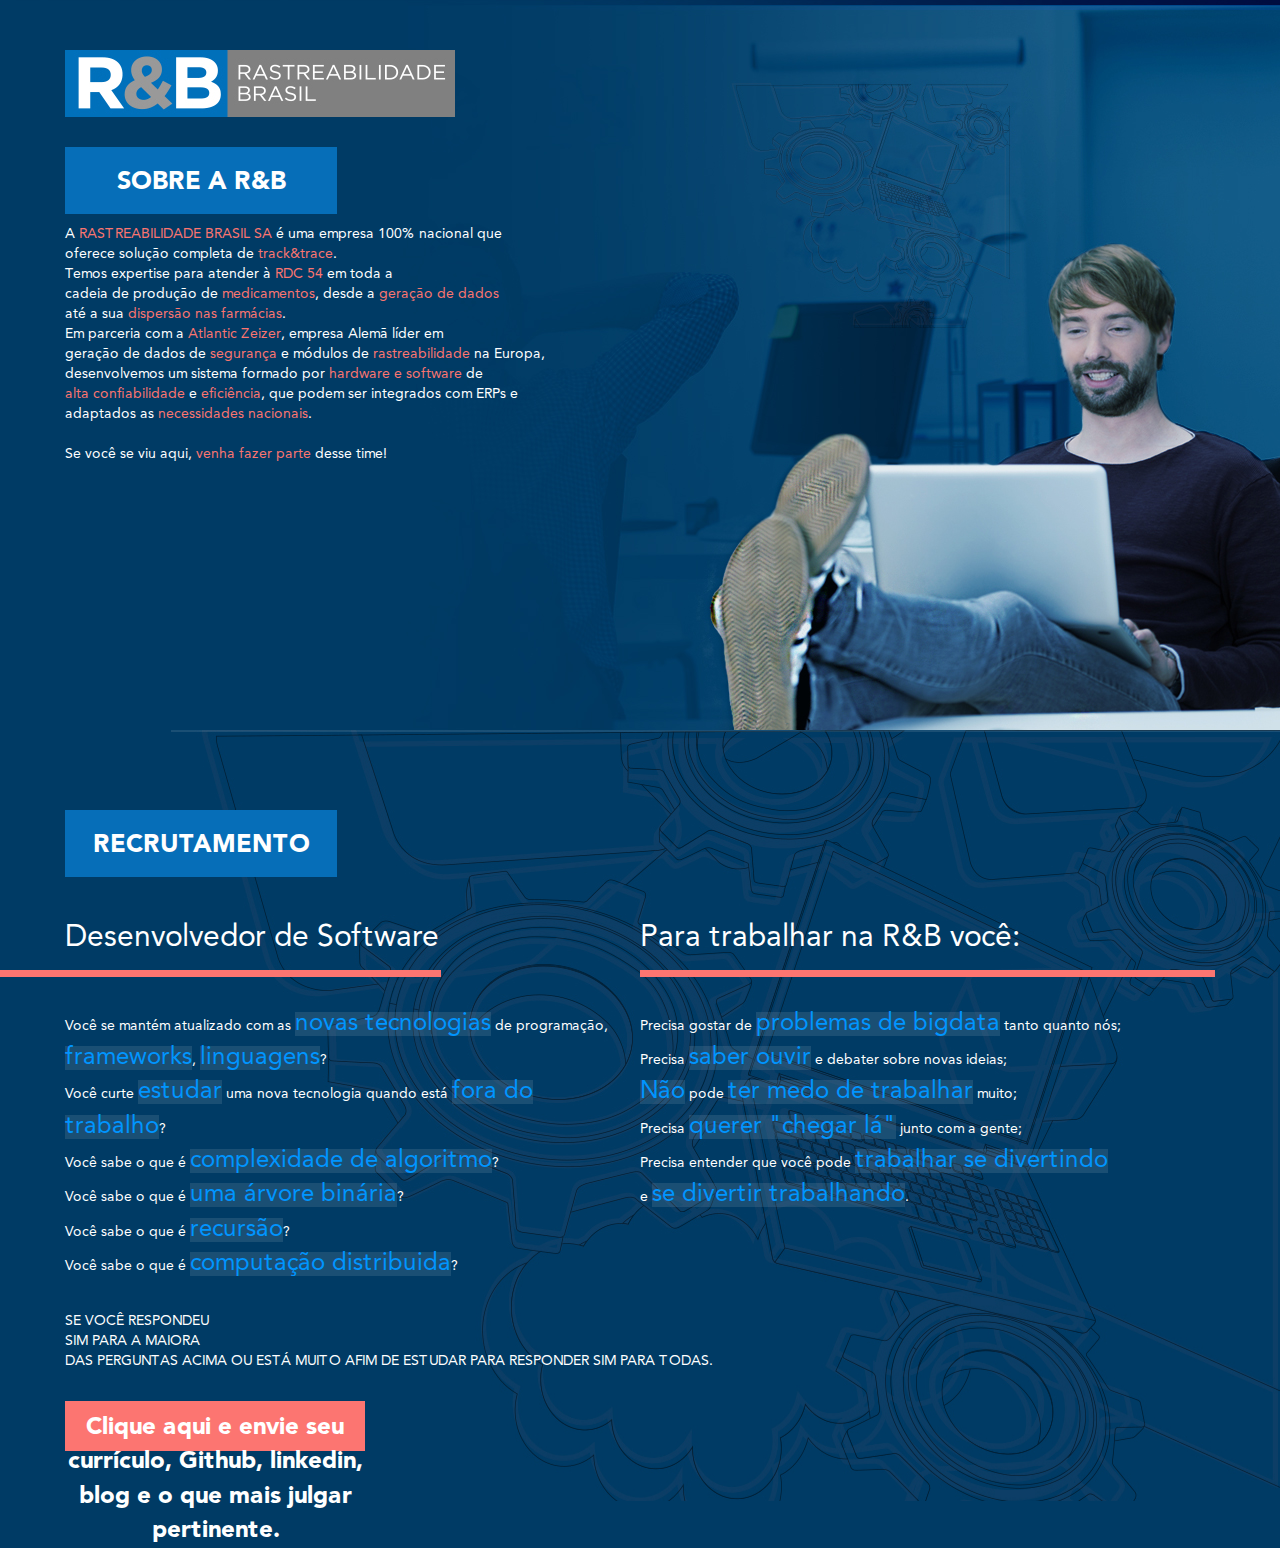
<file: recrutamento/index.html>
<!DOCTYPE html>
<html>
	<head>
		<meta charset="UTF-8" />
		<meta name="viewport" content="width=device-width, initial-scale=1, user-scalable=0">
		<title>Rastreabilidade Brasil - RB Consumer - Recrutamento</title>
		<meta name="description" content="" />
		<meta name="keywords" content="" />
		<meta name="author" content="" />

		<link rel="shortcut icon" href="favicon.ico">

		<link rel="stylesheet" type="text/css" href="css/bootstrap.css" />
		<link rel="stylesheet" type="text/css" href="css/fonts/stylesheet.css" />
		<link rel="stylesheet" type="text/css" href="css/animate.css" />
		<link rel="stylesheet" type="text/css" href="css/main.css" />

		<script src="http://code.jquery.com/jquery-1.11.0.min.js"></script>
		<script type="text/javascript" src="js/bootstrap.js"></script>
		<meta http-equiv="Content-Type" content="text/html; charset=utf-8" />
	</head>

	<body>

		<div class="row quem-somos">
			<div class="col-md-6">
				<div class="logo"><img src="imgs/logo-rb.jpg"></div>
				<div class="titulo"><h1>SOBRE A R&B</h1></div>
				<div class="textbig">
A <span>RASTREABILIDADE BRASIL SA</span> é uma empresa 100% nacional que<br>
oferece solução completa de <span>track&trace</span>.<br>
Temos expertise para atender à <span>RDC 54</span> em toda a<br>
cadeia de produção de <span>medicamentos</span>, desde a <span>geração de dados</span><br>
até a sua <span>dispersão nas farmácias</span>.<br>
Em parceria com a <span>Atlantic Zeizer</span>, empresa Alemã líder em<br>
geração de dados de <span>segurança</span> e módulos de <span>rastreabilidade</span> na Europa,<br>
desenvolvemos um sistema formado por <span>hardware e software</span> de<br>
<span>alta confiabilidade</span> e <span>eficiência</span>, que podem ser integrados com ERPs e<br>
adaptados as <span>necessidades nacionais</span>.<br>
<br>
Se você se viu aqui, <span>venha fazer parte</span> desse time!

				</div>

				<div class="text">
A <span>RASTREABILIDADE BRASIL SA</span> é uma empresa 100% nacional que
oferece solução completa de <span>track&trace</span>.
Temos expertise para atender à <span>RDC 54</span> em toda a
cadeia de produção de <span>medicamentos</span>, desde a <span>geração de dados</span>
até a sua <span>dispersão nas farmácias</span>.
Em parceria com a <span>Atlantic Zeizer</span>, empresa Alemã líder em
geração de dados de <span>segurança</span> e módulos de <span>rastreabilidade</span> na Europa,
desenvolvemos um sistema formado por <span>hardware e software</span> de
<span>alta confiabilidade</span> e <span>eficiência</span>, que podem ser integrados com ERPs e
adaptados as <span>necessidades nacionais</span>.<br>
<br>
Se você se viu aqui, <span>venha fazer parte</span> desse time!

				</div>

				
			</div>

		</div>





		<div class="row vagas">
			<div class="col-md-12">
				<div class="titulo"><h1>RECRUTAMENTO</h1></div>
				<div class="descritivo ">
					<div class="row">
						<div class="col-md-6 requisitos">
					<div class="tit">Desenvolvedor de Software</div>
					<div class="textbig">
						Você se mantém atualizado com as <span>novas tecnologias</span> de programação,<br>
 <span>frameworks</span>, <span>linguagens</span>?<br>
Você curte <span>estudar</span> uma nova tecnologia quando está <span>fora do trabalho</span>?<br>
Você sabe o que é <span>complexidade de algoritmo</span>?<br>
Você sabe o que é <span>uma árvore binária</span>?<br>
Você sabe o que é <span>recursão</span>?<br>
Você sabe o que é <span>computação distribuida</span>?<br>
					</div>
					<div class="text">
					Estamos mexendo com <span>Nodejs, MongoDB, Scala, Git, BackBone, aws EC2, aws SQS</span> dentre outras coisas legais<br>
					Conhecimento em Javascript é o requisito mais importante (não é JQuery hein)<br>
					Você sabe descrever como um índice de banco de dados funciona?<br>
					Você sabe escrever código assíncrono e non-blocking?<br>
						Você se mantém atualizado com as <span>novas tecnologias</span> de programação,<br>
 <span>frameworks</span>, <span>linguagens</span>?<br>
Você curte <span>estudar</span> uma nova tecnologia quando está <span>fora do trabalho</span>?<br>
Você sabe o que é <span>complexidade de algoritmo</span>?<br>
Você sabe o que é <span>uma árvore binária</span>?<br>
Você sabe o que é <span>recursão</span>?<br>
Você sabe o que é <span>computação distribuida</span>?<br>
					</div>
					</div>
					<div class="col-md-6 beneficios">
					<div class="tit">Para trabalhar na R&B você:</div>
					<div class="textbig">
						Precisa gostar de <span>problemas de bigdata</span> tanto quanto nós;<br>
Precisa <span>saber ouvir</span> e debater sobre novas ideias;<br>
<span>Não</span> pode <span>ter medo de trabalhar</span> muito;<br>
Precisa <span>querer "chegar lá"</span> junto com a gente;<br>
Precisa entender que você pode <span>trabalhar se divertindo</span> <br>
e <span>se divertir trabalhando</span>.<br>
					</div>
					<div class="text">
						Precisa gostar de <span>problemas de bigdata</span> tanto quanto nós;<br>
Precisa <span>saber ouvir</span> e debater sobre novas ideias;<br>
<span>Não</span> pode <span>ter medo de trabalhar</span> muito;<br>
Precisa <span>querer "chegar lá"</span> junto com a gente;<br>
Precisa entender que você pode <span>trabalhar se divertindo</span> <br>
e <span>se divertir trabalhando</span>.<br>
					</div>
					</div>

					</div>
					<div class="text-clique">SE VOCÊ RESPONDEU<br>
						SIM PARA A MAIORA<br>
						DAS PERGUNTAS ACIMA OU ESTÁ MUITO AFIM DE ESTUDAR PARA RESPONDER SIM PARA TODAS.
					</div>
					<div class="bt bt-clique">Clique aqui e envie seu currículo, Github, linkedin, blog e o que mais julgar pertinente. </div>

				</div>
			</div>
		</div>

		<script type="text/javascript" src="js/main.js"></script>

	</body>
</html>
</file>
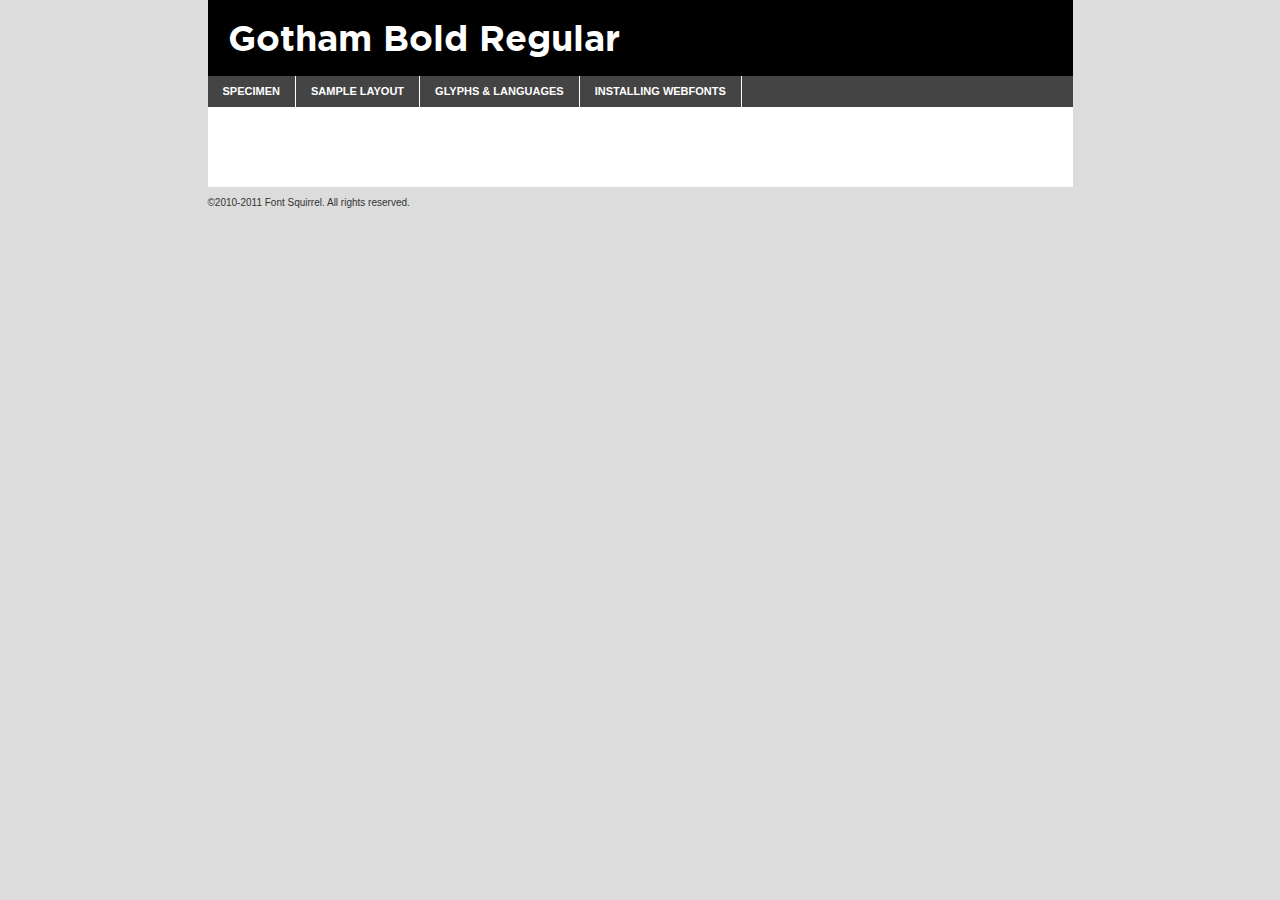
<file: css/fonts/gotham-bold-demo.html>
<!DOCTYPE html PUBLIC "-//W3C//DTD XHTML 1.0 Transitional//EN"
	"http://www.w3.org/TR/xhtml1/DTD/xhtml1-transitional.dtd">

<html xmlns="http://www.w3.org/1999/xhtml" xml:lang="en" lang="en">
<head>
	<meta http-equiv="Content-Type" content="text/html; charset=utf-8" />
	<script src="http://ajax.googleapis.com/ajax/libs/jquery/1.7.2/jquery.min.js" type="text/javascript" charset="utf-8"></script>
	<script src="specimen_files/easytabs.js" type="text/javascript" charset="utf-8"></script>
	<link rel="stylesheet" href="specimen_files/specimen_stylesheet.css" type="text/css" charset="utf-8" />
	<link rel="stylesheet" href="stylesheet.css" type="text/css" charset="utf-8" />

	<style type="text/css">
					body{
				font-family: 'gotham_boldregular';
							}
		</style>

	<title>Gotham Bold Regular Specimen</title>
	
	
	<script type="text/javascript" charset="utf-8">
		$(document).ready(function() {
			$('#container').easyTabs({defaultContent:1});
		});
	</script>
</head>

<body>
<div id="container">
	<div id="header">
		Gotham Bold Regular	</div>
	<ul class="tabs">
		<li><a href="#specimen">Specimen</a></li>
		<li><a href="#layout">Sample Layout</a></li>
				<li><a href="#glyphs">Glyphs &amp; Languages</a></li>
		<li><a href="#installing">Installing Webfonts</a></li>
		
	</ul>
	
	<div id="main_content">

		
			<div id="specimen">
		
				<div class="section">
					<div class="grid12 firstcol">
						<div class="huge">AaBb</div>
					</div>
				</div>
		
				<div class="section">
					<div class="glyph_range">A&#x200B;B&#x200b;C&#x200b;D&#x200b;E&#x200b;F&#x200b;G&#x200b;H&#x200b;I&#x200b;J&#x200b;K&#x200b;L&#x200b;M&#x200b;N&#x200b;O&#x200b;P&#x200b;Q&#x200b;R&#x200b;S&#x200b;T&#x200b;U&#x200b;V&#x200b;W&#x200b;X&#x200b;Y&#x200b;Z&#x200b;a&#x200b;b&#x200b;c&#x200b;d&#x200b;e&#x200b;f&#x200b;g&#x200b;h&#x200b;i&#x200b;j&#x200b;k&#x200b;l&#x200b;m&#x200b;n&#x200b;o&#x200b;p&#x200b;q&#x200b;r&#x200b;s&#x200b;t&#x200b;u&#x200b;v&#x200b;w&#x200b;x&#x200b;y&#x200b;z&#x200b;1&#x200b;2&#x200b;3&#x200b;4&#x200b;5&#x200b;6&#x200b;7&#x200b;8&#x200b;9&#x200b;0&#x200b;&amp;&#x200b;.&#x200b;,&#x200b;?&#x200b;!&#x200b;&#64;&#x200b;(&#x200b;)&#x200b;#&#x200b;$&#x200b;%&#x200b;*&#x200b;+&#x200b;-&#x200b;=&#x200b;:&#x200b;;</div>
				</div>
				<div class="section">
					<div class="grid12 firstcol">
						<table class="sample_table">
							<tr><td>10</td><td class="size10">abcdefghijklmnopqrstuvwxyzABCDEFGHIJKLMNOPQRSTUVWXYZ0123456789abcdefghijklmnopqrstuvwxyzABCDEFGHIJKLMNOPQRSTUVWXYZ0123456789abcdefghijklmnopqrstuvwxyzABCDEFGHIJKLMNOPQRSTUVWXYZ</td></tr>
							<tr><td>11</td><td class="size11">abcdefghijklmnopqrstuvwxyzABCDEFGHIJKLMNOPQRSTUVWXYZ0123456789abcdefghijklmnopqrstuvwxyzABCDEFGHIJKLMNOPQRSTUVWXYZ0123456789abcdefghijklmnopqrstuvwxyzABCDEFGHIJKLMNOPQRSTUVWXYZ</td></tr>
							<tr><td>12</td><td class="size12">abcdefghijklmnopqrstuvwxyzABCDEFGHIJKLMNOPQRSTUVWXYZ0123456789abcdefghijklmnopqrstuvwxyzABCDEFGHIJKLMNOPQRSTUVWXYZ0123456789abcdefghijklmnopqrstuvwxyzABCDEFGHIJKLMNOPQRSTUVWXYZ</td></tr>
							<tr><td>13</td><td class="size13">abcdefghijklmnopqrstuvwxyzABCDEFGHIJKLMNOPQRSTUVWXYZ0123456789abcdefghijklmnopqrstuvwxyzABCDEFGHIJKLMNOPQRSTUVWXYZ0123456789abcdefghijklmnopqrstuvwxyzABCDEFGHIJKLMNOPQRSTUVWXYZ</td></tr>
							<tr><td>14</td><td class="size14">abcdefghijklmnopqrstuvwxyzABCDEFGHIJKLMNOPQRSTUVWXYZ0123456789abcdefghijklmnopqrstuvwxyzABCDEFGHIJKLMNOPQRSTUVWXYZ0123456789abcdefghijklmnopqrstuvwxyzABCDEFGHIJKLMNOPQRSTUVWXYZ</td></tr>
							<tr><td>16</td><td class="size16">abcdefghijklmnopqrstuvwxyzABCDEFGHIJKLMNOPQRSTUVWXYZ0123456789abcdefghijklmnopqrstuvwxyzABCDEFGHIJKLMNOPQRSTUVWXYZ</td></tr>
							<tr><td>18</td><td class="size18">abcdefghijklmnopqrstuvwxyzABCDEFGHIJKLMNOPQRSTUVWXYZ0123456789abcdefghijklmnopqrstuvwxyzABCDEFGHIJKLMNOPQRSTUVWXYZ</td></tr>
							<tr><td>20</td><td class="size20">abcdefghijklmnopqrstuvwxyzABCDEFGHIJKLMNOPQRSTUVWXYZ0123456789abcdefghijklmnopqrstuvwxyzABCDEFGHIJKLMNOPQRSTUVWXYZ</td></tr>
							<tr><td>24</td><td class="size24">abcdefghijklmnopqrstuvwxyzABCDEFGHIJKLMNOPQRSTUVWXYZ0123456789abcdefghijklmnopqrstuvwxyzABCDEFGHIJKLMNOPQRSTUVWXYZ</td></tr>
							<tr><td>30</td><td class="size30">abcdefghijklmnopqrstuvwxyzABCDEFGHIJKLMNOPQRSTUVWXYZ0123456789abcdefghijklmnopqrstuvwxyzABCDEFGHIJKLMNOPQRSTUVWXYZ</td></tr>
							<tr><td>36</td><td class="size36">abcdefghijklmnopqrstuvwxyzABCDEFGHIJKLMNOPQRSTUVWXYZ0123456789abcdefghijklmnopqrstuvwxyzABCDEFGHIJKLMNOPQRSTUVWXYZ</td></tr>
							<tr><td>48</td><td class="size48">abcdefghijklmnopqrstuvwxyzABCDEFGHIJKLMNOPQRSTUVWXYZ0123456789abcdefghijklmnopqrstuvwxyzABCDEFGHIJKLMNOPQRSTUVWXYZ</td></tr>
							<tr><td>60</td><td class="size60">abcdefghijklmnopqrstuvwxyzABCDEFGHIJKLMNOPQRSTUVWXYZ0123456789abcdefghijklmnopqrstuvwxyzABCDEFGHIJKLMNOPQRSTUVWXYZ</td></tr>
							<tr><td>72</td><td class="size72">abcdefghijklmnopqrstuvwxyzABCDEFGHIJKLMNOPQRSTUVWXYZ0123456789abcdefghijklmnopqrstuvwxyzABCDEFGHIJKLMNOPQRSTUVWXYZ</td></tr>
							<tr><td>90</td><td class="size90">abcdefghijklmnopqrstuvwxyzABCDEFGHIJKLMNOPQRSTUVWXYZ0123456789abcdefghijklmnopqrstuvwxyzABCDEFGHIJKLMNOPQRSTUVWXYZ</td></tr>
						</table>
				
					</div>
			
				</div>
		
		
		
								<div class="section" id="bodycomparison">


										<div id="xheight">
				<div class="fontbody">&#x25FC;&#x25FC;&#x25FC;&#x25FC;&#x25FC;&#x25FC;&#x25FC;&#x25FC;&#x25FC;&#x25FC;&#x25FC;&#x25FC;&#x25FC;&#x25FC;&#x25FC;&#x25FC;&#x25FC;&#x25FC;&#x25FC;&#x25FC;&#x25FC;&#x25FC;&#x25FC;&#x25FC;&#x25FC;&#x25FC;&#x25FC;&#x25FC;&#x25FC;&#x25FC;&#x25FC;&#x25FC;&#x25FC;&#x25FC;&#x25FC;&#x25FC;&#x25FC;&#x25FC;&#x25FC;&#x25FC;&#x25FC;&#x25FC;&#x25FC;&#x25FC;&#x25FC;&#x25FC;&#x25FC;&#x25FC;&#x25FC;&#x25FC;&#x25FC;&#x25FC;&#x25FC;&#x25FC;&#x25FC;&#x25FC;&#x25FC;&#x25FC;&#x25FC;&#x25FC;&#x25FC;&#x25FC;&#x25FC;&#x25FC;&#x25FC;&#x25FC;&#x25FC;&#x25FC;&#x25FC;&#x25FC;&#x25FC;&#x25FC;&#x25FC;&#x25FC;&#x25FC;&#x25FC;&#x25FC;&#x25FC;&#x25FC;&#x25FC;&#x25FC;&#x25FC;&#x25FC;&#x25FC;&#x25FC;&#x25FC;&#x25FC;&#x25FC;&#x25FC;&#x25FC;&#x25FC;&#x25FC;&#x25FC;&#x25FC;&#x25FC;&#x25FC;&#x25FC;&#x25FC;&#x25FC;body</div><div class="arialbody">body</div><div class="verdanabody">body</div><div class="georgiabody">body</div></div>
										<div class="fontbody" style="z-index:1">
											body<span>Gotham Bold Regular</span>
										</div>
										<div class="arialbody" style="z-index:1">
											body<span>Arial</span>
										</div>
										<div class="verdanabody" style="z-index:1">
											body<span>Verdana</span>
										</div>
										<div class="georgiabody" style="z-index:1">
											body<span>Georgia</span>
										</div>



								</div>
		
		
				<div class="section psample psample_row1" id="">
					
					<div class="grid2 firstcol">
						<p class="size10"><span>10.</span>Aenean lacinia bibendum nulla sed consectetur. Fusce dapibus, tellus ac cursus commodo, tortor mauris condimentum nibh, ut fermentum massa justo sit amet risus. Nullam id dolor id nibh ultricies vehicula ut id elit. Cum sociis natoque penatibus et magnis dis parturient montes, nascetur ridiculus mus. Nulla vitae elit libero, a pharetra augue.</p>
			
					</div>
					<div class="grid3">
						<p class="size11"><span>11.</span>Aenean lacinia bibendum nulla sed consectetur. Fusce dapibus, tellus ac cursus commodo, tortor mauris condimentum nibh, ut fermentum massa justo sit amet risus. Nullam id dolor id nibh ultricies vehicula ut id elit. Cum sociis natoque penatibus et magnis dis parturient montes, nascetur ridiculus mus. Nulla vitae elit libero, a pharetra augue.</p>
			
					</div>
					<div class="grid3">
						<p class="size12"><span>12.</span>Aenean lacinia bibendum nulla sed consectetur. Fusce dapibus, tellus ac cursus commodo, tortor mauris condimentum nibh, ut fermentum massa justo sit amet risus. Nullam id dolor id nibh ultricies vehicula ut id elit. Cum sociis natoque penatibus et magnis dis parturient montes, nascetur ridiculus mus. Nulla vitae elit libero, a pharetra augue.</p>
			
					</div>
					<div class="grid4">
						<p class="size13"><span>13.</span>Aenean lacinia bibendum nulla sed consectetur. Fusce dapibus, tellus ac cursus commodo, tortor mauris condimentum nibh, ut fermentum massa justo sit amet risus. Nullam id dolor id nibh ultricies vehicula ut id elit. Cum sociis natoque penatibus et magnis dis parturient montes, nascetur ridiculus mus. Nulla vitae elit libero, a pharetra augue.</p>
			
					</div>
					<div class="white_blend"></div>
					
				</div>
				<div class="section psample psample_row2" id="">
					<div class="grid3 firstcol">
						<p class="size14"><span>14.</span>Aenean lacinia bibendum nulla sed consectetur. Fusce dapibus, tellus ac cursus commodo, tortor mauris condimentum nibh, ut fermentum massa justo sit amet risus. Nullam id dolor id nibh ultricies vehicula ut id elit. Cum sociis natoque penatibus et magnis dis parturient montes, nascetur ridiculus mus. Nulla vitae elit libero, a pharetra augue.</p>
			
					</div>
					<div class="grid4">
						<p class="size16"><span>16.</span>Aenean lacinia bibendum nulla sed consectetur. Fusce dapibus, tellus ac cursus commodo, tortor mauris condimentum nibh, ut fermentum massa justo sit amet risus. Nullam id dolor id nibh ultricies vehicula ut id elit. Cum sociis natoque penatibus et magnis dis parturient montes, nascetur ridiculus mus. Nulla vitae elit libero, a pharetra augue.</p>
			
					</div>
					<div class="grid5">
						<p class="size18"><span>18.</span>Aenean lacinia bibendum nulla sed consectetur. Fusce dapibus, tellus ac cursus commodo, tortor mauris condimentum nibh, ut fermentum massa justo sit amet risus. Nullam id dolor id nibh ultricies vehicula ut id elit. Cum sociis natoque penatibus et magnis dis parturient montes, nascetur ridiculus mus. Nulla vitae elit libero, a pharetra augue.</p>
			
					</div>

					<div class="white_blend"></div>

				</div>
				
				<div class="section psample psample_row3" id="">
					<div class="grid5 firstcol">
						<p class="size20"><span>20.</span>Aenean lacinia bibendum nulla sed consectetur. Fusce dapibus, tellus ac cursus commodo, tortor mauris condimentum nibh, ut fermentum massa justo sit amet risus. Nullam id dolor id nibh ultricies vehicula ut id elit. Cum sociis natoque penatibus et magnis dis parturient montes, nascetur ridiculus mus. Nulla vitae elit libero, a pharetra augue.</p>
					</div>
					<div class="grid7">
						<p class="size24"><span>24.</span>Aenean lacinia bibendum nulla sed consectetur. Fusce dapibus, tellus ac cursus commodo, tortor mauris condimentum nibh, ut fermentum massa justo sit amet risus. Nullam id dolor id nibh ultricies vehicula ut id elit. Cum sociis natoque penatibus et magnis dis parturient montes, nascetur ridiculus mus. Nulla vitae elit libero, a pharetra augue.</p>
					</div>
					
					<div class="white_blend"></div>
					
				</div>
				
				<div class="section psample psample_row4" id="">
					<div class="grid12 firstcol">
						<p class="size30"><span>30.</span>Aenean lacinia bibendum nulla sed consectetur. Fusce dapibus, tellus ac cursus commodo, tortor mauris condimentum nibh, ut fermentum massa justo sit amet risus. Nullam id dolor id nibh ultricies vehicula ut id elit. Cum sociis natoque penatibus et magnis dis parturient montes, nascetur ridiculus mus. Nulla vitae elit libero, a pharetra augue.</p>
					</div>
					<div class="white_blend"></div>
					
				</div>
				
				
				
				<div class="section psample psample_row1 fullreverse">
					<div class="grid2 firstcol">
						<p class="size10"><span>10.</span>Aenean lacinia bibendum nulla sed consectetur. Fusce dapibus, tellus ac cursus commodo, tortor mauris condimentum nibh, ut fermentum massa justo sit amet risus. Nullam id dolor id nibh ultricies vehicula ut id elit. Cum sociis natoque penatibus et magnis dis parturient montes, nascetur ridiculus mus. Nulla vitae elit libero, a pharetra augue.</p>
			
					</div>
					<div class="grid3">
						<p class="size11"><span>11.</span>Aenean lacinia bibendum nulla sed consectetur. Fusce dapibus, tellus ac cursus commodo, tortor mauris condimentum nibh, ut fermentum massa justo sit amet risus. Nullam id dolor id nibh ultricies vehicula ut id elit. Cum sociis natoque penatibus et magnis dis parturient montes, nascetur ridiculus mus. Nulla vitae elit libero, a pharetra augue.</p>
			
					</div>
					<div class="grid3">
						<p class="size12"><span>12.</span>Aenean lacinia bibendum nulla sed consectetur. Fusce dapibus, tellus ac cursus commodo, tortor mauris condimentum nibh, ut fermentum massa justo sit amet risus. Nullam id dolor id nibh ultricies vehicula ut id elit. Cum sociis natoque penatibus et magnis dis parturient montes, nascetur ridiculus mus. Nulla vitae elit libero, a pharetra augue.</p>
			
					</div>
					<div class="grid4">
						<p class="size13"><span>13.</span>Aenean lacinia bibendum nulla sed consectetur. Fusce dapibus, tellus ac cursus commodo, tortor mauris condimentum nibh, ut fermentum massa justo sit amet risus. Nullam id dolor id nibh ultricies vehicula ut id elit. Cum sociis natoque penatibus et magnis dis parturient montes, nascetur ridiculus mus. Nulla vitae elit libero, a pharetra augue.</p>
			
					</div>
					<div class="black_blend"></div>
					
				</div>
				
				<div class="section psample psample_row2 fullreverse">
					<div class="grid3 firstcol">
						<p class="size14"><span>14.</span>Aenean lacinia bibendum nulla sed consectetur. Fusce dapibus, tellus ac cursus commodo, tortor mauris condimentum nibh, ut fermentum massa justo sit amet risus. Nullam id dolor id nibh ultricies vehicula ut id elit. Cum sociis natoque penatibus et magnis dis parturient montes, nascetur ridiculus mus. Nulla vitae elit libero, a pharetra augue.</p>
			
					</div>
					<div class="grid4">
						<p class="size16"><span>16.</span>Aenean lacinia bibendum nulla sed consectetur. Fusce dapibus, tellus ac cursus commodo, tortor mauris condimentum nibh, ut fermentum massa justo sit amet risus. Nullam id dolor id nibh ultricies vehicula ut id elit. Cum sociis natoque penatibus et magnis dis parturient montes, nascetur ridiculus mus. Nulla vitae elit libero, a pharetra augue.</p>
			
					</div>
					<div class="grid5">
						<p class="size18"><span>18.</span>Aenean lacinia bibendum nulla sed consectetur. Fusce dapibus, tellus ac cursus commodo, tortor mauris condimentum nibh, ut fermentum massa justo sit amet risus. Nullam id dolor id nibh ultricies vehicula ut id elit. Cum sociis natoque penatibus et magnis dis parturient montes, nascetur ridiculus mus. Nulla vitae elit libero, a pharetra augue.</p>
			
					</div>
					<div class="black_blend"></div>

				</div>
				
				<div class="section psample fullreverse psample_row3" id="">
					<div class="grid5 firstcol">
						<p class="size20"><span>20.</span>Aenean lacinia bibendum nulla sed consectetur. Fusce dapibus, tellus ac cursus commodo, tortor mauris condimentum nibh, ut fermentum massa justo sit amet risus. Nullam id dolor id nibh ultricies vehicula ut id elit. Cum sociis natoque penatibus et magnis dis parturient montes, nascetur ridiculus mus. Nulla vitae elit libero, a pharetra augue.</p>
					</div>
					<div class="grid7">
						<p class="size24"><span>24.</span>Aenean lacinia bibendum nulla sed consectetur. Fusce dapibus, tellus ac cursus commodo, tortor mauris condimentum nibh, ut fermentum massa justo sit amet risus. Nullam id dolor id nibh ultricies vehicula ut id elit. Cum sociis natoque penatibus et magnis dis parturient montes, nascetur ridiculus mus. Nulla vitae elit libero, a pharetra augue.</p>
					</div>
					
					<div class="black_blend"></div>
					
				</div>
				
				<div class="section psample fullreverse psample_row4" id="" style="border-bottom: 20px #000 solid;">
					<div class="grid12 firstcol">
						<p class="size30"><span>30.</span>Aenean lacinia bibendum nulla sed consectetur. Fusce dapibus, tellus ac cursus commodo, tortor mauris condimentum nibh, ut fermentum massa justo sit amet risus. Nullam id dolor id nibh ultricies vehicula ut id elit. Cum sociis natoque penatibus et magnis dis parturient montes, nascetur ridiculus mus. Nulla vitae elit libero, a pharetra augue.</p>
					</div>
					<div class="black_blend"></div>
					
				</div>
				
				
				
				
			</div>
			
			<div id="layout">
				
				<div class="section">
					
					<div class="grid12 firstcol">
						<h1>Lorem Ipsum Dolor</h1>
						<h2>Etiam porta sem malesuada magna mollis euismod</h2>
						
						<p class="byline">By <a href="#link">Aenean Lacinia</a></p>
					</div>
				</div>
				<div class="section">
					<div class="grid8 firstcol">
						<p class="large">Donec sed odio dui. Morbi leo risus, porta ac consectetur ac, vestibulum at eros. Fusce dapibus, tellus ac cursus commodo, tortor mauris condimentum nibh, ut fermentum massa justo sit amet risus. </p>

						
						<h3>Pellentesque ornare sem</h3>

						<p>Maecenas sed diam eget risus varius blandit sit amet non magna. Maecenas faucibus mollis interdum. Donec ullamcorper nulla non metus auctor fringilla. Nullam id dolor id nibh ultricies vehicula ut id elit. Nullam id dolor id nibh ultricies vehicula ut id elit. </p>

						<p>Aenean eu leo quam. Pellentesque ornare sem lacinia quam venenatis vestibulum. Lorem ipsum dolor sit amet, consectetur adipiscing elit. Cum sociis natoque penatibus et magnis dis parturient montes, nascetur ridiculus mus. </p>

						<p>Nulla vitae elit libero, a pharetra augue. Praesent commodo cursus magna, vel scelerisque nisl consectetur et. Aenean lacinia bibendum nulla sed consectetur. </p>

						<p>Nullam quis risus eget urna mollis ornare vel eu leo. Nullam quis risus eget urna mollis ornare vel eu leo. Maecenas sed diam eget risus varius blandit sit amet non magna. Donec ullamcorper nulla non metus auctor fringilla. </p>

						<h3>Cras mattis consectetur</h3>

						<p>Aenean eu leo quam. Pellentesque ornare sem lacinia quam venenatis vestibulum. Aenean lacinia bibendum nulla sed consectetur. Integer posuere erat a ante venenatis dapibus posuere velit aliquet. Cras mattis consectetur purus sit amet fermentum. </p>

						<p>Nullam id dolor id nibh ultricies vehicula ut id elit. Nullam quis risus eget urna mollis ornare vel eu leo. Cras mattis consectetur purus sit amet fermentum.</p>
					</div>
					
					<div class="grid4 sidebar">
						
						<div class="box reverse">
							<p class="last">Nullam quis risus eget urna mollis ornare vel eu leo. Donec ullamcorper nulla non metus auctor fringilla. Cras mattis consectetur purus sit amet fermentum. Sed posuere consectetur est at lobortis. Lorem ipsum dolor sit amet, consectetur adipiscing elit. </p>
						</div>
						
						<p class="caption">Maecenas sed diam eget risus varius.</p>

						<p>Vestibulum id ligula porta felis euismod semper. Integer posuere erat a ante venenatis dapibus posuere velit aliquet. Vestibulum id ligula porta felis euismod semper. Sed posuere consectetur est at lobortis. Maecenas sed diam eget risus varius blandit sit amet non magna. Fusce dapibus, tellus ac cursus commodo, tortor mauris condimentum nibh, ut fermentum massa justo sit amet risus. </p>

					

						<p>Duis mollis, est non commodo luctus, nisi erat porttitor ligula, eget lacinia odio sem nec elit. Aenean lacinia bibendum nulla sed consectetur. Vivamus sagittis lacus vel augue laoreet rutrum faucibus dolor auctor. Aenean lacinia bibendum nulla sed consectetur. Nullam quis risus eget urna mollis ornare vel eu leo. </p>

						<p>Praesent commodo cursus magna, vel scelerisque nisl consectetur et. Donec ullamcorper nulla non metus auctor fringilla. Maecenas faucibus mollis interdum. Fusce dapibus, tellus ac cursus commodo, tortor mauris condimentum nibh, ut fermentum massa justo sit amet risus. </p>

					</div>
				</div>
				
			</div>


			



		<div id="glyphs">
			<div class="section">
				<div class="grid12 firstcol">
			
				<h1>Language Support</h1>
				<p>The subset of Gotham Bold Regular in this kit supports the following languages:<br />
			
					Albanian, Basque, Breton, Chamorro, Danish, Dutch, English, Faroese, Finnish, French, Frisian, Galician, German, Icelandic, Italian, Malagasy, Norwegian, Portuguese, Spanish, Swedish				</p>
				<h1>Glyph Chart</h1>
				<p>The subset of Gotham Bold Regular in this kit includes all the glyphs listed below. Unicode entities are included above each glyph to help you insert individual characters into your layout.</p>
				<div id="glyph_chart">
			
																				 <div><p>&amp;#13;</p>&#13;</div>
																				 <div><p>&amp;#32;</p>&#32;</div>
																				 <div><p>&amp;#33;</p>&#33;</div>
																				 <div><p>&amp;#34;</p>&#34;</div>
																				 <div><p>&amp;#35;</p>&#35;</div>
																				 <div><p>&amp;#36;</p>&#36;</div>
																				 <div><p>&amp;#37;</p>&#37;</div>
																				 <div><p>&amp;#38;</p>&#38;</div>
																				 <div><p>&amp;#39;</p>&#39;</div>
																				 <div><p>&amp;#40;</p>&#40;</div>
																				 <div><p>&amp;#41;</p>&#41;</div>
																				 <div><p>&amp;#42;</p>&#42;</div>
																				 <div><p>&amp;#43;</p>&#43;</div>
																				 <div><p>&amp;#44;</p>&#44;</div>
																				 <div><p>&amp;#45;</p>&#45;</div>
																				 <div><p>&amp;#46;</p>&#46;</div>
																				 <div><p>&amp;#47;</p>&#47;</div>
																				 <div><p>&amp;#48;</p>&#48;</div>
																				 <div><p>&amp;#49;</p>&#49;</div>
																				 <div><p>&amp;#50;</p>&#50;</div>
																				 <div><p>&amp;#51;</p>&#51;</div>
																				 <div><p>&amp;#52;</p>&#52;</div>
																				 <div><p>&amp;#53;</p>&#53;</div>
																				 <div><p>&amp;#54;</p>&#54;</div>
																				 <div><p>&amp;#55;</p>&#55;</div>
																				 <div><p>&amp;#56;</p>&#56;</div>
																				 <div><p>&amp;#57;</p>&#57;</div>
																				 <div><p>&amp;#58;</p>&#58;</div>
																				 <div><p>&amp;#59;</p>&#59;</div>
																				 <div><p>&amp;#60;</p>&#60;</div>
																				 <div><p>&amp;#61;</p>&#61;</div>
																				 <div><p>&amp;#62;</p>&#62;</div>
																				 <div><p>&amp;#63;</p>&#63;</div>
																				 <div><p>&amp;#64;</p>&#64;</div>
																				 <div><p>&amp;#65;</p>&#65;</div>
																				 <div><p>&amp;#66;</p>&#66;</div>
																				 <div><p>&amp;#67;</p>&#67;</div>
																				 <div><p>&amp;#68;</p>&#68;</div>
																				 <div><p>&amp;#69;</p>&#69;</div>
																				 <div><p>&amp;#70;</p>&#70;</div>
																				 <div><p>&amp;#71;</p>&#71;</div>
																				 <div><p>&amp;#72;</p>&#72;</div>
																				 <div><p>&amp;#73;</p>&#73;</div>
																				 <div><p>&amp;#74;</p>&#74;</div>
																				 <div><p>&amp;#75;</p>&#75;</div>
																				 <div><p>&amp;#76;</p>&#76;</div>
																				 <div><p>&amp;#77;</p>&#77;</div>
																				 <div><p>&amp;#78;</p>&#78;</div>
																				 <div><p>&amp;#79;</p>&#79;</div>
																				 <div><p>&amp;#80;</p>&#80;</div>
																				 <div><p>&amp;#81;</p>&#81;</div>
																				 <div><p>&amp;#82;</p>&#82;</div>
																				 <div><p>&amp;#83;</p>&#83;</div>
																				 <div><p>&amp;#84;</p>&#84;</div>
																				 <div><p>&amp;#85;</p>&#85;</div>
																				 <div><p>&amp;#86;</p>&#86;</div>
																				 <div><p>&amp;#87;</p>&#87;</div>
																				 <div><p>&amp;#88;</p>&#88;</div>
																				 <div><p>&amp;#89;</p>&#89;</div>
																				 <div><p>&amp;#90;</p>&#90;</div>
																				 <div><p>&amp;#91;</p>&#91;</div>
																				 <div><p>&amp;#92;</p>&#92;</div>
																				 <div><p>&amp;#93;</p>&#93;</div>
																				 <div><p>&amp;#94;</p>&#94;</div>
																				 <div><p>&amp;#95;</p>&#95;</div>
																				 <div><p>&amp;#96;</p>&#96;</div>
																				 <div><p>&amp;#97;</p>&#97;</div>
																				 <div><p>&amp;#98;</p>&#98;</div>
																				 <div><p>&amp;#99;</p>&#99;</div>
																				 <div><p>&amp;#100;</p>&#100;</div>
																				 <div><p>&amp;#101;</p>&#101;</div>
																				 <div><p>&amp;#102;</p>&#102;</div>
																				 <div><p>&amp;#103;</p>&#103;</div>
																				 <div><p>&amp;#104;</p>&#104;</div>
																				 <div><p>&amp;#105;</p>&#105;</div>
																				 <div><p>&amp;#106;</p>&#106;</div>
																				 <div><p>&amp;#107;</p>&#107;</div>
																				 <div><p>&amp;#108;</p>&#108;</div>
																				 <div><p>&amp;#109;</p>&#109;</div>
																				 <div><p>&amp;#110;</p>&#110;</div>
																				 <div><p>&amp;#111;</p>&#111;</div>
																				 <div><p>&amp;#112;</p>&#112;</div>
																				 <div><p>&amp;#113;</p>&#113;</div>
																				 <div><p>&amp;#114;</p>&#114;</div>
																				 <div><p>&amp;#115;</p>&#115;</div>
																				 <div><p>&amp;#116;</p>&#116;</div>
																				 <div><p>&amp;#117;</p>&#117;</div>
																				 <div><p>&amp;#118;</p>&#118;</div>
																				 <div><p>&amp;#119;</p>&#119;</div>
																				 <div><p>&amp;#120;</p>&#120;</div>
																				 <div><p>&amp;#121;</p>&#121;</div>
																				 <div><p>&amp;#122;</p>&#122;</div>
																				 <div><p>&amp;#123;</p>&#123;</div>
																				 <div><p>&amp;#124;</p>&#124;</div>
																				 <div><p>&amp;#125;</p>&#125;</div>
																				 <div><p>&amp;#126;</p>&#126;</div>
																				 <div><p>&amp;#160;</p>&#160;</div>
																				 <div><p>&amp;#161;</p>&#161;</div>
																				 <div><p>&amp;#162;</p>&#162;</div>
																				 <div><p>&amp;#163;</p>&#163;</div>
																				 <div><p>&amp;#164;</p>&#164;</div>
																				 <div><p>&amp;#165;</p>&#165;</div>
																				 <div><p>&amp;#167;</p>&#167;</div>
																				 <div><p>&amp;#168;</p>&#168;</div>
																				 <div><p>&amp;#169;</p>&#169;</div>
																				 <div><p>&amp;#170;</p>&#170;</div>
																				 <div><p>&amp;#171;</p>&#171;</div>
																				 <div><p>&amp;#173;</p>&#173;</div>
																				 <div><p>&amp;#174;</p>&#174;</div>
																				 <div><p>&amp;#175;</p>&#175;</div>
																				 <div><p>&amp;#176;</p>&#176;</div>
																				 <div><p>&amp;#177;</p>&#177;</div>
																				 <div><p>&amp;#180;</p>&#180;</div>
																				 <div><p>&amp;#181;</p>&#181;</div>
																				 <div><p>&amp;#182;</p>&#182;</div>
																				 <div><p>&amp;#183;</p>&#183;</div>
																				 <div><p>&amp;#184;</p>&#184;</div>
																				 <div><p>&amp;#186;</p>&#186;</div>
																				 <div><p>&amp;#187;</p>&#187;</div>
																				 <div><p>&amp;#191;</p>&#191;</div>
																				 <div><p>&amp;#192;</p>&#192;</div>
																				 <div><p>&amp;#193;</p>&#193;</div>
																				 <div><p>&amp;#194;</p>&#194;</div>
																				 <div><p>&amp;#195;</p>&#195;</div>
																				 <div><p>&amp;#196;</p>&#196;</div>
																				 <div><p>&amp;#197;</p>&#197;</div>
																				 <div><p>&amp;#198;</p>&#198;</div>
																				 <div><p>&amp;#199;</p>&#199;</div>
																				 <div><p>&amp;#200;</p>&#200;</div>
																				 <div><p>&amp;#201;</p>&#201;</div>
																				 <div><p>&amp;#202;</p>&#202;</div>
																				 <div><p>&amp;#203;</p>&#203;</div>
																				 <div><p>&amp;#204;</p>&#204;</div>
																				 <div><p>&amp;#205;</p>&#205;</div>
																				 <div><p>&amp;#206;</p>&#206;</div>
																				 <div><p>&amp;#207;</p>&#207;</div>
																				 <div><p>&amp;#208;</p>&#208;</div>
																				 <div><p>&amp;#209;</p>&#209;</div>
																				 <div><p>&amp;#210;</p>&#210;</div>
																				 <div><p>&amp;#211;</p>&#211;</div>
																				 <div><p>&amp;#212;</p>&#212;</div>
																				 <div><p>&amp;#213;</p>&#213;</div>
																				 <div><p>&amp;#214;</p>&#214;</div>
																				 <div><p>&amp;#216;</p>&#216;</div>
																				 <div><p>&amp;#217;</p>&#217;</div>
																				 <div><p>&amp;#218;</p>&#218;</div>
																				 <div><p>&amp;#219;</p>&#219;</div>
																				 <div><p>&amp;#220;</p>&#220;</div>
																				 <div><p>&amp;#221;</p>&#221;</div>
																				 <div><p>&amp;#222;</p>&#222;</div>
																				 <div><p>&amp;#223;</p>&#223;</div>
																				 <div><p>&amp;#224;</p>&#224;</div>
																				 <div><p>&amp;#225;</p>&#225;</div>
																				 <div><p>&amp;#226;</p>&#226;</div>
																				 <div><p>&amp;#227;</p>&#227;</div>
																				 <div><p>&amp;#228;</p>&#228;</div>
																				 <div><p>&amp;#229;</p>&#229;</div>
																				 <div><p>&amp;#230;</p>&#230;</div>
																				 <div><p>&amp;#231;</p>&#231;</div>
																				 <div><p>&amp;#232;</p>&#232;</div>
																				 <div><p>&amp;#233;</p>&#233;</div>
																				 <div><p>&amp;#234;</p>&#234;</div>
																				 <div><p>&amp;#235;</p>&#235;</div>
																				 <div><p>&amp;#236;</p>&#236;</div>
																				 <div><p>&amp;#237;</p>&#237;</div>
																				 <div><p>&amp;#238;</p>&#238;</div>
																				 <div><p>&amp;#239;</p>&#239;</div>
																				 <div><p>&amp;#240;</p>&#240;</div>
																				 <div><p>&amp;#241;</p>&#241;</div>
																				 <div><p>&amp;#242;</p>&#242;</div>
																				 <div><p>&amp;#243;</p>&#243;</div>
																				 <div><p>&amp;#244;</p>&#244;</div>
																				 <div><p>&amp;#245;</p>&#245;</div>
																				 <div><p>&amp;#246;</p>&#246;</div>
																				 <div><p>&amp;#248;</p>&#248;</div>
																				 <div><p>&amp;#249;</p>&#249;</div>
																				 <div><p>&amp;#250;</p>&#250;</div>
																				 <div><p>&amp;#251;</p>&#251;</div>
																				 <div><p>&amp;#252;</p>&#252;</div>
																				 <div><p>&amp;#253;</p>&#253;</div>
																				 <div><p>&amp;#254;</p>&#254;</div>
																				 <div><p>&amp;#255;</p>&#255;</div>
																				 <div><p>&amp;#338;</p>&#338;</div>
																				 <div><p>&amp;#339;</p>&#339;</div>
																				 <div><p>&amp;#376;</p>&#376;</div>
																				 <div><p>&amp;#710;</p>&#710;</div>
																				 <div><p>&amp;#732;</p>&#732;</div>
																				 <div><p>&amp;#8192;</p>&#8192;</div>
																				 <div><p>&amp;#8193;</p>&#8193;</div>
																				 <div><p>&amp;#8194;</p>&#8194;</div>
																				 <div><p>&amp;#8195;</p>&#8195;</div>
																				 <div><p>&amp;#8196;</p>&#8196;</div>
																				 <div><p>&amp;#8197;</p>&#8197;</div>
																				 <div><p>&amp;#8198;</p>&#8198;</div>
																				 <div><p>&amp;#8199;</p>&#8199;</div>
																				 <div><p>&amp;#8200;</p>&#8200;</div>
																				 <div><p>&amp;#8201;</p>&#8201;</div>
																				 <div><p>&amp;#8202;</p>&#8202;</div>
																				 <div><p>&amp;#8208;</p>&#8208;</div>
																				 <div><p>&amp;#8209;</p>&#8209;</div>
																				 <div><p>&amp;#8210;</p>&#8210;</div>
																				 <div><p>&amp;#8211;</p>&#8211;</div>
																				 <div><p>&amp;#8212;</p>&#8212;</div>
																				 <div><p>&amp;#8216;</p>&#8216;</div>
																				 <div><p>&amp;#8217;</p>&#8217;</div>
																				 <div><p>&amp;#8218;</p>&#8218;</div>
																				 <div><p>&amp;#8220;</p>&#8220;</div>
																				 <div><p>&amp;#8221;</p>&#8221;</div>
																				 <div><p>&amp;#8222;</p>&#8222;</div>
																				 <div><p>&amp;#8226;</p>&#8226;</div>
																				 <div><p>&amp;#8230;</p>&#8230;</div>
																				 <div><p>&amp;#8239;</p>&#8239;</div>
																				 <div><p>&amp;#8249;</p>&#8249;</div>
																				 <div><p>&amp;#8250;</p>&#8250;</div>
																				 <div><p>&amp;#8287;</p>&#8287;</div>
																				 <div><p>&amp;#8482;</p>&#8482;</div>
																				 <div><p>&amp;#9724;</p>&#9724;</div>
																				 <div><p>&amp;#64257;</p>&#64257;</div>
																				 <div><p>&amp;#64258;</p>&#64258;</div>
																																						</div>	
				</div>
		
		
			</div>
		</div>
		
		
		<div id="specs">
			
		</div>
	
		<div id="installing">
			<div class="section">
				<div class="grid7 firstcol">
					<h1>Installing Webfonts</h1>
					
					<p>Webfonts are supported by all major browser platforms but not all in the same way. There are currently four different font formats that must be included in order to target all browsers. This includes TTF, WOFF, EOT and SVG.</p>
					
					<h2>1. Upload your webfonts</h2>
					<p>You must upload your webfont kit to your website. They should be in or near the same directory as your CSS files.</p>
					
					<h2>2. Include the webfont stylesheet</h2>
					<p>A special CSS @font-face declaration helps the various browsers select the appropriate font it needs without causing you a bunch of headaches. Learn more about this syntax by reading the <a href="http://www.fontspring.com/blog/further-hardening-of-the-bulletproof-syntax">Fontspring blog post</a> about it. The code for it is as follows:</p>


<code>
@font-face{ 
	font-family: 'MyWebFont';
	src: url('WebFont.eot');
	src: url('WebFont.eot?#iefix') format('embedded-opentype'),
	     url('WebFont.woff') format('woff'),
	     url('WebFont.ttf') format('truetype'),
	     url('WebFont.svg#webfont') format('svg');
}
</code>

	<p>We've already gone ahead and generated the code for you. All you have to do is link to the stylesheet in your HTML, like this:</p>
	<code>&lt;link rel=&quot;stylesheet&quot; href=&quot;stylesheet.css&quot; type=&quot;text/css&quot; charset=&quot;utf-8&quot; /&gt;</code>

					<h2>3. Modify your own stylesheet</h2>
					<p>To take advantage of your new fonts, you must tell your stylesheet to use them. Look at the original @font-face declaration above and find the property called "font-family." The name linked there will be what you use to reference the font. Prepend that webfont name to the font stack in the "font-family" property, inside the selector you want to change. For example:</p>
<code>p { font-family: 'WebFont', Arial, sans-serif; }</code>

<h2>4. Test</h2>
<p>Getting webfonts to work cross-browser <em>can</em> be tricky. Use the information in the sidebar to help you if you find that fonts aren't loading in a particular browser.</p>
				</div>
				
				<div class="grid5 sidebar">
					<div class="box">
						<h2>Troubleshooting<br />Font-Face Problems</h2>
						<p>Having trouble getting your webfonts to load in your new website? Here are some tips to sort out what might be the problem.</p>

						<h3>Fonts not showing in any browser</h3>

						<p>This sounds like you need to work on the plumbing. You either did not upload the fonts to the correct directory, or you did not link the fonts properly in the CSS. If you've confirmed that all this is correct and you still have a problem, take a look at your .htaccess file and see if requests are getting intercepted.</p>

						<h3>Fonts not loading in iPhone or iPad</h3>

						<p>The most common problem here is that you are serving the fonts from an IIS server. IIS refuses to serve files that have unknown MIME types. If that is the case, you must set the MIME type for SVG to "image/svg+xml" in the server settings. Follow these instructions from Microsoft if you need help.</p>

						<h3>Fonts not loading in Firefox</h3>

						<p>The primary reason for this failure? You are still using a version Firefox older than 3.5. So upgrade already! If that isn't it, then you are very likely serving fonts from a different domain. Firefox requires that all font assets be served from the same domain. Lastly it is possible that you need to add WOFF to your list of MIME types (if you are serving via IIS.)</p>

						<h3>Fonts not loading in IE</h3>

						<p>Are you looking at Internet Explorer on an actual Windows machine or are you cheating by using a service like Adobe BrowserLab? Many of these screenshot services do not render @font-face for IE. Best to test it on a real machine.</p>

						<h3>Fonts not loading in IE9</h3>

						<p>IE9, like Firefox, requires that fonts be served from the same domain as the website. Make sure that is the case.</p>
					</div>
				</div>
			</div>
			
		</div>
	
	</div>
	<div id="footer">
		<p>&copy;2010-2011 Font Squirrel. All rights reserved.</p>
	</div>
</div>
</body>
</html>
</file>
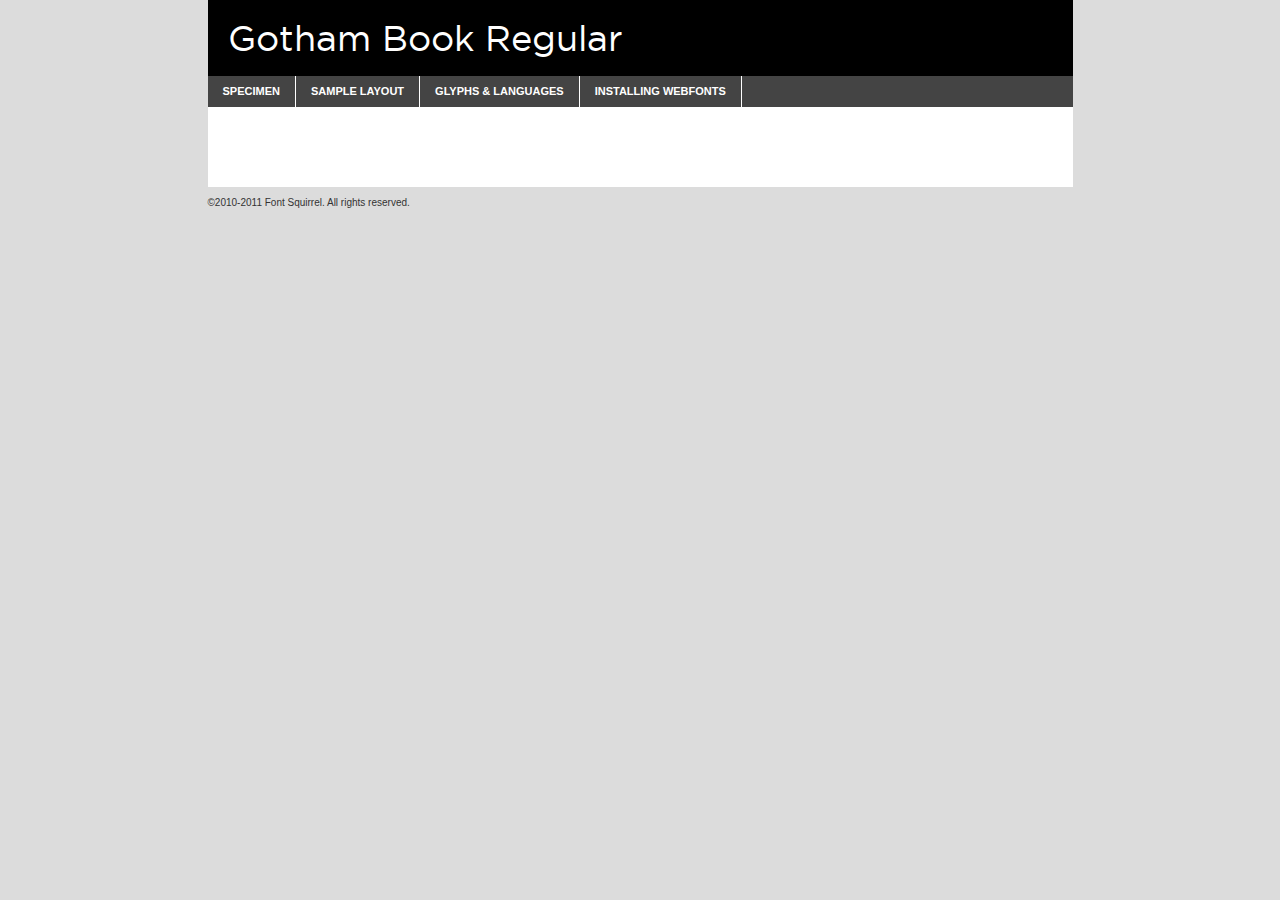
<file: css/fonts/gotham-book-demo.html>
<!DOCTYPE html PUBLIC "-//W3C//DTD XHTML 1.0 Transitional//EN"
	"http://www.w3.org/TR/xhtml1/DTD/xhtml1-transitional.dtd">

<html xmlns="http://www.w3.org/1999/xhtml" xml:lang="en" lang="en">
<head>
	<meta http-equiv="Content-Type" content="text/html; charset=utf-8" />
	<script src="http://ajax.googleapis.com/ajax/libs/jquery/1.7.2/jquery.min.js" type="text/javascript" charset="utf-8"></script>
	<script src="specimen_files/easytabs.js" type="text/javascript" charset="utf-8"></script>
	<link rel="stylesheet" href="specimen_files/specimen_stylesheet.css" type="text/css" charset="utf-8" />
	<link rel="stylesheet" href="stylesheet.css" type="text/css" charset="utf-8" />

	<style type="text/css">
					body{
				font-family: 'gotham_bookregular';
							}
		</style>

	<title>Gotham Book Regular Specimen</title>
	
	
	<script type="text/javascript" charset="utf-8">
		$(document).ready(function() {
			$('#container').easyTabs({defaultContent:1});
		});
	</script>
</head>

<body>
<div id="container">
	<div id="header">
		Gotham Book Regular	</div>
	<ul class="tabs">
		<li><a href="#specimen">Specimen</a></li>
		<li><a href="#layout">Sample Layout</a></li>
				<li><a href="#glyphs">Glyphs &amp; Languages</a></li>
		<li><a href="#installing">Installing Webfonts</a></li>
		
	</ul>
	
	<div id="main_content">

		
			<div id="specimen">
		
				<div class="section">
					<div class="grid12 firstcol">
						<div class="huge">AaBb</div>
					</div>
				</div>
		
				<div class="section">
					<div class="glyph_range">A&#x200B;B&#x200b;C&#x200b;D&#x200b;E&#x200b;F&#x200b;G&#x200b;H&#x200b;I&#x200b;J&#x200b;K&#x200b;L&#x200b;M&#x200b;N&#x200b;O&#x200b;P&#x200b;Q&#x200b;R&#x200b;S&#x200b;T&#x200b;U&#x200b;V&#x200b;W&#x200b;X&#x200b;Y&#x200b;Z&#x200b;a&#x200b;b&#x200b;c&#x200b;d&#x200b;e&#x200b;f&#x200b;g&#x200b;h&#x200b;i&#x200b;j&#x200b;k&#x200b;l&#x200b;m&#x200b;n&#x200b;o&#x200b;p&#x200b;q&#x200b;r&#x200b;s&#x200b;t&#x200b;u&#x200b;v&#x200b;w&#x200b;x&#x200b;y&#x200b;z&#x200b;1&#x200b;2&#x200b;3&#x200b;4&#x200b;5&#x200b;6&#x200b;7&#x200b;8&#x200b;9&#x200b;0&#x200b;&amp;&#x200b;.&#x200b;,&#x200b;?&#x200b;!&#x200b;&#64;&#x200b;(&#x200b;)&#x200b;#&#x200b;$&#x200b;%&#x200b;*&#x200b;+&#x200b;-&#x200b;=&#x200b;:&#x200b;;</div>
				</div>
				<div class="section">
					<div class="grid12 firstcol">
						<table class="sample_table">
							<tr><td>10</td><td class="size10">abcdefghijklmnopqrstuvwxyzABCDEFGHIJKLMNOPQRSTUVWXYZ0123456789abcdefghijklmnopqrstuvwxyzABCDEFGHIJKLMNOPQRSTUVWXYZ0123456789abcdefghijklmnopqrstuvwxyzABCDEFGHIJKLMNOPQRSTUVWXYZ</td></tr>
							<tr><td>11</td><td class="size11">abcdefghijklmnopqrstuvwxyzABCDEFGHIJKLMNOPQRSTUVWXYZ0123456789abcdefghijklmnopqrstuvwxyzABCDEFGHIJKLMNOPQRSTUVWXYZ0123456789abcdefghijklmnopqrstuvwxyzABCDEFGHIJKLMNOPQRSTUVWXYZ</td></tr>
							<tr><td>12</td><td class="size12">abcdefghijklmnopqrstuvwxyzABCDEFGHIJKLMNOPQRSTUVWXYZ0123456789abcdefghijklmnopqrstuvwxyzABCDEFGHIJKLMNOPQRSTUVWXYZ0123456789abcdefghijklmnopqrstuvwxyzABCDEFGHIJKLMNOPQRSTUVWXYZ</td></tr>
							<tr><td>13</td><td class="size13">abcdefghijklmnopqrstuvwxyzABCDEFGHIJKLMNOPQRSTUVWXYZ0123456789abcdefghijklmnopqrstuvwxyzABCDEFGHIJKLMNOPQRSTUVWXYZ0123456789abcdefghijklmnopqrstuvwxyzABCDEFGHIJKLMNOPQRSTUVWXYZ</td></tr>
							<tr><td>14</td><td class="size14">abcdefghijklmnopqrstuvwxyzABCDEFGHIJKLMNOPQRSTUVWXYZ0123456789abcdefghijklmnopqrstuvwxyzABCDEFGHIJKLMNOPQRSTUVWXYZ0123456789abcdefghijklmnopqrstuvwxyzABCDEFGHIJKLMNOPQRSTUVWXYZ</td></tr>
							<tr><td>16</td><td class="size16">abcdefghijklmnopqrstuvwxyzABCDEFGHIJKLMNOPQRSTUVWXYZ0123456789abcdefghijklmnopqrstuvwxyzABCDEFGHIJKLMNOPQRSTUVWXYZ</td></tr>
							<tr><td>18</td><td class="size18">abcdefghijklmnopqrstuvwxyzABCDEFGHIJKLMNOPQRSTUVWXYZ0123456789abcdefghijklmnopqrstuvwxyzABCDEFGHIJKLMNOPQRSTUVWXYZ</td></tr>
							<tr><td>20</td><td class="size20">abcdefghijklmnopqrstuvwxyzABCDEFGHIJKLMNOPQRSTUVWXYZ0123456789abcdefghijklmnopqrstuvwxyzABCDEFGHIJKLMNOPQRSTUVWXYZ</td></tr>
							<tr><td>24</td><td class="size24">abcdefghijklmnopqrstuvwxyzABCDEFGHIJKLMNOPQRSTUVWXYZ0123456789abcdefghijklmnopqrstuvwxyzABCDEFGHIJKLMNOPQRSTUVWXYZ</td></tr>
							<tr><td>30</td><td class="size30">abcdefghijklmnopqrstuvwxyzABCDEFGHIJKLMNOPQRSTUVWXYZ0123456789abcdefghijklmnopqrstuvwxyzABCDEFGHIJKLMNOPQRSTUVWXYZ</td></tr>
							<tr><td>36</td><td class="size36">abcdefghijklmnopqrstuvwxyzABCDEFGHIJKLMNOPQRSTUVWXYZ0123456789abcdefghijklmnopqrstuvwxyzABCDEFGHIJKLMNOPQRSTUVWXYZ</td></tr>
							<tr><td>48</td><td class="size48">abcdefghijklmnopqrstuvwxyzABCDEFGHIJKLMNOPQRSTUVWXYZ0123456789abcdefghijklmnopqrstuvwxyzABCDEFGHIJKLMNOPQRSTUVWXYZ</td></tr>
							<tr><td>60</td><td class="size60">abcdefghijklmnopqrstuvwxyzABCDEFGHIJKLMNOPQRSTUVWXYZ0123456789abcdefghijklmnopqrstuvwxyzABCDEFGHIJKLMNOPQRSTUVWXYZ</td></tr>
							<tr><td>72</td><td class="size72">abcdefghijklmnopqrstuvwxyzABCDEFGHIJKLMNOPQRSTUVWXYZ0123456789abcdefghijklmnopqrstuvwxyzABCDEFGHIJKLMNOPQRSTUVWXYZ</td></tr>
							<tr><td>90</td><td class="size90">abcdefghijklmnopqrstuvwxyzABCDEFGHIJKLMNOPQRSTUVWXYZ0123456789abcdefghijklmnopqrstuvwxyzABCDEFGHIJKLMNOPQRSTUVWXYZ</td></tr>
						</table>
				
					</div>
			
				</div>
		
		
		
								<div class="section" id="bodycomparison">


										<div id="xheight">
				<div class="fontbody">&#x25FC;&#x25FC;&#x25FC;&#x25FC;&#x25FC;&#x25FC;&#x25FC;&#x25FC;&#x25FC;&#x25FC;&#x25FC;&#x25FC;&#x25FC;&#x25FC;&#x25FC;&#x25FC;&#x25FC;&#x25FC;&#x25FC;&#x25FC;&#x25FC;&#x25FC;&#x25FC;&#x25FC;&#x25FC;&#x25FC;&#x25FC;&#x25FC;&#x25FC;&#x25FC;&#x25FC;&#x25FC;&#x25FC;&#x25FC;&#x25FC;&#x25FC;&#x25FC;&#x25FC;&#x25FC;&#x25FC;&#x25FC;&#x25FC;&#x25FC;&#x25FC;&#x25FC;&#x25FC;&#x25FC;&#x25FC;&#x25FC;&#x25FC;&#x25FC;&#x25FC;&#x25FC;&#x25FC;&#x25FC;&#x25FC;&#x25FC;&#x25FC;&#x25FC;&#x25FC;&#x25FC;&#x25FC;&#x25FC;&#x25FC;&#x25FC;&#x25FC;&#x25FC;&#x25FC;&#x25FC;&#x25FC;&#x25FC;&#x25FC;&#x25FC;&#x25FC;&#x25FC;&#x25FC;&#x25FC;&#x25FC;&#x25FC;&#x25FC;&#x25FC;&#x25FC;&#x25FC;&#x25FC;&#x25FC;&#x25FC;&#x25FC;&#x25FC;&#x25FC;&#x25FC;&#x25FC;&#x25FC;&#x25FC;&#x25FC;&#x25FC;&#x25FC;&#x25FC;&#x25FC;&#x25FC;body</div><div class="arialbody">body</div><div class="verdanabody">body</div><div class="georgiabody">body</div></div>
										<div class="fontbody" style="z-index:1">
											body<span>Gotham Book Regular</span>
										</div>
										<div class="arialbody" style="z-index:1">
											body<span>Arial</span>
										</div>
										<div class="verdanabody" style="z-index:1">
											body<span>Verdana</span>
										</div>
										<div class="georgiabody" style="z-index:1">
											body<span>Georgia</span>
										</div>



								</div>
		
		
				<div class="section psample psample_row1" id="">
					
					<div class="grid2 firstcol">
						<p class="size10"><span>10.</span>Aenean lacinia bibendum nulla sed consectetur. Fusce dapibus, tellus ac cursus commodo, tortor mauris condimentum nibh, ut fermentum massa justo sit amet risus. Nullam id dolor id nibh ultricies vehicula ut id elit. Cum sociis natoque penatibus et magnis dis parturient montes, nascetur ridiculus mus. Nulla vitae elit libero, a pharetra augue.</p>
			
					</div>
					<div class="grid3">
						<p class="size11"><span>11.</span>Aenean lacinia bibendum nulla sed consectetur. Fusce dapibus, tellus ac cursus commodo, tortor mauris condimentum nibh, ut fermentum massa justo sit amet risus. Nullam id dolor id nibh ultricies vehicula ut id elit. Cum sociis natoque penatibus et magnis dis parturient montes, nascetur ridiculus mus. Nulla vitae elit libero, a pharetra augue.</p>
			
					</div>
					<div class="grid3">
						<p class="size12"><span>12.</span>Aenean lacinia bibendum nulla sed consectetur. Fusce dapibus, tellus ac cursus commodo, tortor mauris condimentum nibh, ut fermentum massa justo sit amet risus. Nullam id dolor id nibh ultricies vehicula ut id elit. Cum sociis natoque penatibus et magnis dis parturient montes, nascetur ridiculus mus. Nulla vitae elit libero, a pharetra augue.</p>
			
					</div>
					<div class="grid4">
						<p class="size13"><span>13.</span>Aenean lacinia bibendum nulla sed consectetur. Fusce dapibus, tellus ac cursus commodo, tortor mauris condimentum nibh, ut fermentum massa justo sit amet risus. Nullam id dolor id nibh ultricies vehicula ut id elit. Cum sociis natoque penatibus et magnis dis parturient montes, nascetur ridiculus mus. Nulla vitae elit libero, a pharetra augue.</p>
			
					</div>
					<div class="white_blend"></div>
					
				</div>
				<div class="section psample psample_row2" id="">
					<div class="grid3 firstcol">
						<p class="size14"><span>14.</span>Aenean lacinia bibendum nulla sed consectetur. Fusce dapibus, tellus ac cursus commodo, tortor mauris condimentum nibh, ut fermentum massa justo sit amet risus. Nullam id dolor id nibh ultricies vehicula ut id elit. Cum sociis natoque penatibus et magnis dis parturient montes, nascetur ridiculus mus. Nulla vitae elit libero, a pharetra augue.</p>
			
					</div>
					<div class="grid4">
						<p class="size16"><span>16.</span>Aenean lacinia bibendum nulla sed consectetur. Fusce dapibus, tellus ac cursus commodo, tortor mauris condimentum nibh, ut fermentum massa justo sit amet risus. Nullam id dolor id nibh ultricies vehicula ut id elit. Cum sociis natoque penatibus et magnis dis parturient montes, nascetur ridiculus mus. Nulla vitae elit libero, a pharetra augue.</p>
			
					</div>
					<div class="grid5">
						<p class="size18"><span>18.</span>Aenean lacinia bibendum nulla sed consectetur. Fusce dapibus, tellus ac cursus commodo, tortor mauris condimentum nibh, ut fermentum massa justo sit amet risus. Nullam id dolor id nibh ultricies vehicula ut id elit. Cum sociis natoque penatibus et magnis dis parturient montes, nascetur ridiculus mus. Nulla vitae elit libero, a pharetra augue.</p>
			
					</div>

					<div class="white_blend"></div>

				</div>
				
				<div class="section psample psample_row3" id="">
					<div class="grid5 firstcol">
						<p class="size20"><span>20.</span>Aenean lacinia bibendum nulla sed consectetur. Fusce dapibus, tellus ac cursus commodo, tortor mauris condimentum nibh, ut fermentum massa justo sit amet risus. Nullam id dolor id nibh ultricies vehicula ut id elit. Cum sociis natoque penatibus et magnis dis parturient montes, nascetur ridiculus mus. Nulla vitae elit libero, a pharetra augue.</p>
					</div>
					<div class="grid7">
						<p class="size24"><span>24.</span>Aenean lacinia bibendum nulla sed consectetur. Fusce dapibus, tellus ac cursus commodo, tortor mauris condimentum nibh, ut fermentum massa justo sit amet risus. Nullam id dolor id nibh ultricies vehicula ut id elit. Cum sociis natoque penatibus et magnis dis parturient montes, nascetur ridiculus mus. Nulla vitae elit libero, a pharetra augue.</p>
					</div>
					
					<div class="white_blend"></div>
					
				</div>
				
				<div class="section psample psample_row4" id="">
					<div class="grid12 firstcol">
						<p class="size30"><span>30.</span>Aenean lacinia bibendum nulla sed consectetur. Fusce dapibus, tellus ac cursus commodo, tortor mauris condimentum nibh, ut fermentum massa justo sit amet risus. Nullam id dolor id nibh ultricies vehicula ut id elit. Cum sociis natoque penatibus et magnis dis parturient montes, nascetur ridiculus mus. Nulla vitae elit libero, a pharetra augue.</p>
					</div>
					<div class="white_blend"></div>
					
				</div>
				
				
				
				<div class="section psample psample_row1 fullreverse">
					<div class="grid2 firstcol">
						<p class="size10"><span>10.</span>Aenean lacinia bibendum nulla sed consectetur. Fusce dapibus, tellus ac cursus commodo, tortor mauris condimentum nibh, ut fermentum massa justo sit amet risus. Nullam id dolor id nibh ultricies vehicula ut id elit. Cum sociis natoque penatibus et magnis dis parturient montes, nascetur ridiculus mus. Nulla vitae elit libero, a pharetra augue.</p>
			
					</div>
					<div class="grid3">
						<p class="size11"><span>11.</span>Aenean lacinia bibendum nulla sed consectetur. Fusce dapibus, tellus ac cursus commodo, tortor mauris condimentum nibh, ut fermentum massa justo sit amet risus. Nullam id dolor id nibh ultricies vehicula ut id elit. Cum sociis natoque penatibus et magnis dis parturient montes, nascetur ridiculus mus. Nulla vitae elit libero, a pharetra augue.</p>
			
					</div>
					<div class="grid3">
						<p class="size12"><span>12.</span>Aenean lacinia bibendum nulla sed consectetur. Fusce dapibus, tellus ac cursus commodo, tortor mauris condimentum nibh, ut fermentum massa justo sit amet risus. Nullam id dolor id nibh ultricies vehicula ut id elit. Cum sociis natoque penatibus et magnis dis parturient montes, nascetur ridiculus mus. Nulla vitae elit libero, a pharetra augue.</p>
			
					</div>
					<div class="grid4">
						<p class="size13"><span>13.</span>Aenean lacinia bibendum nulla sed consectetur. Fusce dapibus, tellus ac cursus commodo, tortor mauris condimentum nibh, ut fermentum massa justo sit amet risus. Nullam id dolor id nibh ultricies vehicula ut id elit. Cum sociis natoque penatibus et magnis dis parturient montes, nascetur ridiculus mus. Nulla vitae elit libero, a pharetra augue.</p>
			
					</div>
					<div class="black_blend"></div>
					
				</div>
				
				<div class="section psample psample_row2 fullreverse">
					<div class="grid3 firstcol">
						<p class="size14"><span>14.</span>Aenean lacinia bibendum nulla sed consectetur. Fusce dapibus, tellus ac cursus commodo, tortor mauris condimentum nibh, ut fermentum massa justo sit amet risus. Nullam id dolor id nibh ultricies vehicula ut id elit. Cum sociis natoque penatibus et magnis dis parturient montes, nascetur ridiculus mus. Nulla vitae elit libero, a pharetra augue.</p>
			
					</div>
					<div class="grid4">
						<p class="size16"><span>16.</span>Aenean lacinia bibendum nulla sed consectetur. Fusce dapibus, tellus ac cursus commodo, tortor mauris condimentum nibh, ut fermentum massa justo sit amet risus. Nullam id dolor id nibh ultricies vehicula ut id elit. Cum sociis natoque penatibus et magnis dis parturient montes, nascetur ridiculus mus. Nulla vitae elit libero, a pharetra augue.</p>
			
					</div>
					<div class="grid5">
						<p class="size18"><span>18.</span>Aenean lacinia bibendum nulla sed consectetur. Fusce dapibus, tellus ac cursus commodo, tortor mauris condimentum nibh, ut fermentum massa justo sit amet risus. Nullam id dolor id nibh ultricies vehicula ut id elit. Cum sociis natoque penatibus et magnis dis parturient montes, nascetur ridiculus mus. Nulla vitae elit libero, a pharetra augue.</p>
			
					</div>
					<div class="black_blend"></div>

				</div>
				
				<div class="section psample fullreverse psample_row3" id="">
					<div class="grid5 firstcol">
						<p class="size20"><span>20.</span>Aenean lacinia bibendum nulla sed consectetur. Fusce dapibus, tellus ac cursus commodo, tortor mauris condimentum nibh, ut fermentum massa justo sit amet risus. Nullam id dolor id nibh ultricies vehicula ut id elit. Cum sociis natoque penatibus et magnis dis parturient montes, nascetur ridiculus mus. Nulla vitae elit libero, a pharetra augue.</p>
					</div>
					<div class="grid7">
						<p class="size24"><span>24.</span>Aenean lacinia bibendum nulla sed consectetur. Fusce dapibus, tellus ac cursus commodo, tortor mauris condimentum nibh, ut fermentum massa justo sit amet risus. Nullam id dolor id nibh ultricies vehicula ut id elit. Cum sociis natoque penatibus et magnis dis parturient montes, nascetur ridiculus mus. Nulla vitae elit libero, a pharetra augue.</p>
					</div>
					
					<div class="black_blend"></div>
					
				</div>
				
				<div class="section psample fullreverse psample_row4" id="" style="border-bottom: 20px #000 solid;">
					<div class="grid12 firstcol">
						<p class="size30"><span>30.</span>Aenean lacinia bibendum nulla sed consectetur. Fusce dapibus, tellus ac cursus commodo, tortor mauris condimentum nibh, ut fermentum massa justo sit amet risus. Nullam id dolor id nibh ultricies vehicula ut id elit. Cum sociis natoque penatibus et magnis dis parturient montes, nascetur ridiculus mus. Nulla vitae elit libero, a pharetra augue.</p>
					</div>
					<div class="black_blend"></div>
					
				</div>
				
				
				
				
			</div>
			
			<div id="layout">
				
				<div class="section">
					
					<div class="grid12 firstcol">
						<h1>Lorem Ipsum Dolor</h1>
						<h2>Etiam porta sem malesuada magna mollis euismod</h2>
						
						<p class="byline">By <a href="#link">Aenean Lacinia</a></p>
					</div>
				</div>
				<div class="section">
					<div class="grid8 firstcol">
						<p class="large">Donec sed odio dui. Morbi leo risus, porta ac consectetur ac, vestibulum at eros. Fusce dapibus, tellus ac cursus commodo, tortor mauris condimentum nibh, ut fermentum massa justo sit amet risus. </p>

						
						<h3>Pellentesque ornare sem</h3>

						<p>Maecenas sed diam eget risus varius blandit sit amet non magna. Maecenas faucibus mollis interdum. Donec ullamcorper nulla non metus auctor fringilla. Nullam id dolor id nibh ultricies vehicula ut id elit. Nullam id dolor id nibh ultricies vehicula ut id elit. </p>

						<p>Aenean eu leo quam. Pellentesque ornare sem lacinia quam venenatis vestibulum. Lorem ipsum dolor sit amet, consectetur adipiscing elit. Cum sociis natoque penatibus et magnis dis parturient montes, nascetur ridiculus mus. </p>

						<p>Nulla vitae elit libero, a pharetra augue. Praesent commodo cursus magna, vel scelerisque nisl consectetur et. Aenean lacinia bibendum nulla sed consectetur. </p>

						<p>Nullam quis risus eget urna mollis ornare vel eu leo. Nullam quis risus eget urna mollis ornare vel eu leo. Maecenas sed diam eget risus varius blandit sit amet non magna. Donec ullamcorper nulla non metus auctor fringilla. </p>

						<h3>Cras mattis consectetur</h3>

						<p>Aenean eu leo quam. Pellentesque ornare sem lacinia quam venenatis vestibulum. Aenean lacinia bibendum nulla sed consectetur. Integer posuere erat a ante venenatis dapibus posuere velit aliquet. Cras mattis consectetur purus sit amet fermentum. </p>

						<p>Nullam id dolor id nibh ultricies vehicula ut id elit. Nullam quis risus eget urna mollis ornare vel eu leo. Cras mattis consectetur purus sit amet fermentum.</p>
					</div>
					
					<div class="grid4 sidebar">
						
						<div class="box reverse">
							<p class="last">Nullam quis risus eget urna mollis ornare vel eu leo. Donec ullamcorper nulla non metus auctor fringilla. Cras mattis consectetur purus sit amet fermentum. Sed posuere consectetur est at lobortis. Lorem ipsum dolor sit amet, consectetur adipiscing elit. </p>
						</div>
						
						<p class="caption">Maecenas sed diam eget risus varius.</p>

						<p>Vestibulum id ligula porta felis euismod semper. Integer posuere erat a ante venenatis dapibus posuere velit aliquet. Vestibulum id ligula porta felis euismod semper. Sed posuere consectetur est at lobortis. Maecenas sed diam eget risus varius blandit sit amet non magna. Fusce dapibus, tellus ac cursus commodo, tortor mauris condimentum nibh, ut fermentum massa justo sit amet risus. </p>

					

						<p>Duis mollis, est non commodo luctus, nisi erat porttitor ligula, eget lacinia odio sem nec elit. Aenean lacinia bibendum nulla sed consectetur. Vivamus sagittis lacus vel augue laoreet rutrum faucibus dolor auctor. Aenean lacinia bibendum nulla sed consectetur. Nullam quis risus eget urna mollis ornare vel eu leo. </p>

						<p>Praesent commodo cursus magna, vel scelerisque nisl consectetur et. Donec ullamcorper nulla non metus auctor fringilla. Maecenas faucibus mollis interdum. Fusce dapibus, tellus ac cursus commodo, tortor mauris condimentum nibh, ut fermentum massa justo sit amet risus. </p>

					</div>
				</div>
				
			</div>


			



		<div id="glyphs">
			<div class="section">
				<div class="grid12 firstcol">
			
				<h1>Language Support</h1>
				<p>The subset of Gotham Book Regular in this kit supports the following languages:<br />
			
					Albanian, Basque, Breton, Chamorro, Danish, Dutch, English, Faroese, Finnish, French, Frisian, Galician, German, Icelandic, Italian, Malagasy, Norwegian, Portuguese, Spanish, Swedish				</p>
				<h1>Glyph Chart</h1>
				<p>The subset of Gotham Book Regular in this kit includes all the glyphs listed below. Unicode entities are included above each glyph to help you insert individual characters into your layout.</p>
				<div id="glyph_chart">
			
																				 <div><p>&amp;#13;</p>&#13;</div>
																				 <div><p>&amp;#32;</p>&#32;</div>
																				 <div><p>&amp;#33;</p>&#33;</div>
																				 <div><p>&amp;#34;</p>&#34;</div>
																				 <div><p>&amp;#35;</p>&#35;</div>
																				 <div><p>&amp;#36;</p>&#36;</div>
																				 <div><p>&amp;#37;</p>&#37;</div>
																				 <div><p>&amp;#38;</p>&#38;</div>
																				 <div><p>&amp;#39;</p>&#39;</div>
																				 <div><p>&amp;#40;</p>&#40;</div>
																				 <div><p>&amp;#41;</p>&#41;</div>
																				 <div><p>&amp;#42;</p>&#42;</div>
																				 <div><p>&amp;#43;</p>&#43;</div>
																				 <div><p>&amp;#44;</p>&#44;</div>
																				 <div><p>&amp;#45;</p>&#45;</div>
																				 <div><p>&amp;#46;</p>&#46;</div>
																				 <div><p>&amp;#47;</p>&#47;</div>
																				 <div><p>&amp;#48;</p>&#48;</div>
																				 <div><p>&amp;#49;</p>&#49;</div>
																				 <div><p>&amp;#50;</p>&#50;</div>
																				 <div><p>&amp;#51;</p>&#51;</div>
																				 <div><p>&amp;#52;</p>&#52;</div>
																				 <div><p>&amp;#53;</p>&#53;</div>
																				 <div><p>&amp;#54;</p>&#54;</div>
																				 <div><p>&amp;#55;</p>&#55;</div>
																				 <div><p>&amp;#56;</p>&#56;</div>
																				 <div><p>&amp;#57;</p>&#57;</div>
																				 <div><p>&amp;#58;</p>&#58;</div>
																				 <div><p>&amp;#59;</p>&#59;</div>
																				 <div><p>&amp;#60;</p>&#60;</div>
																				 <div><p>&amp;#61;</p>&#61;</div>
																				 <div><p>&amp;#62;</p>&#62;</div>
																				 <div><p>&amp;#63;</p>&#63;</div>
																				 <div><p>&amp;#64;</p>&#64;</div>
																				 <div><p>&amp;#65;</p>&#65;</div>
																				 <div><p>&amp;#66;</p>&#66;</div>
																				 <div><p>&amp;#67;</p>&#67;</div>
																				 <div><p>&amp;#68;</p>&#68;</div>
																				 <div><p>&amp;#69;</p>&#69;</div>
																				 <div><p>&amp;#70;</p>&#70;</div>
																				 <div><p>&amp;#71;</p>&#71;</div>
																				 <div><p>&amp;#72;</p>&#72;</div>
																				 <div><p>&amp;#73;</p>&#73;</div>
																				 <div><p>&amp;#74;</p>&#74;</div>
																				 <div><p>&amp;#75;</p>&#75;</div>
																				 <div><p>&amp;#76;</p>&#76;</div>
																				 <div><p>&amp;#77;</p>&#77;</div>
																				 <div><p>&amp;#78;</p>&#78;</div>
																				 <div><p>&amp;#79;</p>&#79;</div>
																				 <div><p>&amp;#80;</p>&#80;</div>
																				 <div><p>&amp;#81;</p>&#81;</div>
																				 <div><p>&amp;#82;</p>&#82;</div>
																				 <div><p>&amp;#83;</p>&#83;</div>
																				 <div><p>&amp;#84;</p>&#84;</div>
																				 <div><p>&amp;#85;</p>&#85;</div>
																				 <div><p>&amp;#86;</p>&#86;</div>
																				 <div><p>&amp;#87;</p>&#87;</div>
																				 <div><p>&amp;#88;</p>&#88;</div>
																				 <div><p>&amp;#89;</p>&#89;</div>
																				 <div><p>&amp;#90;</p>&#90;</div>
																				 <div><p>&amp;#91;</p>&#91;</div>
																				 <div><p>&amp;#92;</p>&#92;</div>
																				 <div><p>&amp;#93;</p>&#93;</div>
																				 <div><p>&amp;#94;</p>&#94;</div>
																				 <div><p>&amp;#95;</p>&#95;</div>
																				 <div><p>&amp;#96;</p>&#96;</div>
																				 <div><p>&amp;#97;</p>&#97;</div>
																				 <div><p>&amp;#98;</p>&#98;</div>
																				 <div><p>&amp;#99;</p>&#99;</div>
																				 <div><p>&amp;#100;</p>&#100;</div>
																				 <div><p>&amp;#101;</p>&#101;</div>
																				 <div><p>&amp;#102;</p>&#102;</div>
																				 <div><p>&amp;#103;</p>&#103;</div>
																				 <div><p>&amp;#104;</p>&#104;</div>
																				 <div><p>&amp;#105;</p>&#105;</div>
																				 <div><p>&amp;#106;</p>&#106;</div>
																				 <div><p>&amp;#107;</p>&#107;</div>
																				 <div><p>&amp;#108;</p>&#108;</div>
																				 <div><p>&amp;#109;</p>&#109;</div>
																				 <div><p>&amp;#110;</p>&#110;</div>
																				 <div><p>&amp;#111;</p>&#111;</div>
																				 <div><p>&amp;#112;</p>&#112;</div>
																				 <div><p>&amp;#113;</p>&#113;</div>
																				 <div><p>&amp;#114;</p>&#114;</div>
																				 <div><p>&amp;#115;</p>&#115;</div>
																				 <div><p>&amp;#116;</p>&#116;</div>
																				 <div><p>&amp;#117;</p>&#117;</div>
																				 <div><p>&amp;#118;</p>&#118;</div>
																				 <div><p>&amp;#119;</p>&#119;</div>
																				 <div><p>&amp;#120;</p>&#120;</div>
																				 <div><p>&amp;#121;</p>&#121;</div>
																				 <div><p>&amp;#122;</p>&#122;</div>
																				 <div><p>&amp;#123;</p>&#123;</div>
																				 <div><p>&amp;#124;</p>&#124;</div>
																				 <div><p>&amp;#125;</p>&#125;</div>
																				 <div><p>&amp;#126;</p>&#126;</div>
																				 <div><p>&amp;#160;</p>&#160;</div>
																				 <div><p>&amp;#161;</p>&#161;</div>
																				 <div><p>&amp;#162;</p>&#162;</div>
																				 <div><p>&amp;#163;</p>&#163;</div>
																				 <div><p>&amp;#164;</p>&#164;</div>
																				 <div><p>&amp;#165;</p>&#165;</div>
																				 <div><p>&amp;#167;</p>&#167;</div>
																				 <div><p>&amp;#168;</p>&#168;</div>
																				 <div><p>&amp;#169;</p>&#169;</div>
																				 <div><p>&amp;#170;</p>&#170;</div>
																				 <div><p>&amp;#171;</p>&#171;</div>
																				 <div><p>&amp;#173;</p>&#173;</div>
																				 <div><p>&amp;#174;</p>&#174;</div>
																				 <div><p>&amp;#175;</p>&#175;</div>
																				 <div><p>&amp;#176;</p>&#176;</div>
																				 <div><p>&amp;#177;</p>&#177;</div>
																				 <div><p>&amp;#180;</p>&#180;</div>
																				 <div><p>&amp;#181;</p>&#181;</div>
																				 <div><p>&amp;#182;</p>&#182;</div>
																				 <div><p>&amp;#183;</p>&#183;</div>
																				 <div><p>&amp;#184;</p>&#184;</div>
																				 <div><p>&amp;#186;</p>&#186;</div>
																				 <div><p>&amp;#187;</p>&#187;</div>
																				 <div><p>&amp;#191;</p>&#191;</div>
																				 <div><p>&amp;#192;</p>&#192;</div>
																				 <div><p>&amp;#193;</p>&#193;</div>
																				 <div><p>&amp;#194;</p>&#194;</div>
																				 <div><p>&amp;#195;</p>&#195;</div>
																				 <div><p>&amp;#196;</p>&#196;</div>
																				 <div><p>&amp;#197;</p>&#197;</div>
																				 <div><p>&amp;#198;</p>&#198;</div>
																				 <div><p>&amp;#199;</p>&#199;</div>
																				 <div><p>&amp;#200;</p>&#200;</div>
																				 <div><p>&amp;#201;</p>&#201;</div>
																				 <div><p>&amp;#202;</p>&#202;</div>
																				 <div><p>&amp;#203;</p>&#203;</div>
																				 <div><p>&amp;#204;</p>&#204;</div>
																				 <div><p>&amp;#205;</p>&#205;</div>
																				 <div><p>&amp;#206;</p>&#206;</div>
																				 <div><p>&amp;#207;</p>&#207;</div>
																				 <div><p>&amp;#208;</p>&#208;</div>
																				 <div><p>&amp;#209;</p>&#209;</div>
																				 <div><p>&amp;#210;</p>&#210;</div>
																				 <div><p>&amp;#211;</p>&#211;</div>
																				 <div><p>&amp;#212;</p>&#212;</div>
																				 <div><p>&amp;#213;</p>&#213;</div>
																				 <div><p>&amp;#214;</p>&#214;</div>
																				 <div><p>&amp;#216;</p>&#216;</div>
																				 <div><p>&amp;#217;</p>&#217;</div>
																				 <div><p>&amp;#218;</p>&#218;</div>
																				 <div><p>&amp;#219;</p>&#219;</div>
																				 <div><p>&amp;#220;</p>&#220;</div>
																				 <div><p>&amp;#221;</p>&#221;</div>
																				 <div><p>&amp;#222;</p>&#222;</div>
																				 <div><p>&amp;#223;</p>&#223;</div>
																				 <div><p>&amp;#224;</p>&#224;</div>
																				 <div><p>&amp;#225;</p>&#225;</div>
																				 <div><p>&amp;#226;</p>&#226;</div>
																				 <div><p>&amp;#227;</p>&#227;</div>
																				 <div><p>&amp;#228;</p>&#228;</div>
																				 <div><p>&amp;#229;</p>&#229;</div>
																				 <div><p>&amp;#230;</p>&#230;</div>
																				 <div><p>&amp;#231;</p>&#231;</div>
																				 <div><p>&amp;#232;</p>&#232;</div>
																				 <div><p>&amp;#233;</p>&#233;</div>
																				 <div><p>&amp;#234;</p>&#234;</div>
																				 <div><p>&amp;#235;</p>&#235;</div>
																				 <div><p>&amp;#236;</p>&#236;</div>
																				 <div><p>&amp;#237;</p>&#237;</div>
																				 <div><p>&amp;#238;</p>&#238;</div>
																				 <div><p>&amp;#239;</p>&#239;</div>
																				 <div><p>&amp;#240;</p>&#240;</div>
																				 <div><p>&amp;#241;</p>&#241;</div>
																				 <div><p>&amp;#242;</p>&#242;</div>
																				 <div><p>&amp;#243;</p>&#243;</div>
																				 <div><p>&amp;#244;</p>&#244;</div>
																				 <div><p>&amp;#245;</p>&#245;</div>
																				 <div><p>&amp;#246;</p>&#246;</div>
																				 <div><p>&amp;#248;</p>&#248;</div>
																				 <div><p>&amp;#249;</p>&#249;</div>
																				 <div><p>&amp;#250;</p>&#250;</div>
																				 <div><p>&amp;#251;</p>&#251;</div>
																				 <div><p>&amp;#252;</p>&#252;</div>
																				 <div><p>&amp;#253;</p>&#253;</div>
																				 <div><p>&amp;#254;</p>&#254;</div>
																				 <div><p>&amp;#255;</p>&#255;</div>
																				 <div><p>&amp;#338;</p>&#338;</div>
																				 <div><p>&amp;#339;</p>&#339;</div>
																				 <div><p>&amp;#376;</p>&#376;</div>
																				 <div><p>&amp;#710;</p>&#710;</div>
																				 <div><p>&amp;#732;</p>&#732;</div>
																				 <div><p>&amp;#8192;</p>&#8192;</div>
																				 <div><p>&amp;#8193;</p>&#8193;</div>
																				 <div><p>&amp;#8194;</p>&#8194;</div>
																				 <div><p>&amp;#8195;</p>&#8195;</div>
																				 <div><p>&amp;#8196;</p>&#8196;</div>
																				 <div><p>&amp;#8197;</p>&#8197;</div>
																				 <div><p>&amp;#8198;</p>&#8198;</div>
																				 <div><p>&amp;#8199;</p>&#8199;</div>
																				 <div><p>&amp;#8200;</p>&#8200;</div>
																				 <div><p>&amp;#8201;</p>&#8201;</div>
																				 <div><p>&amp;#8202;</p>&#8202;</div>
																				 <div><p>&amp;#8208;</p>&#8208;</div>
																				 <div><p>&amp;#8209;</p>&#8209;</div>
																				 <div><p>&amp;#8210;</p>&#8210;</div>
																				 <div><p>&amp;#8211;</p>&#8211;</div>
																				 <div><p>&amp;#8212;</p>&#8212;</div>
																				 <div><p>&amp;#8216;</p>&#8216;</div>
																				 <div><p>&amp;#8217;</p>&#8217;</div>
																				 <div><p>&amp;#8218;</p>&#8218;</div>
																				 <div><p>&amp;#8220;</p>&#8220;</div>
																				 <div><p>&amp;#8221;</p>&#8221;</div>
																				 <div><p>&amp;#8222;</p>&#8222;</div>
																				 <div><p>&amp;#8226;</p>&#8226;</div>
																				 <div><p>&amp;#8230;</p>&#8230;</div>
																				 <div><p>&amp;#8239;</p>&#8239;</div>
																				 <div><p>&amp;#8249;</p>&#8249;</div>
																				 <div><p>&amp;#8250;</p>&#8250;</div>
																				 <div><p>&amp;#8287;</p>&#8287;</div>
																				 <div><p>&amp;#8482;</p>&#8482;</div>
																				 <div><p>&amp;#9724;</p>&#9724;</div>
																				 <div><p>&amp;#64257;</p>&#64257;</div>
																				 <div><p>&amp;#64258;</p>&#64258;</div>
																																						</div>	
				</div>
		
		
			</div>
		</div>
		
		
		<div id="specs">
			
		</div>
	
		<div id="installing">
			<div class="section">
				<div class="grid7 firstcol">
					<h1>Installing Webfonts</h1>
					
					<p>Webfonts are supported by all major browser platforms but not all in the same way. There are currently four different font formats that must be included in order to target all browsers. This includes TTF, WOFF, EOT and SVG.</p>
					
					<h2>1. Upload your webfonts</h2>
					<p>You must upload your webfont kit to your website. They should be in or near the same directory as your CSS files.</p>
					
					<h2>2. Include the webfont stylesheet</h2>
					<p>A special CSS @font-face declaration helps the various browsers select the appropriate font it needs without causing you a bunch of headaches. Learn more about this syntax by reading the <a href="http://www.fontspring.com/blog/further-hardening-of-the-bulletproof-syntax">Fontspring blog post</a> about it. The code for it is as follows:</p>


<code>
@font-face{ 
	font-family: 'MyWebFont';
	src: url('WebFont.eot');
	src: url('WebFont.eot?#iefix') format('embedded-opentype'),
	     url('WebFont.woff') format('woff'),
	     url('WebFont.ttf') format('truetype'),
	     url('WebFont.svg#webfont') format('svg');
}
</code>

	<p>We've already gone ahead and generated the code for you. All you have to do is link to the stylesheet in your HTML, like this:</p>
	<code>&lt;link rel=&quot;stylesheet&quot; href=&quot;stylesheet.css&quot; type=&quot;text/css&quot; charset=&quot;utf-8&quot; /&gt;</code>

					<h2>3. Modify your own stylesheet</h2>
					<p>To take advantage of your new fonts, you must tell your stylesheet to use them. Look at the original @font-face declaration above and find the property called "font-family." The name linked there will be what you use to reference the font. Prepend that webfont name to the font stack in the "font-family" property, inside the selector you want to change. For example:</p>
<code>p { font-family: 'WebFont', Arial, sans-serif; }</code>

<h2>4. Test</h2>
<p>Getting webfonts to work cross-browser <em>can</em> be tricky. Use the information in the sidebar to help you if you find that fonts aren't loading in a particular browser.</p>
				</div>
				
				<div class="grid5 sidebar">
					<div class="box">
						<h2>Troubleshooting<br />Font-Face Problems</h2>
						<p>Having trouble getting your webfonts to load in your new website? Here are some tips to sort out what might be the problem.</p>

						<h3>Fonts not showing in any browser</h3>

						<p>This sounds like you need to work on the plumbing. You either did not upload the fonts to the correct directory, or you did not link the fonts properly in the CSS. If you've confirmed that all this is correct and you still have a problem, take a look at your .htaccess file and see if requests are getting intercepted.</p>

						<h3>Fonts not loading in iPhone or iPad</h3>

						<p>The most common problem here is that you are serving the fonts from an IIS server. IIS refuses to serve files that have unknown MIME types. If that is the case, you must set the MIME type for SVG to "image/svg+xml" in the server settings. Follow these instructions from Microsoft if you need help.</p>

						<h3>Fonts not loading in Firefox</h3>

						<p>The primary reason for this failure? You are still using a version Firefox older than 3.5. So upgrade already! If that isn't it, then you are very likely serving fonts from a different domain. Firefox requires that all font assets be served from the same domain. Lastly it is possible that you need to add WOFF to your list of MIME types (if you are serving via IIS.)</p>

						<h3>Fonts not loading in IE</h3>

						<p>Are you looking at Internet Explorer on an actual Windows machine or are you cheating by using a service like Adobe BrowserLab? Many of these screenshot services do not render @font-face for IE. Best to test it on a real machine.</p>

						<h3>Fonts not loading in IE9</h3>

						<p>IE9, like Firefox, requires that fonts be served from the same domain as the website. Make sure that is the case.</p>
					</div>
				</div>
			</div>
			
		</div>
	
	</div>
	<div id="footer">
		<p>&copy;2010-2011 Font Squirrel. All rights reserved.</p>
	</div>
</div>
</body>
</html>
</file>
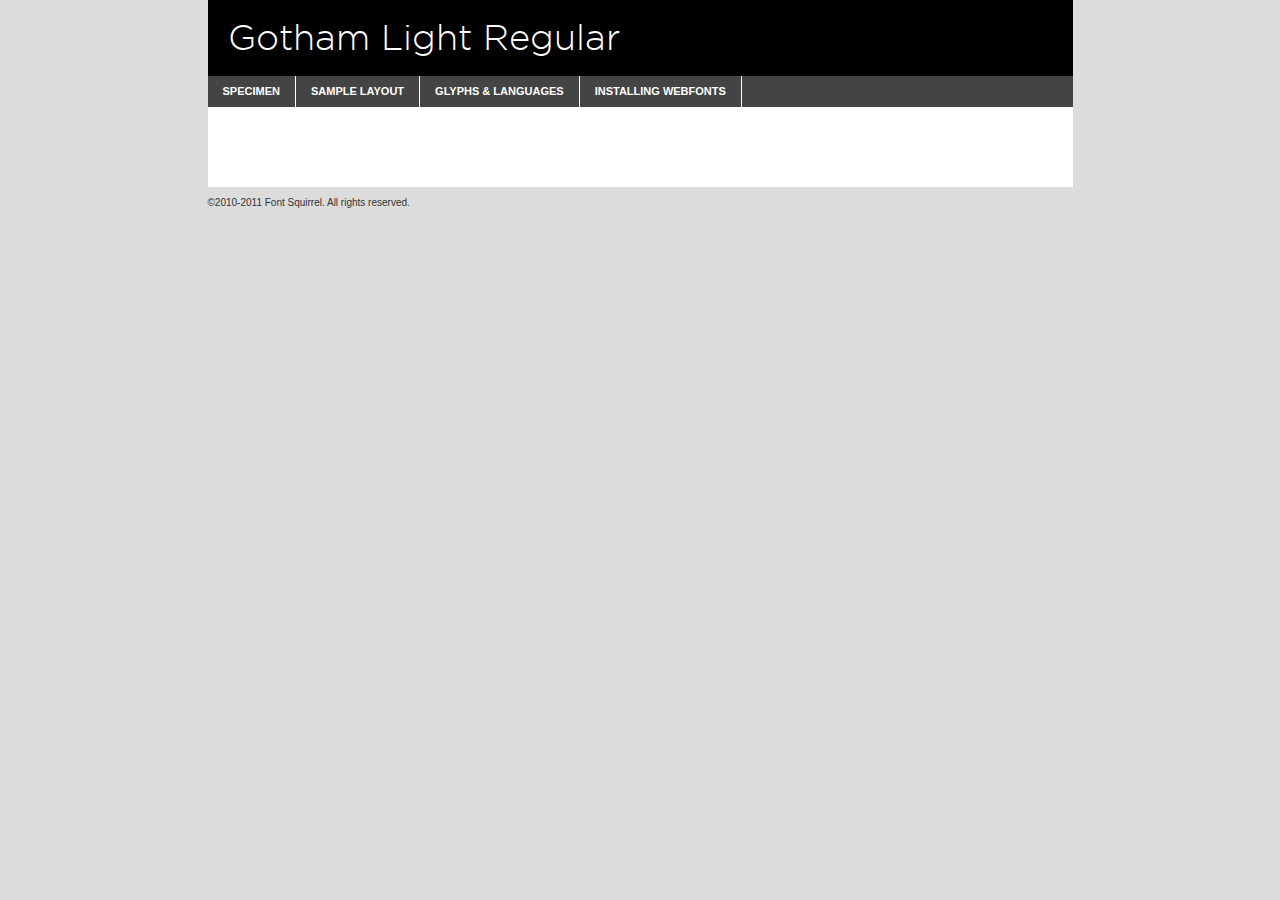
<file: css/fonts/gotham-light-demo.html>
<!DOCTYPE html PUBLIC "-//W3C//DTD XHTML 1.0 Transitional//EN"
	"http://www.w3.org/TR/xhtml1/DTD/xhtml1-transitional.dtd">

<html xmlns="http://www.w3.org/1999/xhtml" xml:lang="en" lang="en">
<head>
	<meta http-equiv="Content-Type" content="text/html; charset=utf-8" />
	<script src="http://ajax.googleapis.com/ajax/libs/jquery/1.7.2/jquery.min.js" type="text/javascript" charset="utf-8"></script>
	<script src="specimen_files/easytabs.js" type="text/javascript" charset="utf-8"></script>
	<link rel="stylesheet" href="specimen_files/specimen_stylesheet.css" type="text/css" charset="utf-8" />
	<link rel="stylesheet" href="stylesheet.css" type="text/css" charset="utf-8" />

	<style type="text/css">
					body{
				font-family: 'gotham_lightregular';
							}
		</style>

	<title>Gotham Light Regular Specimen</title>
	
	
	<script type="text/javascript" charset="utf-8">
		$(document).ready(function() {
			$('#container').easyTabs({defaultContent:1});
		});
	</script>
</head>

<body>
<div id="container">
	<div id="header">
		Gotham Light Regular	</div>
	<ul class="tabs">
		<li><a href="#specimen">Specimen</a></li>
		<li><a href="#layout">Sample Layout</a></li>
				<li><a href="#glyphs">Glyphs &amp; Languages</a></li>
		<li><a href="#installing">Installing Webfonts</a></li>
		
	</ul>
	
	<div id="main_content">

		
			<div id="specimen">
		
				<div class="section">
					<div class="grid12 firstcol">
						<div class="huge">AaBb</div>
					</div>
				</div>
		
				<div class="section">
					<div class="glyph_range">A&#x200B;B&#x200b;C&#x200b;D&#x200b;E&#x200b;F&#x200b;G&#x200b;H&#x200b;I&#x200b;J&#x200b;K&#x200b;L&#x200b;M&#x200b;N&#x200b;O&#x200b;P&#x200b;Q&#x200b;R&#x200b;S&#x200b;T&#x200b;U&#x200b;V&#x200b;W&#x200b;X&#x200b;Y&#x200b;Z&#x200b;a&#x200b;b&#x200b;c&#x200b;d&#x200b;e&#x200b;f&#x200b;g&#x200b;h&#x200b;i&#x200b;j&#x200b;k&#x200b;l&#x200b;m&#x200b;n&#x200b;o&#x200b;p&#x200b;q&#x200b;r&#x200b;s&#x200b;t&#x200b;u&#x200b;v&#x200b;w&#x200b;x&#x200b;y&#x200b;z&#x200b;1&#x200b;2&#x200b;3&#x200b;4&#x200b;5&#x200b;6&#x200b;7&#x200b;8&#x200b;9&#x200b;0&#x200b;&amp;&#x200b;.&#x200b;,&#x200b;?&#x200b;!&#x200b;&#64;&#x200b;(&#x200b;)&#x200b;#&#x200b;$&#x200b;%&#x200b;*&#x200b;+&#x200b;-&#x200b;=&#x200b;:&#x200b;;</div>
				</div>
				<div class="section">
					<div class="grid12 firstcol">
						<table class="sample_table">
							<tr><td>10</td><td class="size10">abcdefghijklmnopqrstuvwxyzABCDEFGHIJKLMNOPQRSTUVWXYZ0123456789abcdefghijklmnopqrstuvwxyzABCDEFGHIJKLMNOPQRSTUVWXYZ0123456789abcdefghijklmnopqrstuvwxyzABCDEFGHIJKLMNOPQRSTUVWXYZ</td></tr>
							<tr><td>11</td><td class="size11">abcdefghijklmnopqrstuvwxyzABCDEFGHIJKLMNOPQRSTUVWXYZ0123456789abcdefghijklmnopqrstuvwxyzABCDEFGHIJKLMNOPQRSTUVWXYZ0123456789abcdefghijklmnopqrstuvwxyzABCDEFGHIJKLMNOPQRSTUVWXYZ</td></tr>
							<tr><td>12</td><td class="size12">abcdefghijklmnopqrstuvwxyzABCDEFGHIJKLMNOPQRSTUVWXYZ0123456789abcdefghijklmnopqrstuvwxyzABCDEFGHIJKLMNOPQRSTUVWXYZ0123456789abcdefghijklmnopqrstuvwxyzABCDEFGHIJKLMNOPQRSTUVWXYZ</td></tr>
							<tr><td>13</td><td class="size13">abcdefghijklmnopqrstuvwxyzABCDEFGHIJKLMNOPQRSTUVWXYZ0123456789abcdefghijklmnopqrstuvwxyzABCDEFGHIJKLMNOPQRSTUVWXYZ0123456789abcdefghijklmnopqrstuvwxyzABCDEFGHIJKLMNOPQRSTUVWXYZ</td></tr>
							<tr><td>14</td><td class="size14">abcdefghijklmnopqrstuvwxyzABCDEFGHIJKLMNOPQRSTUVWXYZ0123456789abcdefghijklmnopqrstuvwxyzABCDEFGHIJKLMNOPQRSTUVWXYZ0123456789abcdefghijklmnopqrstuvwxyzABCDEFGHIJKLMNOPQRSTUVWXYZ</td></tr>
							<tr><td>16</td><td class="size16">abcdefghijklmnopqrstuvwxyzABCDEFGHIJKLMNOPQRSTUVWXYZ0123456789abcdefghijklmnopqrstuvwxyzABCDEFGHIJKLMNOPQRSTUVWXYZ</td></tr>
							<tr><td>18</td><td class="size18">abcdefghijklmnopqrstuvwxyzABCDEFGHIJKLMNOPQRSTUVWXYZ0123456789abcdefghijklmnopqrstuvwxyzABCDEFGHIJKLMNOPQRSTUVWXYZ</td></tr>
							<tr><td>20</td><td class="size20">abcdefghijklmnopqrstuvwxyzABCDEFGHIJKLMNOPQRSTUVWXYZ0123456789abcdefghijklmnopqrstuvwxyzABCDEFGHIJKLMNOPQRSTUVWXYZ</td></tr>
							<tr><td>24</td><td class="size24">abcdefghijklmnopqrstuvwxyzABCDEFGHIJKLMNOPQRSTUVWXYZ0123456789abcdefghijklmnopqrstuvwxyzABCDEFGHIJKLMNOPQRSTUVWXYZ</td></tr>
							<tr><td>30</td><td class="size30">abcdefghijklmnopqrstuvwxyzABCDEFGHIJKLMNOPQRSTUVWXYZ0123456789abcdefghijklmnopqrstuvwxyzABCDEFGHIJKLMNOPQRSTUVWXYZ</td></tr>
							<tr><td>36</td><td class="size36">abcdefghijklmnopqrstuvwxyzABCDEFGHIJKLMNOPQRSTUVWXYZ0123456789abcdefghijklmnopqrstuvwxyzABCDEFGHIJKLMNOPQRSTUVWXYZ</td></tr>
							<tr><td>48</td><td class="size48">abcdefghijklmnopqrstuvwxyzABCDEFGHIJKLMNOPQRSTUVWXYZ0123456789abcdefghijklmnopqrstuvwxyzABCDEFGHIJKLMNOPQRSTUVWXYZ</td></tr>
							<tr><td>60</td><td class="size60">abcdefghijklmnopqrstuvwxyzABCDEFGHIJKLMNOPQRSTUVWXYZ0123456789abcdefghijklmnopqrstuvwxyzABCDEFGHIJKLMNOPQRSTUVWXYZ</td></tr>
							<tr><td>72</td><td class="size72">abcdefghijklmnopqrstuvwxyzABCDEFGHIJKLMNOPQRSTUVWXYZ0123456789abcdefghijklmnopqrstuvwxyzABCDEFGHIJKLMNOPQRSTUVWXYZ</td></tr>
							<tr><td>90</td><td class="size90">abcdefghijklmnopqrstuvwxyzABCDEFGHIJKLMNOPQRSTUVWXYZ0123456789abcdefghijklmnopqrstuvwxyzABCDEFGHIJKLMNOPQRSTUVWXYZ</td></tr>
						</table>
				
					</div>
			
				</div>
		
		
		
								<div class="section" id="bodycomparison">


										<div id="xheight">
				<div class="fontbody">&#x25FC;&#x25FC;&#x25FC;&#x25FC;&#x25FC;&#x25FC;&#x25FC;&#x25FC;&#x25FC;&#x25FC;&#x25FC;&#x25FC;&#x25FC;&#x25FC;&#x25FC;&#x25FC;&#x25FC;&#x25FC;&#x25FC;&#x25FC;&#x25FC;&#x25FC;&#x25FC;&#x25FC;&#x25FC;&#x25FC;&#x25FC;&#x25FC;&#x25FC;&#x25FC;&#x25FC;&#x25FC;&#x25FC;&#x25FC;&#x25FC;&#x25FC;&#x25FC;&#x25FC;&#x25FC;&#x25FC;&#x25FC;&#x25FC;&#x25FC;&#x25FC;&#x25FC;&#x25FC;&#x25FC;&#x25FC;&#x25FC;&#x25FC;&#x25FC;&#x25FC;&#x25FC;&#x25FC;&#x25FC;&#x25FC;&#x25FC;&#x25FC;&#x25FC;&#x25FC;&#x25FC;&#x25FC;&#x25FC;&#x25FC;&#x25FC;&#x25FC;&#x25FC;&#x25FC;&#x25FC;&#x25FC;&#x25FC;&#x25FC;&#x25FC;&#x25FC;&#x25FC;&#x25FC;&#x25FC;&#x25FC;&#x25FC;&#x25FC;&#x25FC;&#x25FC;&#x25FC;&#x25FC;&#x25FC;&#x25FC;&#x25FC;&#x25FC;&#x25FC;&#x25FC;&#x25FC;&#x25FC;&#x25FC;&#x25FC;&#x25FC;&#x25FC;&#x25FC;&#x25FC;&#x25FC;body</div><div class="arialbody">body</div><div class="verdanabody">body</div><div class="georgiabody">body</div></div>
										<div class="fontbody" style="z-index:1">
											body<span>Gotham Light Regular</span>
										</div>
										<div class="arialbody" style="z-index:1">
											body<span>Arial</span>
										</div>
										<div class="verdanabody" style="z-index:1">
											body<span>Verdana</span>
										</div>
										<div class="georgiabody" style="z-index:1">
											body<span>Georgia</span>
										</div>



								</div>
		
		
				<div class="section psample psample_row1" id="">
					
					<div class="grid2 firstcol">
						<p class="size10"><span>10.</span>Aenean lacinia bibendum nulla sed consectetur. Fusce dapibus, tellus ac cursus commodo, tortor mauris condimentum nibh, ut fermentum massa justo sit amet risus. Nullam id dolor id nibh ultricies vehicula ut id elit. Cum sociis natoque penatibus et magnis dis parturient montes, nascetur ridiculus mus. Nulla vitae elit libero, a pharetra augue.</p>
			
					</div>
					<div class="grid3">
						<p class="size11"><span>11.</span>Aenean lacinia bibendum nulla sed consectetur. Fusce dapibus, tellus ac cursus commodo, tortor mauris condimentum nibh, ut fermentum massa justo sit amet risus. Nullam id dolor id nibh ultricies vehicula ut id elit. Cum sociis natoque penatibus et magnis dis parturient montes, nascetur ridiculus mus. Nulla vitae elit libero, a pharetra augue.</p>
			
					</div>
					<div class="grid3">
						<p class="size12"><span>12.</span>Aenean lacinia bibendum nulla sed consectetur. Fusce dapibus, tellus ac cursus commodo, tortor mauris condimentum nibh, ut fermentum massa justo sit amet risus. Nullam id dolor id nibh ultricies vehicula ut id elit. Cum sociis natoque penatibus et magnis dis parturient montes, nascetur ridiculus mus. Nulla vitae elit libero, a pharetra augue.</p>
			
					</div>
					<div class="grid4">
						<p class="size13"><span>13.</span>Aenean lacinia bibendum nulla sed consectetur. Fusce dapibus, tellus ac cursus commodo, tortor mauris condimentum nibh, ut fermentum massa justo sit amet risus. Nullam id dolor id nibh ultricies vehicula ut id elit. Cum sociis natoque penatibus et magnis dis parturient montes, nascetur ridiculus mus. Nulla vitae elit libero, a pharetra augue.</p>
			
					</div>
					<div class="white_blend"></div>
					
				</div>
				<div class="section psample psample_row2" id="">
					<div class="grid3 firstcol">
						<p class="size14"><span>14.</span>Aenean lacinia bibendum nulla sed consectetur. Fusce dapibus, tellus ac cursus commodo, tortor mauris condimentum nibh, ut fermentum massa justo sit amet risus. Nullam id dolor id nibh ultricies vehicula ut id elit. Cum sociis natoque penatibus et magnis dis parturient montes, nascetur ridiculus mus. Nulla vitae elit libero, a pharetra augue.</p>
			
					</div>
					<div class="grid4">
						<p class="size16"><span>16.</span>Aenean lacinia bibendum nulla sed consectetur. Fusce dapibus, tellus ac cursus commodo, tortor mauris condimentum nibh, ut fermentum massa justo sit amet risus. Nullam id dolor id nibh ultricies vehicula ut id elit. Cum sociis natoque penatibus et magnis dis parturient montes, nascetur ridiculus mus. Nulla vitae elit libero, a pharetra augue.</p>
			
					</div>
					<div class="grid5">
						<p class="size18"><span>18.</span>Aenean lacinia bibendum nulla sed consectetur. Fusce dapibus, tellus ac cursus commodo, tortor mauris condimentum nibh, ut fermentum massa justo sit amet risus. Nullam id dolor id nibh ultricies vehicula ut id elit. Cum sociis natoque penatibus et magnis dis parturient montes, nascetur ridiculus mus. Nulla vitae elit libero, a pharetra augue.</p>
			
					</div>

					<div class="white_blend"></div>

				</div>
				
				<div class="section psample psample_row3" id="">
					<div class="grid5 firstcol">
						<p class="size20"><span>20.</span>Aenean lacinia bibendum nulla sed consectetur. Fusce dapibus, tellus ac cursus commodo, tortor mauris condimentum nibh, ut fermentum massa justo sit amet risus. Nullam id dolor id nibh ultricies vehicula ut id elit. Cum sociis natoque penatibus et magnis dis parturient montes, nascetur ridiculus mus. Nulla vitae elit libero, a pharetra augue.</p>
					</div>
					<div class="grid7">
						<p class="size24"><span>24.</span>Aenean lacinia bibendum nulla sed consectetur. Fusce dapibus, tellus ac cursus commodo, tortor mauris condimentum nibh, ut fermentum massa justo sit amet risus. Nullam id dolor id nibh ultricies vehicula ut id elit. Cum sociis natoque penatibus et magnis dis parturient montes, nascetur ridiculus mus. Nulla vitae elit libero, a pharetra augue.</p>
					</div>
					
					<div class="white_blend"></div>
					
				</div>
				
				<div class="section psample psample_row4" id="">
					<div class="grid12 firstcol">
						<p class="size30"><span>30.</span>Aenean lacinia bibendum nulla sed consectetur. Fusce dapibus, tellus ac cursus commodo, tortor mauris condimentum nibh, ut fermentum massa justo sit amet risus. Nullam id dolor id nibh ultricies vehicula ut id elit. Cum sociis natoque penatibus et magnis dis parturient montes, nascetur ridiculus mus. Nulla vitae elit libero, a pharetra augue.</p>
					</div>
					<div class="white_blend"></div>
					
				</div>
				
				
				
				<div class="section psample psample_row1 fullreverse">
					<div class="grid2 firstcol">
						<p class="size10"><span>10.</span>Aenean lacinia bibendum nulla sed consectetur. Fusce dapibus, tellus ac cursus commodo, tortor mauris condimentum nibh, ut fermentum massa justo sit amet risus. Nullam id dolor id nibh ultricies vehicula ut id elit. Cum sociis natoque penatibus et magnis dis parturient montes, nascetur ridiculus mus. Nulla vitae elit libero, a pharetra augue.</p>
			
					</div>
					<div class="grid3">
						<p class="size11"><span>11.</span>Aenean lacinia bibendum nulla sed consectetur. Fusce dapibus, tellus ac cursus commodo, tortor mauris condimentum nibh, ut fermentum massa justo sit amet risus. Nullam id dolor id nibh ultricies vehicula ut id elit. Cum sociis natoque penatibus et magnis dis parturient montes, nascetur ridiculus mus. Nulla vitae elit libero, a pharetra augue.</p>
			
					</div>
					<div class="grid3">
						<p class="size12"><span>12.</span>Aenean lacinia bibendum nulla sed consectetur. Fusce dapibus, tellus ac cursus commodo, tortor mauris condimentum nibh, ut fermentum massa justo sit amet risus. Nullam id dolor id nibh ultricies vehicula ut id elit. Cum sociis natoque penatibus et magnis dis parturient montes, nascetur ridiculus mus. Nulla vitae elit libero, a pharetra augue.</p>
			
					</div>
					<div class="grid4">
						<p class="size13"><span>13.</span>Aenean lacinia bibendum nulla sed consectetur. Fusce dapibus, tellus ac cursus commodo, tortor mauris condimentum nibh, ut fermentum massa justo sit amet risus. Nullam id dolor id nibh ultricies vehicula ut id elit. Cum sociis natoque penatibus et magnis dis parturient montes, nascetur ridiculus mus. Nulla vitae elit libero, a pharetra augue.</p>
			
					</div>
					<div class="black_blend"></div>
					
				</div>
				
				<div class="section psample psample_row2 fullreverse">
					<div class="grid3 firstcol">
						<p class="size14"><span>14.</span>Aenean lacinia bibendum nulla sed consectetur. Fusce dapibus, tellus ac cursus commodo, tortor mauris condimentum nibh, ut fermentum massa justo sit amet risus. Nullam id dolor id nibh ultricies vehicula ut id elit. Cum sociis natoque penatibus et magnis dis parturient montes, nascetur ridiculus mus. Nulla vitae elit libero, a pharetra augue.</p>
			
					</div>
					<div class="grid4">
						<p class="size16"><span>16.</span>Aenean lacinia bibendum nulla sed consectetur. Fusce dapibus, tellus ac cursus commodo, tortor mauris condimentum nibh, ut fermentum massa justo sit amet risus. Nullam id dolor id nibh ultricies vehicula ut id elit. Cum sociis natoque penatibus et magnis dis parturient montes, nascetur ridiculus mus. Nulla vitae elit libero, a pharetra augue.</p>
			
					</div>
					<div class="grid5">
						<p class="size18"><span>18.</span>Aenean lacinia bibendum nulla sed consectetur. Fusce dapibus, tellus ac cursus commodo, tortor mauris condimentum nibh, ut fermentum massa justo sit amet risus. Nullam id dolor id nibh ultricies vehicula ut id elit. Cum sociis natoque penatibus et magnis dis parturient montes, nascetur ridiculus mus. Nulla vitae elit libero, a pharetra augue.</p>
			
					</div>
					<div class="black_blend"></div>

				</div>
				
				<div class="section psample fullreverse psample_row3" id="">
					<div class="grid5 firstcol">
						<p class="size20"><span>20.</span>Aenean lacinia bibendum nulla sed consectetur. Fusce dapibus, tellus ac cursus commodo, tortor mauris condimentum nibh, ut fermentum massa justo sit amet risus. Nullam id dolor id nibh ultricies vehicula ut id elit. Cum sociis natoque penatibus et magnis dis parturient montes, nascetur ridiculus mus. Nulla vitae elit libero, a pharetra augue.</p>
					</div>
					<div class="grid7">
						<p class="size24"><span>24.</span>Aenean lacinia bibendum nulla sed consectetur. Fusce dapibus, tellus ac cursus commodo, tortor mauris condimentum nibh, ut fermentum massa justo sit amet risus. Nullam id dolor id nibh ultricies vehicula ut id elit. Cum sociis natoque penatibus et magnis dis parturient montes, nascetur ridiculus mus. Nulla vitae elit libero, a pharetra augue.</p>
					</div>
					
					<div class="black_blend"></div>
					
				</div>
				
				<div class="section psample fullreverse psample_row4" id="" style="border-bottom: 20px #000 solid;">
					<div class="grid12 firstcol">
						<p class="size30"><span>30.</span>Aenean lacinia bibendum nulla sed consectetur. Fusce dapibus, tellus ac cursus commodo, tortor mauris condimentum nibh, ut fermentum massa justo sit amet risus. Nullam id dolor id nibh ultricies vehicula ut id elit. Cum sociis natoque penatibus et magnis dis parturient montes, nascetur ridiculus mus. Nulla vitae elit libero, a pharetra augue.</p>
					</div>
					<div class="black_blend"></div>
					
				</div>
				
				
				
				
			</div>
			
			<div id="layout">
				
				<div class="section">
					
					<div class="grid12 firstcol">
						<h1>Lorem Ipsum Dolor</h1>
						<h2>Etiam porta sem malesuada magna mollis euismod</h2>
						
						<p class="byline">By <a href="#link">Aenean Lacinia</a></p>
					</div>
				</div>
				<div class="section">
					<div class="grid8 firstcol">
						<p class="large">Donec sed odio dui. Morbi leo risus, porta ac consectetur ac, vestibulum at eros. Fusce dapibus, tellus ac cursus commodo, tortor mauris condimentum nibh, ut fermentum massa justo sit amet risus. </p>

						
						<h3>Pellentesque ornare sem</h3>

						<p>Maecenas sed diam eget risus varius blandit sit amet non magna. Maecenas faucibus mollis interdum. Donec ullamcorper nulla non metus auctor fringilla. Nullam id dolor id nibh ultricies vehicula ut id elit. Nullam id dolor id nibh ultricies vehicula ut id elit. </p>

						<p>Aenean eu leo quam. Pellentesque ornare sem lacinia quam venenatis vestibulum. Lorem ipsum dolor sit amet, consectetur adipiscing elit. Cum sociis natoque penatibus et magnis dis parturient montes, nascetur ridiculus mus. </p>

						<p>Nulla vitae elit libero, a pharetra augue. Praesent commodo cursus magna, vel scelerisque nisl consectetur et. Aenean lacinia bibendum nulla sed consectetur. </p>

						<p>Nullam quis risus eget urna mollis ornare vel eu leo. Nullam quis risus eget urna mollis ornare vel eu leo. Maecenas sed diam eget risus varius blandit sit amet non magna. Donec ullamcorper nulla non metus auctor fringilla. </p>

						<h3>Cras mattis consectetur</h3>

						<p>Aenean eu leo quam. Pellentesque ornare sem lacinia quam venenatis vestibulum. Aenean lacinia bibendum nulla sed consectetur. Integer posuere erat a ante venenatis dapibus posuere velit aliquet. Cras mattis consectetur purus sit amet fermentum. </p>

						<p>Nullam id dolor id nibh ultricies vehicula ut id elit. Nullam quis risus eget urna mollis ornare vel eu leo. Cras mattis consectetur purus sit amet fermentum.</p>
					</div>
					
					<div class="grid4 sidebar">
						
						<div class="box reverse">
							<p class="last">Nullam quis risus eget urna mollis ornare vel eu leo. Donec ullamcorper nulla non metus auctor fringilla. Cras mattis consectetur purus sit amet fermentum. Sed posuere consectetur est at lobortis. Lorem ipsum dolor sit amet, consectetur adipiscing elit. </p>
						</div>
						
						<p class="caption">Maecenas sed diam eget risus varius.</p>

						<p>Vestibulum id ligula porta felis euismod semper. Integer posuere erat a ante venenatis dapibus posuere velit aliquet. Vestibulum id ligula porta felis euismod semper. Sed posuere consectetur est at lobortis. Maecenas sed diam eget risus varius blandit sit amet non magna. Fusce dapibus, tellus ac cursus commodo, tortor mauris condimentum nibh, ut fermentum massa justo sit amet risus. </p>

					

						<p>Duis mollis, est non commodo luctus, nisi erat porttitor ligula, eget lacinia odio sem nec elit. Aenean lacinia bibendum nulla sed consectetur. Vivamus sagittis lacus vel augue laoreet rutrum faucibus dolor auctor. Aenean lacinia bibendum nulla sed consectetur. Nullam quis risus eget urna mollis ornare vel eu leo. </p>

						<p>Praesent commodo cursus magna, vel scelerisque nisl consectetur et. Donec ullamcorper nulla non metus auctor fringilla. Maecenas faucibus mollis interdum. Fusce dapibus, tellus ac cursus commodo, tortor mauris condimentum nibh, ut fermentum massa justo sit amet risus. </p>

					</div>
				</div>
				
			</div>


			



		<div id="glyphs">
			<div class="section">
				<div class="grid12 firstcol">
			
				<h1>Language Support</h1>
				<p>The subset of Gotham Light Regular in this kit supports the following languages:<br />
			
					Albanian, Basque, Breton, Chamorro, Danish, Dutch, English, Faroese, Finnish, French, Frisian, Galician, German, Icelandic, Italian, Malagasy, Norwegian, Portuguese, Spanish, Swedish				</p>
				<h1>Glyph Chart</h1>
				<p>The subset of Gotham Light Regular in this kit includes all the glyphs listed below. Unicode entities are included above each glyph to help you insert individual characters into your layout.</p>
				<div id="glyph_chart">
			
																				 <div><p>&amp;#13;</p>&#13;</div>
																				 <div><p>&amp;#32;</p>&#32;</div>
																				 <div><p>&amp;#33;</p>&#33;</div>
																				 <div><p>&amp;#34;</p>&#34;</div>
																				 <div><p>&amp;#35;</p>&#35;</div>
																				 <div><p>&amp;#36;</p>&#36;</div>
																				 <div><p>&amp;#37;</p>&#37;</div>
																				 <div><p>&amp;#38;</p>&#38;</div>
																				 <div><p>&amp;#39;</p>&#39;</div>
																				 <div><p>&amp;#40;</p>&#40;</div>
																				 <div><p>&amp;#41;</p>&#41;</div>
																				 <div><p>&amp;#42;</p>&#42;</div>
																				 <div><p>&amp;#43;</p>&#43;</div>
																				 <div><p>&amp;#44;</p>&#44;</div>
																				 <div><p>&amp;#45;</p>&#45;</div>
																				 <div><p>&amp;#46;</p>&#46;</div>
																				 <div><p>&amp;#47;</p>&#47;</div>
																				 <div><p>&amp;#48;</p>&#48;</div>
																				 <div><p>&amp;#49;</p>&#49;</div>
																				 <div><p>&amp;#50;</p>&#50;</div>
																				 <div><p>&amp;#51;</p>&#51;</div>
																				 <div><p>&amp;#52;</p>&#52;</div>
																				 <div><p>&amp;#53;</p>&#53;</div>
																				 <div><p>&amp;#54;</p>&#54;</div>
																				 <div><p>&amp;#55;</p>&#55;</div>
																				 <div><p>&amp;#56;</p>&#56;</div>
																				 <div><p>&amp;#57;</p>&#57;</div>
																				 <div><p>&amp;#58;</p>&#58;</div>
																				 <div><p>&amp;#59;</p>&#59;</div>
																				 <div><p>&amp;#60;</p>&#60;</div>
																				 <div><p>&amp;#61;</p>&#61;</div>
																				 <div><p>&amp;#62;</p>&#62;</div>
																				 <div><p>&amp;#63;</p>&#63;</div>
																				 <div><p>&amp;#64;</p>&#64;</div>
																				 <div><p>&amp;#65;</p>&#65;</div>
																				 <div><p>&amp;#66;</p>&#66;</div>
																				 <div><p>&amp;#67;</p>&#67;</div>
																				 <div><p>&amp;#68;</p>&#68;</div>
																				 <div><p>&amp;#69;</p>&#69;</div>
																				 <div><p>&amp;#70;</p>&#70;</div>
																				 <div><p>&amp;#71;</p>&#71;</div>
																				 <div><p>&amp;#72;</p>&#72;</div>
																				 <div><p>&amp;#73;</p>&#73;</div>
																				 <div><p>&amp;#74;</p>&#74;</div>
																				 <div><p>&amp;#75;</p>&#75;</div>
																				 <div><p>&amp;#76;</p>&#76;</div>
																				 <div><p>&amp;#77;</p>&#77;</div>
																				 <div><p>&amp;#78;</p>&#78;</div>
																				 <div><p>&amp;#79;</p>&#79;</div>
																				 <div><p>&amp;#80;</p>&#80;</div>
																				 <div><p>&amp;#81;</p>&#81;</div>
																				 <div><p>&amp;#82;</p>&#82;</div>
																				 <div><p>&amp;#83;</p>&#83;</div>
																				 <div><p>&amp;#84;</p>&#84;</div>
																				 <div><p>&amp;#85;</p>&#85;</div>
																				 <div><p>&amp;#86;</p>&#86;</div>
																				 <div><p>&amp;#87;</p>&#87;</div>
																				 <div><p>&amp;#88;</p>&#88;</div>
																				 <div><p>&amp;#89;</p>&#89;</div>
																				 <div><p>&amp;#90;</p>&#90;</div>
																				 <div><p>&amp;#91;</p>&#91;</div>
																				 <div><p>&amp;#92;</p>&#92;</div>
																				 <div><p>&amp;#93;</p>&#93;</div>
																				 <div><p>&amp;#94;</p>&#94;</div>
																				 <div><p>&amp;#95;</p>&#95;</div>
																				 <div><p>&amp;#96;</p>&#96;</div>
																				 <div><p>&amp;#97;</p>&#97;</div>
																				 <div><p>&amp;#98;</p>&#98;</div>
																				 <div><p>&amp;#99;</p>&#99;</div>
																				 <div><p>&amp;#100;</p>&#100;</div>
																				 <div><p>&amp;#101;</p>&#101;</div>
																				 <div><p>&amp;#102;</p>&#102;</div>
																				 <div><p>&amp;#103;</p>&#103;</div>
																				 <div><p>&amp;#104;</p>&#104;</div>
																				 <div><p>&amp;#105;</p>&#105;</div>
																				 <div><p>&amp;#106;</p>&#106;</div>
																				 <div><p>&amp;#107;</p>&#107;</div>
																				 <div><p>&amp;#108;</p>&#108;</div>
																				 <div><p>&amp;#109;</p>&#109;</div>
																				 <div><p>&amp;#110;</p>&#110;</div>
																				 <div><p>&amp;#111;</p>&#111;</div>
																				 <div><p>&amp;#112;</p>&#112;</div>
																				 <div><p>&amp;#113;</p>&#113;</div>
																				 <div><p>&amp;#114;</p>&#114;</div>
																				 <div><p>&amp;#115;</p>&#115;</div>
																				 <div><p>&amp;#116;</p>&#116;</div>
																				 <div><p>&amp;#117;</p>&#117;</div>
																				 <div><p>&amp;#118;</p>&#118;</div>
																				 <div><p>&amp;#119;</p>&#119;</div>
																				 <div><p>&amp;#120;</p>&#120;</div>
																				 <div><p>&amp;#121;</p>&#121;</div>
																				 <div><p>&amp;#122;</p>&#122;</div>
																				 <div><p>&amp;#123;</p>&#123;</div>
																				 <div><p>&amp;#124;</p>&#124;</div>
																				 <div><p>&amp;#125;</p>&#125;</div>
																				 <div><p>&amp;#126;</p>&#126;</div>
																				 <div><p>&amp;#160;</p>&#160;</div>
																				 <div><p>&amp;#161;</p>&#161;</div>
																				 <div><p>&amp;#162;</p>&#162;</div>
																				 <div><p>&amp;#163;</p>&#163;</div>
																				 <div><p>&amp;#164;</p>&#164;</div>
																				 <div><p>&amp;#165;</p>&#165;</div>
																				 <div><p>&amp;#167;</p>&#167;</div>
																				 <div><p>&amp;#168;</p>&#168;</div>
																				 <div><p>&amp;#169;</p>&#169;</div>
																				 <div><p>&amp;#170;</p>&#170;</div>
																				 <div><p>&amp;#171;</p>&#171;</div>
																				 <div><p>&amp;#173;</p>&#173;</div>
																				 <div><p>&amp;#174;</p>&#174;</div>
																				 <div><p>&amp;#175;</p>&#175;</div>
																				 <div><p>&amp;#176;</p>&#176;</div>
																				 <div><p>&amp;#177;</p>&#177;</div>
																				 <div><p>&amp;#180;</p>&#180;</div>
																				 <div><p>&amp;#181;</p>&#181;</div>
																				 <div><p>&amp;#182;</p>&#182;</div>
																				 <div><p>&amp;#183;</p>&#183;</div>
																				 <div><p>&amp;#184;</p>&#184;</div>
																				 <div><p>&amp;#186;</p>&#186;</div>
																				 <div><p>&amp;#187;</p>&#187;</div>
																				 <div><p>&amp;#191;</p>&#191;</div>
																				 <div><p>&amp;#192;</p>&#192;</div>
																				 <div><p>&amp;#193;</p>&#193;</div>
																				 <div><p>&amp;#194;</p>&#194;</div>
																				 <div><p>&amp;#195;</p>&#195;</div>
																				 <div><p>&amp;#196;</p>&#196;</div>
																				 <div><p>&amp;#197;</p>&#197;</div>
																				 <div><p>&amp;#198;</p>&#198;</div>
																				 <div><p>&amp;#199;</p>&#199;</div>
																				 <div><p>&amp;#200;</p>&#200;</div>
																				 <div><p>&amp;#201;</p>&#201;</div>
																				 <div><p>&amp;#202;</p>&#202;</div>
																				 <div><p>&amp;#203;</p>&#203;</div>
																				 <div><p>&amp;#204;</p>&#204;</div>
																				 <div><p>&amp;#205;</p>&#205;</div>
																				 <div><p>&amp;#206;</p>&#206;</div>
																				 <div><p>&amp;#207;</p>&#207;</div>
																				 <div><p>&amp;#208;</p>&#208;</div>
																				 <div><p>&amp;#209;</p>&#209;</div>
																				 <div><p>&amp;#210;</p>&#210;</div>
																				 <div><p>&amp;#211;</p>&#211;</div>
																				 <div><p>&amp;#212;</p>&#212;</div>
																				 <div><p>&amp;#213;</p>&#213;</div>
																				 <div><p>&amp;#214;</p>&#214;</div>
																				 <div><p>&amp;#216;</p>&#216;</div>
																				 <div><p>&amp;#217;</p>&#217;</div>
																				 <div><p>&amp;#218;</p>&#218;</div>
																				 <div><p>&amp;#219;</p>&#219;</div>
																				 <div><p>&amp;#220;</p>&#220;</div>
																				 <div><p>&amp;#221;</p>&#221;</div>
																				 <div><p>&amp;#222;</p>&#222;</div>
																				 <div><p>&amp;#223;</p>&#223;</div>
																				 <div><p>&amp;#224;</p>&#224;</div>
																				 <div><p>&amp;#225;</p>&#225;</div>
																				 <div><p>&amp;#226;</p>&#226;</div>
																				 <div><p>&amp;#227;</p>&#227;</div>
																				 <div><p>&amp;#228;</p>&#228;</div>
																				 <div><p>&amp;#229;</p>&#229;</div>
																				 <div><p>&amp;#230;</p>&#230;</div>
																				 <div><p>&amp;#231;</p>&#231;</div>
																				 <div><p>&amp;#232;</p>&#232;</div>
																				 <div><p>&amp;#233;</p>&#233;</div>
																				 <div><p>&amp;#234;</p>&#234;</div>
																				 <div><p>&amp;#235;</p>&#235;</div>
																				 <div><p>&amp;#236;</p>&#236;</div>
																				 <div><p>&amp;#237;</p>&#237;</div>
																				 <div><p>&amp;#238;</p>&#238;</div>
																				 <div><p>&amp;#239;</p>&#239;</div>
																				 <div><p>&amp;#240;</p>&#240;</div>
																				 <div><p>&amp;#241;</p>&#241;</div>
																				 <div><p>&amp;#242;</p>&#242;</div>
																				 <div><p>&amp;#243;</p>&#243;</div>
																				 <div><p>&amp;#244;</p>&#244;</div>
																				 <div><p>&amp;#245;</p>&#245;</div>
																				 <div><p>&amp;#246;</p>&#246;</div>
																				 <div><p>&amp;#248;</p>&#248;</div>
																				 <div><p>&amp;#249;</p>&#249;</div>
																				 <div><p>&amp;#250;</p>&#250;</div>
																				 <div><p>&amp;#251;</p>&#251;</div>
																				 <div><p>&amp;#252;</p>&#252;</div>
																				 <div><p>&amp;#253;</p>&#253;</div>
																				 <div><p>&amp;#254;</p>&#254;</div>
																				 <div><p>&amp;#255;</p>&#255;</div>
																				 <div><p>&amp;#338;</p>&#338;</div>
																				 <div><p>&amp;#339;</p>&#339;</div>
																				 <div><p>&amp;#376;</p>&#376;</div>
																				 <div><p>&amp;#710;</p>&#710;</div>
																				 <div><p>&amp;#732;</p>&#732;</div>
																				 <div><p>&amp;#8192;</p>&#8192;</div>
																				 <div><p>&amp;#8193;</p>&#8193;</div>
																				 <div><p>&amp;#8194;</p>&#8194;</div>
																				 <div><p>&amp;#8195;</p>&#8195;</div>
																				 <div><p>&amp;#8196;</p>&#8196;</div>
																				 <div><p>&amp;#8197;</p>&#8197;</div>
																				 <div><p>&amp;#8198;</p>&#8198;</div>
																				 <div><p>&amp;#8199;</p>&#8199;</div>
																				 <div><p>&amp;#8200;</p>&#8200;</div>
																				 <div><p>&amp;#8201;</p>&#8201;</div>
																				 <div><p>&amp;#8202;</p>&#8202;</div>
																				 <div><p>&amp;#8208;</p>&#8208;</div>
																				 <div><p>&amp;#8209;</p>&#8209;</div>
																				 <div><p>&amp;#8210;</p>&#8210;</div>
																				 <div><p>&amp;#8211;</p>&#8211;</div>
																				 <div><p>&amp;#8212;</p>&#8212;</div>
																				 <div><p>&amp;#8216;</p>&#8216;</div>
																				 <div><p>&amp;#8217;</p>&#8217;</div>
																				 <div><p>&amp;#8218;</p>&#8218;</div>
																				 <div><p>&amp;#8220;</p>&#8220;</div>
																				 <div><p>&amp;#8221;</p>&#8221;</div>
																				 <div><p>&amp;#8222;</p>&#8222;</div>
																				 <div><p>&amp;#8226;</p>&#8226;</div>
																				 <div><p>&amp;#8230;</p>&#8230;</div>
																				 <div><p>&amp;#8239;</p>&#8239;</div>
																				 <div><p>&amp;#8249;</p>&#8249;</div>
																				 <div><p>&amp;#8250;</p>&#8250;</div>
																				 <div><p>&amp;#8287;</p>&#8287;</div>
																				 <div><p>&amp;#8482;</p>&#8482;</div>
																				 <div><p>&amp;#9724;</p>&#9724;</div>
																				 <div><p>&amp;#64257;</p>&#64257;</div>
																				 <div><p>&amp;#64258;</p>&#64258;</div>
																																						</div>	
				</div>
		
		
			</div>
		</div>
		
		
		<div id="specs">
			
		</div>
	
		<div id="installing">
			<div class="section">
				<div class="grid7 firstcol">
					<h1>Installing Webfonts</h1>
					
					<p>Webfonts are supported by all major browser platforms but not all in the same way. There are currently four different font formats that must be included in order to target all browsers. This includes TTF, WOFF, EOT and SVG.</p>
					
					<h2>1. Upload your webfonts</h2>
					<p>You must upload your webfont kit to your website. They should be in or near the same directory as your CSS files.</p>
					
					<h2>2. Include the webfont stylesheet</h2>
					<p>A special CSS @font-face declaration helps the various browsers select the appropriate font it needs without causing you a bunch of headaches. Learn more about this syntax by reading the <a href="http://www.fontspring.com/blog/further-hardening-of-the-bulletproof-syntax">Fontspring blog post</a> about it. The code for it is as follows:</p>


<code>
@font-face{ 
	font-family: 'MyWebFont';
	src: url('WebFont.eot');
	src: url('WebFont.eot?#iefix') format('embedded-opentype'),
	     url('WebFont.woff') format('woff'),
	     url('WebFont.ttf') format('truetype'),
	     url('WebFont.svg#webfont') format('svg');
}
</code>

	<p>We've already gone ahead and generated the code for you. All you have to do is link to the stylesheet in your HTML, like this:</p>
	<code>&lt;link rel=&quot;stylesheet&quot; href=&quot;stylesheet.css&quot; type=&quot;text/css&quot; charset=&quot;utf-8&quot; /&gt;</code>

					<h2>3. Modify your own stylesheet</h2>
					<p>To take advantage of your new fonts, you must tell your stylesheet to use them. Look at the original @font-face declaration above and find the property called "font-family." The name linked there will be what you use to reference the font. Prepend that webfont name to the font stack in the "font-family" property, inside the selector you want to change. For example:</p>
<code>p { font-family: 'WebFont', Arial, sans-serif; }</code>

<h2>4. Test</h2>
<p>Getting webfonts to work cross-browser <em>can</em> be tricky. Use the information in the sidebar to help you if you find that fonts aren't loading in a particular browser.</p>
				</div>
				
				<div class="grid5 sidebar">
					<div class="box">
						<h2>Troubleshooting<br />Font-Face Problems</h2>
						<p>Having trouble getting your webfonts to load in your new website? Here are some tips to sort out what might be the problem.</p>

						<h3>Fonts not showing in any browser</h3>

						<p>This sounds like you need to work on the plumbing. You either did not upload the fonts to the correct directory, or you did not link the fonts properly in the CSS. If you've confirmed that all this is correct and you still have a problem, take a look at your .htaccess file and see if requests are getting intercepted.</p>

						<h3>Fonts not loading in iPhone or iPad</h3>

						<p>The most common problem here is that you are serving the fonts from an IIS server. IIS refuses to serve files that have unknown MIME types. If that is the case, you must set the MIME type for SVG to "image/svg+xml" in the server settings. Follow these instructions from Microsoft if you need help.</p>

						<h3>Fonts not loading in Firefox</h3>

						<p>The primary reason for this failure? You are still using a version Firefox older than 3.5. So upgrade already! If that isn't it, then you are very likely serving fonts from a different domain. Firefox requires that all font assets be served from the same domain. Lastly it is possible that you need to add WOFF to your list of MIME types (if you are serving via IIS.)</p>

						<h3>Fonts not loading in IE</h3>

						<p>Are you looking at Internet Explorer on an actual Windows machine or are you cheating by using a service like Adobe BrowserLab? Many of these screenshot services do not render @font-face for IE. Best to test it on a real machine.</p>

						<h3>Fonts not loading in IE9</h3>

						<p>IE9, like Firefox, requires that fonts be served from the same domain as the website. Make sure that is the case.</p>
					</div>
				</div>
			</div>
			
		</div>
	
	</div>
	<div id="footer">
		<p>&copy;2010-2011 Font Squirrel. All rights reserved.</p>
	</div>
</div>
</body>
</html>
</file>
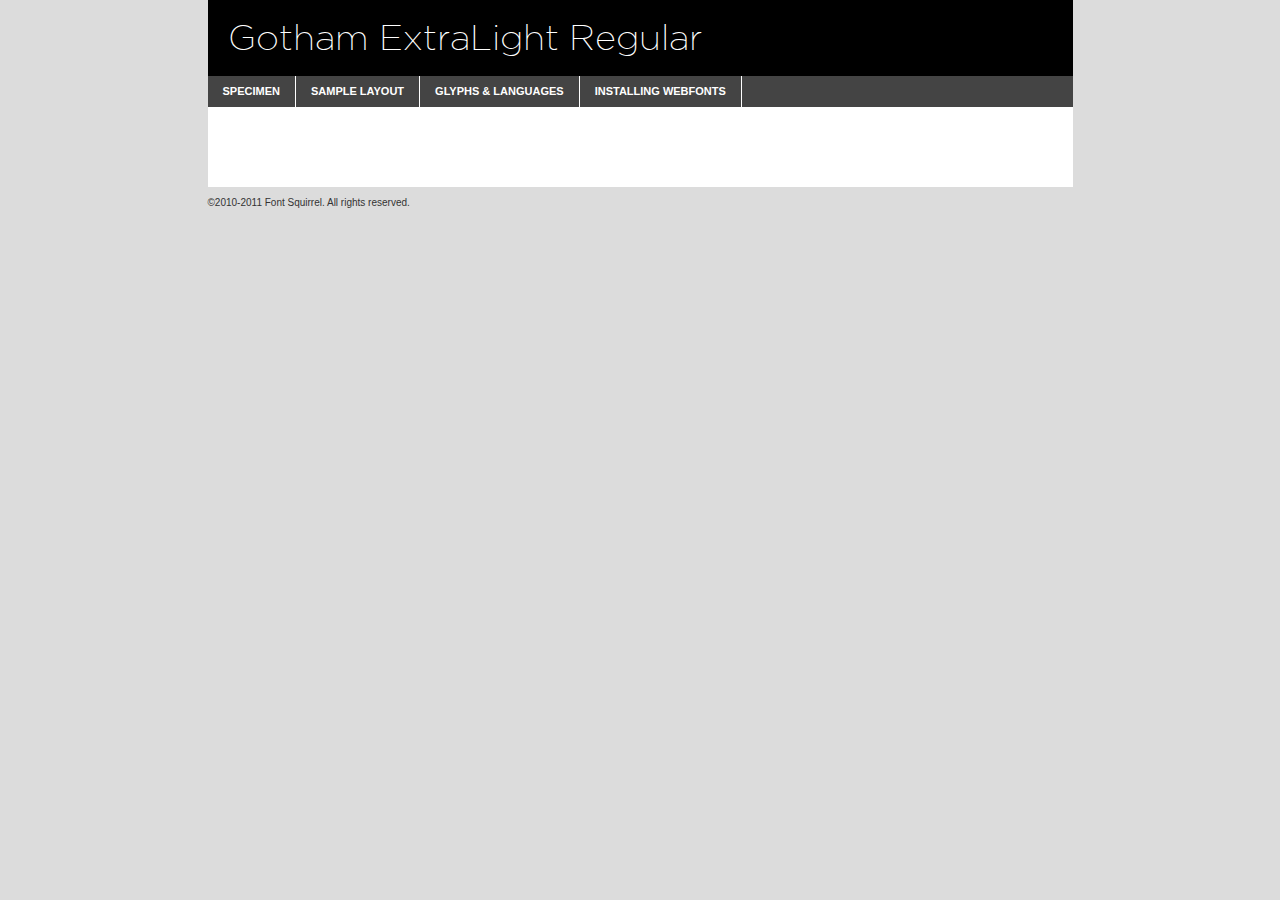
<file: css/fonts/gotham-xlight-demo.html>
<!DOCTYPE html PUBLIC "-//W3C//DTD XHTML 1.0 Transitional//EN"
	"http://www.w3.org/TR/xhtml1/DTD/xhtml1-transitional.dtd">

<html xmlns="http://www.w3.org/1999/xhtml" xml:lang="en" lang="en">
<head>
	<meta http-equiv="Content-Type" content="text/html; charset=utf-8" />
	<script src="http://ajax.googleapis.com/ajax/libs/jquery/1.7.2/jquery.min.js" type="text/javascript" charset="utf-8"></script>
	<script src="specimen_files/easytabs.js" type="text/javascript" charset="utf-8"></script>
	<link rel="stylesheet" href="specimen_files/specimen_stylesheet.css" type="text/css" charset="utf-8" />
	<link rel="stylesheet" href="stylesheet.css" type="text/css" charset="utf-8" />

	<style type="text/css">
					body{
				font-family: 'gotham_extralightregular';
							}
		</style>

	<title>Gotham ExtraLight Regular Specimen</title>
	
	
	<script type="text/javascript" charset="utf-8">
		$(document).ready(function() {
			$('#container').easyTabs({defaultContent:1});
		});
	</script>
</head>

<body>
<div id="container">
	<div id="header">
		Gotham ExtraLight Regular	</div>
	<ul class="tabs">
		<li><a href="#specimen">Specimen</a></li>
		<li><a href="#layout">Sample Layout</a></li>
				<li><a href="#glyphs">Glyphs &amp; Languages</a></li>
		<li><a href="#installing">Installing Webfonts</a></li>
		
	</ul>
	
	<div id="main_content">

		
			<div id="specimen">
		
				<div class="section">
					<div class="grid12 firstcol">
						<div class="huge">AaBb</div>
					</div>
				</div>
		
				<div class="section">
					<div class="glyph_range">A&#x200B;B&#x200b;C&#x200b;D&#x200b;E&#x200b;F&#x200b;G&#x200b;H&#x200b;I&#x200b;J&#x200b;K&#x200b;L&#x200b;M&#x200b;N&#x200b;O&#x200b;P&#x200b;Q&#x200b;R&#x200b;S&#x200b;T&#x200b;U&#x200b;V&#x200b;W&#x200b;X&#x200b;Y&#x200b;Z&#x200b;a&#x200b;b&#x200b;c&#x200b;d&#x200b;e&#x200b;f&#x200b;g&#x200b;h&#x200b;i&#x200b;j&#x200b;k&#x200b;l&#x200b;m&#x200b;n&#x200b;o&#x200b;p&#x200b;q&#x200b;r&#x200b;s&#x200b;t&#x200b;u&#x200b;v&#x200b;w&#x200b;x&#x200b;y&#x200b;z&#x200b;1&#x200b;2&#x200b;3&#x200b;4&#x200b;5&#x200b;6&#x200b;7&#x200b;8&#x200b;9&#x200b;0&#x200b;&amp;&#x200b;.&#x200b;,&#x200b;?&#x200b;!&#x200b;&#64;&#x200b;(&#x200b;)&#x200b;#&#x200b;$&#x200b;%&#x200b;*&#x200b;+&#x200b;-&#x200b;=&#x200b;:&#x200b;;</div>
				</div>
				<div class="section">
					<div class="grid12 firstcol">
						<table class="sample_table">
							<tr><td>10</td><td class="size10">abcdefghijklmnopqrstuvwxyzABCDEFGHIJKLMNOPQRSTUVWXYZ0123456789abcdefghijklmnopqrstuvwxyzABCDEFGHIJKLMNOPQRSTUVWXYZ0123456789abcdefghijklmnopqrstuvwxyzABCDEFGHIJKLMNOPQRSTUVWXYZ</td></tr>
							<tr><td>11</td><td class="size11">abcdefghijklmnopqrstuvwxyzABCDEFGHIJKLMNOPQRSTUVWXYZ0123456789abcdefghijklmnopqrstuvwxyzABCDEFGHIJKLMNOPQRSTUVWXYZ0123456789abcdefghijklmnopqrstuvwxyzABCDEFGHIJKLMNOPQRSTUVWXYZ</td></tr>
							<tr><td>12</td><td class="size12">abcdefghijklmnopqrstuvwxyzABCDEFGHIJKLMNOPQRSTUVWXYZ0123456789abcdefghijklmnopqrstuvwxyzABCDEFGHIJKLMNOPQRSTUVWXYZ0123456789abcdefghijklmnopqrstuvwxyzABCDEFGHIJKLMNOPQRSTUVWXYZ</td></tr>
							<tr><td>13</td><td class="size13">abcdefghijklmnopqrstuvwxyzABCDEFGHIJKLMNOPQRSTUVWXYZ0123456789abcdefghijklmnopqrstuvwxyzABCDEFGHIJKLMNOPQRSTUVWXYZ0123456789abcdefghijklmnopqrstuvwxyzABCDEFGHIJKLMNOPQRSTUVWXYZ</td></tr>
							<tr><td>14</td><td class="size14">abcdefghijklmnopqrstuvwxyzABCDEFGHIJKLMNOPQRSTUVWXYZ0123456789abcdefghijklmnopqrstuvwxyzABCDEFGHIJKLMNOPQRSTUVWXYZ0123456789abcdefghijklmnopqrstuvwxyzABCDEFGHIJKLMNOPQRSTUVWXYZ</td></tr>
							<tr><td>16</td><td class="size16">abcdefghijklmnopqrstuvwxyzABCDEFGHIJKLMNOPQRSTUVWXYZ0123456789abcdefghijklmnopqrstuvwxyzABCDEFGHIJKLMNOPQRSTUVWXYZ</td></tr>
							<tr><td>18</td><td class="size18">abcdefghijklmnopqrstuvwxyzABCDEFGHIJKLMNOPQRSTUVWXYZ0123456789abcdefghijklmnopqrstuvwxyzABCDEFGHIJKLMNOPQRSTUVWXYZ</td></tr>
							<tr><td>20</td><td class="size20">abcdefghijklmnopqrstuvwxyzABCDEFGHIJKLMNOPQRSTUVWXYZ0123456789abcdefghijklmnopqrstuvwxyzABCDEFGHIJKLMNOPQRSTUVWXYZ</td></tr>
							<tr><td>24</td><td class="size24">abcdefghijklmnopqrstuvwxyzABCDEFGHIJKLMNOPQRSTUVWXYZ0123456789abcdefghijklmnopqrstuvwxyzABCDEFGHIJKLMNOPQRSTUVWXYZ</td></tr>
							<tr><td>30</td><td class="size30">abcdefghijklmnopqrstuvwxyzABCDEFGHIJKLMNOPQRSTUVWXYZ0123456789abcdefghijklmnopqrstuvwxyzABCDEFGHIJKLMNOPQRSTUVWXYZ</td></tr>
							<tr><td>36</td><td class="size36">abcdefghijklmnopqrstuvwxyzABCDEFGHIJKLMNOPQRSTUVWXYZ0123456789abcdefghijklmnopqrstuvwxyzABCDEFGHIJKLMNOPQRSTUVWXYZ</td></tr>
							<tr><td>48</td><td class="size48">abcdefghijklmnopqrstuvwxyzABCDEFGHIJKLMNOPQRSTUVWXYZ0123456789abcdefghijklmnopqrstuvwxyzABCDEFGHIJKLMNOPQRSTUVWXYZ</td></tr>
							<tr><td>60</td><td class="size60">abcdefghijklmnopqrstuvwxyzABCDEFGHIJKLMNOPQRSTUVWXYZ0123456789abcdefghijklmnopqrstuvwxyzABCDEFGHIJKLMNOPQRSTUVWXYZ</td></tr>
							<tr><td>72</td><td class="size72">abcdefghijklmnopqrstuvwxyzABCDEFGHIJKLMNOPQRSTUVWXYZ0123456789abcdefghijklmnopqrstuvwxyzABCDEFGHIJKLMNOPQRSTUVWXYZ</td></tr>
							<tr><td>90</td><td class="size90">abcdefghijklmnopqrstuvwxyzABCDEFGHIJKLMNOPQRSTUVWXYZ0123456789abcdefghijklmnopqrstuvwxyzABCDEFGHIJKLMNOPQRSTUVWXYZ</td></tr>
						</table>
				
					</div>
			
				</div>
		
		
		
								<div class="section" id="bodycomparison">


										<div id="xheight">
				<div class="fontbody">&#x25FC;&#x25FC;&#x25FC;&#x25FC;&#x25FC;&#x25FC;&#x25FC;&#x25FC;&#x25FC;&#x25FC;&#x25FC;&#x25FC;&#x25FC;&#x25FC;&#x25FC;&#x25FC;&#x25FC;&#x25FC;&#x25FC;&#x25FC;&#x25FC;&#x25FC;&#x25FC;&#x25FC;&#x25FC;&#x25FC;&#x25FC;&#x25FC;&#x25FC;&#x25FC;&#x25FC;&#x25FC;&#x25FC;&#x25FC;&#x25FC;&#x25FC;&#x25FC;&#x25FC;&#x25FC;&#x25FC;&#x25FC;&#x25FC;&#x25FC;&#x25FC;&#x25FC;&#x25FC;&#x25FC;&#x25FC;&#x25FC;&#x25FC;&#x25FC;&#x25FC;&#x25FC;&#x25FC;&#x25FC;&#x25FC;&#x25FC;&#x25FC;&#x25FC;&#x25FC;&#x25FC;&#x25FC;&#x25FC;&#x25FC;&#x25FC;&#x25FC;&#x25FC;&#x25FC;&#x25FC;&#x25FC;&#x25FC;&#x25FC;&#x25FC;&#x25FC;&#x25FC;&#x25FC;&#x25FC;&#x25FC;&#x25FC;&#x25FC;&#x25FC;&#x25FC;&#x25FC;&#x25FC;&#x25FC;&#x25FC;&#x25FC;&#x25FC;&#x25FC;&#x25FC;&#x25FC;&#x25FC;&#x25FC;&#x25FC;&#x25FC;&#x25FC;&#x25FC;&#x25FC;&#x25FC;body</div><div class="arialbody">body</div><div class="verdanabody">body</div><div class="georgiabody">body</div></div>
										<div class="fontbody" style="z-index:1">
											body<span>Gotham ExtraLight Regular</span>
										</div>
										<div class="arialbody" style="z-index:1">
											body<span>Arial</span>
										</div>
										<div class="verdanabody" style="z-index:1">
											body<span>Verdana</span>
										</div>
										<div class="georgiabody" style="z-index:1">
											body<span>Georgia</span>
										</div>



								</div>
		
		
				<div class="section psample psample_row1" id="">
					
					<div class="grid2 firstcol">
						<p class="size10"><span>10.</span>Aenean lacinia bibendum nulla sed consectetur. Fusce dapibus, tellus ac cursus commodo, tortor mauris condimentum nibh, ut fermentum massa justo sit amet risus. Nullam id dolor id nibh ultricies vehicula ut id elit. Cum sociis natoque penatibus et magnis dis parturient montes, nascetur ridiculus mus. Nulla vitae elit libero, a pharetra augue.</p>
			
					</div>
					<div class="grid3">
						<p class="size11"><span>11.</span>Aenean lacinia bibendum nulla sed consectetur. Fusce dapibus, tellus ac cursus commodo, tortor mauris condimentum nibh, ut fermentum massa justo sit amet risus. Nullam id dolor id nibh ultricies vehicula ut id elit. Cum sociis natoque penatibus et magnis dis parturient montes, nascetur ridiculus mus. Nulla vitae elit libero, a pharetra augue.</p>
			
					</div>
					<div class="grid3">
						<p class="size12"><span>12.</span>Aenean lacinia bibendum nulla sed consectetur. Fusce dapibus, tellus ac cursus commodo, tortor mauris condimentum nibh, ut fermentum massa justo sit amet risus. Nullam id dolor id nibh ultricies vehicula ut id elit. Cum sociis natoque penatibus et magnis dis parturient montes, nascetur ridiculus mus. Nulla vitae elit libero, a pharetra augue.</p>
			
					</div>
					<div class="grid4">
						<p class="size13"><span>13.</span>Aenean lacinia bibendum nulla sed consectetur. Fusce dapibus, tellus ac cursus commodo, tortor mauris condimentum nibh, ut fermentum massa justo sit amet risus. Nullam id dolor id nibh ultricies vehicula ut id elit. Cum sociis natoque penatibus et magnis dis parturient montes, nascetur ridiculus mus. Nulla vitae elit libero, a pharetra augue.</p>
			
					</div>
					<div class="white_blend"></div>
					
				</div>
				<div class="section psample psample_row2" id="">
					<div class="grid3 firstcol">
						<p class="size14"><span>14.</span>Aenean lacinia bibendum nulla sed consectetur. Fusce dapibus, tellus ac cursus commodo, tortor mauris condimentum nibh, ut fermentum massa justo sit amet risus. Nullam id dolor id nibh ultricies vehicula ut id elit. Cum sociis natoque penatibus et magnis dis parturient montes, nascetur ridiculus mus. Nulla vitae elit libero, a pharetra augue.</p>
			
					</div>
					<div class="grid4">
						<p class="size16"><span>16.</span>Aenean lacinia bibendum nulla sed consectetur. Fusce dapibus, tellus ac cursus commodo, tortor mauris condimentum nibh, ut fermentum massa justo sit amet risus. Nullam id dolor id nibh ultricies vehicula ut id elit. Cum sociis natoque penatibus et magnis dis parturient montes, nascetur ridiculus mus. Nulla vitae elit libero, a pharetra augue.</p>
			
					</div>
					<div class="grid5">
						<p class="size18"><span>18.</span>Aenean lacinia bibendum nulla sed consectetur. Fusce dapibus, tellus ac cursus commodo, tortor mauris condimentum nibh, ut fermentum massa justo sit amet risus. Nullam id dolor id nibh ultricies vehicula ut id elit. Cum sociis natoque penatibus et magnis dis parturient montes, nascetur ridiculus mus. Nulla vitae elit libero, a pharetra augue.</p>
			
					</div>

					<div class="white_blend"></div>

				</div>
				
				<div class="section psample psample_row3" id="">
					<div class="grid5 firstcol">
						<p class="size20"><span>20.</span>Aenean lacinia bibendum nulla sed consectetur. Fusce dapibus, tellus ac cursus commodo, tortor mauris condimentum nibh, ut fermentum massa justo sit amet risus. Nullam id dolor id nibh ultricies vehicula ut id elit. Cum sociis natoque penatibus et magnis dis parturient montes, nascetur ridiculus mus. Nulla vitae elit libero, a pharetra augue.</p>
					</div>
					<div class="grid7">
						<p class="size24"><span>24.</span>Aenean lacinia bibendum nulla sed consectetur. Fusce dapibus, tellus ac cursus commodo, tortor mauris condimentum nibh, ut fermentum massa justo sit amet risus. Nullam id dolor id nibh ultricies vehicula ut id elit. Cum sociis natoque penatibus et magnis dis parturient montes, nascetur ridiculus mus. Nulla vitae elit libero, a pharetra augue.</p>
					</div>
					
					<div class="white_blend"></div>
					
				</div>
				
				<div class="section psample psample_row4" id="">
					<div class="grid12 firstcol">
						<p class="size30"><span>30.</span>Aenean lacinia bibendum nulla sed consectetur. Fusce dapibus, tellus ac cursus commodo, tortor mauris condimentum nibh, ut fermentum massa justo sit amet risus. Nullam id dolor id nibh ultricies vehicula ut id elit. Cum sociis natoque penatibus et magnis dis parturient montes, nascetur ridiculus mus. Nulla vitae elit libero, a pharetra augue.</p>
					</div>
					<div class="white_blend"></div>
					
				</div>
				
				
				
				<div class="section psample psample_row1 fullreverse">
					<div class="grid2 firstcol">
						<p class="size10"><span>10.</span>Aenean lacinia bibendum nulla sed consectetur. Fusce dapibus, tellus ac cursus commodo, tortor mauris condimentum nibh, ut fermentum massa justo sit amet risus. Nullam id dolor id nibh ultricies vehicula ut id elit. Cum sociis natoque penatibus et magnis dis parturient montes, nascetur ridiculus mus. Nulla vitae elit libero, a pharetra augue.</p>
			
					</div>
					<div class="grid3">
						<p class="size11"><span>11.</span>Aenean lacinia bibendum nulla sed consectetur. Fusce dapibus, tellus ac cursus commodo, tortor mauris condimentum nibh, ut fermentum massa justo sit amet risus. Nullam id dolor id nibh ultricies vehicula ut id elit. Cum sociis natoque penatibus et magnis dis parturient montes, nascetur ridiculus mus. Nulla vitae elit libero, a pharetra augue.</p>
			
					</div>
					<div class="grid3">
						<p class="size12"><span>12.</span>Aenean lacinia bibendum nulla sed consectetur. Fusce dapibus, tellus ac cursus commodo, tortor mauris condimentum nibh, ut fermentum massa justo sit amet risus. Nullam id dolor id nibh ultricies vehicula ut id elit. Cum sociis natoque penatibus et magnis dis parturient montes, nascetur ridiculus mus. Nulla vitae elit libero, a pharetra augue.</p>
			
					</div>
					<div class="grid4">
						<p class="size13"><span>13.</span>Aenean lacinia bibendum nulla sed consectetur. Fusce dapibus, tellus ac cursus commodo, tortor mauris condimentum nibh, ut fermentum massa justo sit amet risus. Nullam id dolor id nibh ultricies vehicula ut id elit. Cum sociis natoque penatibus et magnis dis parturient montes, nascetur ridiculus mus. Nulla vitae elit libero, a pharetra augue.</p>
			
					</div>
					<div class="black_blend"></div>
					
				</div>
				
				<div class="section psample psample_row2 fullreverse">
					<div class="grid3 firstcol">
						<p class="size14"><span>14.</span>Aenean lacinia bibendum nulla sed consectetur. Fusce dapibus, tellus ac cursus commodo, tortor mauris condimentum nibh, ut fermentum massa justo sit amet risus. Nullam id dolor id nibh ultricies vehicula ut id elit. Cum sociis natoque penatibus et magnis dis parturient montes, nascetur ridiculus mus. Nulla vitae elit libero, a pharetra augue.</p>
			
					</div>
					<div class="grid4">
						<p class="size16"><span>16.</span>Aenean lacinia bibendum nulla sed consectetur. Fusce dapibus, tellus ac cursus commodo, tortor mauris condimentum nibh, ut fermentum massa justo sit amet risus. Nullam id dolor id nibh ultricies vehicula ut id elit. Cum sociis natoque penatibus et magnis dis parturient montes, nascetur ridiculus mus. Nulla vitae elit libero, a pharetra augue.</p>
			
					</div>
					<div class="grid5">
						<p class="size18"><span>18.</span>Aenean lacinia bibendum nulla sed consectetur. Fusce dapibus, tellus ac cursus commodo, tortor mauris condimentum nibh, ut fermentum massa justo sit amet risus. Nullam id dolor id nibh ultricies vehicula ut id elit. Cum sociis natoque penatibus et magnis dis parturient montes, nascetur ridiculus mus. Nulla vitae elit libero, a pharetra augue.</p>
			
					</div>
					<div class="black_blend"></div>

				</div>
				
				<div class="section psample fullreverse psample_row3" id="">
					<div class="grid5 firstcol">
						<p class="size20"><span>20.</span>Aenean lacinia bibendum nulla sed consectetur. Fusce dapibus, tellus ac cursus commodo, tortor mauris condimentum nibh, ut fermentum massa justo sit amet risus. Nullam id dolor id nibh ultricies vehicula ut id elit. Cum sociis natoque penatibus et magnis dis parturient montes, nascetur ridiculus mus. Nulla vitae elit libero, a pharetra augue.</p>
					</div>
					<div class="grid7">
						<p class="size24"><span>24.</span>Aenean lacinia bibendum nulla sed consectetur. Fusce dapibus, tellus ac cursus commodo, tortor mauris condimentum nibh, ut fermentum massa justo sit amet risus. Nullam id dolor id nibh ultricies vehicula ut id elit. Cum sociis natoque penatibus et magnis dis parturient montes, nascetur ridiculus mus. Nulla vitae elit libero, a pharetra augue.</p>
					</div>
					
					<div class="black_blend"></div>
					
				</div>
				
				<div class="section psample fullreverse psample_row4" id="" style="border-bottom: 20px #000 solid;">
					<div class="grid12 firstcol">
						<p class="size30"><span>30.</span>Aenean lacinia bibendum nulla sed consectetur. Fusce dapibus, tellus ac cursus commodo, tortor mauris condimentum nibh, ut fermentum massa justo sit amet risus. Nullam id dolor id nibh ultricies vehicula ut id elit. Cum sociis natoque penatibus et magnis dis parturient montes, nascetur ridiculus mus. Nulla vitae elit libero, a pharetra augue.</p>
					</div>
					<div class="black_blend"></div>
					
				</div>
				
				
				
				
			</div>
			
			<div id="layout">
				
				<div class="section">
					
					<div class="grid12 firstcol">
						<h1>Lorem Ipsum Dolor</h1>
						<h2>Etiam porta sem malesuada magna mollis euismod</h2>
						
						<p class="byline">By <a href="#link">Aenean Lacinia</a></p>
					</div>
				</div>
				<div class="section">
					<div class="grid8 firstcol">
						<p class="large">Donec sed odio dui. Morbi leo risus, porta ac consectetur ac, vestibulum at eros. Fusce dapibus, tellus ac cursus commodo, tortor mauris condimentum nibh, ut fermentum massa justo sit amet risus. </p>

						
						<h3>Pellentesque ornare sem</h3>

						<p>Maecenas sed diam eget risus varius blandit sit amet non magna. Maecenas faucibus mollis interdum. Donec ullamcorper nulla non metus auctor fringilla. Nullam id dolor id nibh ultricies vehicula ut id elit. Nullam id dolor id nibh ultricies vehicula ut id elit. </p>

						<p>Aenean eu leo quam. Pellentesque ornare sem lacinia quam venenatis vestibulum. Lorem ipsum dolor sit amet, consectetur adipiscing elit. Cum sociis natoque penatibus et magnis dis parturient montes, nascetur ridiculus mus. </p>

						<p>Nulla vitae elit libero, a pharetra augue. Praesent commodo cursus magna, vel scelerisque nisl consectetur et. Aenean lacinia bibendum nulla sed consectetur. </p>

						<p>Nullam quis risus eget urna mollis ornare vel eu leo. Nullam quis risus eget urna mollis ornare vel eu leo. Maecenas sed diam eget risus varius blandit sit amet non magna. Donec ullamcorper nulla non metus auctor fringilla. </p>

						<h3>Cras mattis consectetur</h3>

						<p>Aenean eu leo quam. Pellentesque ornare sem lacinia quam venenatis vestibulum. Aenean lacinia bibendum nulla sed consectetur. Integer posuere erat a ante venenatis dapibus posuere velit aliquet. Cras mattis consectetur purus sit amet fermentum. </p>

						<p>Nullam id dolor id nibh ultricies vehicula ut id elit. Nullam quis risus eget urna mollis ornare vel eu leo. Cras mattis consectetur purus sit amet fermentum.</p>
					</div>
					
					<div class="grid4 sidebar">
						
						<div class="box reverse">
							<p class="last">Nullam quis risus eget urna mollis ornare vel eu leo. Donec ullamcorper nulla non metus auctor fringilla. Cras mattis consectetur purus sit amet fermentum. Sed posuere consectetur est at lobortis. Lorem ipsum dolor sit amet, consectetur adipiscing elit. </p>
						</div>
						
						<p class="caption">Maecenas sed diam eget risus varius.</p>

						<p>Vestibulum id ligula porta felis euismod semper. Integer posuere erat a ante venenatis dapibus posuere velit aliquet. Vestibulum id ligula porta felis euismod semper. Sed posuere consectetur est at lobortis. Maecenas sed diam eget risus varius blandit sit amet non magna. Fusce dapibus, tellus ac cursus commodo, tortor mauris condimentum nibh, ut fermentum massa justo sit amet risus. </p>

					

						<p>Duis mollis, est non commodo luctus, nisi erat porttitor ligula, eget lacinia odio sem nec elit. Aenean lacinia bibendum nulla sed consectetur. Vivamus sagittis lacus vel augue laoreet rutrum faucibus dolor auctor. Aenean lacinia bibendum nulla sed consectetur. Nullam quis risus eget urna mollis ornare vel eu leo. </p>

						<p>Praesent commodo cursus magna, vel scelerisque nisl consectetur et. Donec ullamcorper nulla non metus auctor fringilla. Maecenas faucibus mollis interdum. Fusce dapibus, tellus ac cursus commodo, tortor mauris condimentum nibh, ut fermentum massa justo sit amet risus. </p>

					</div>
				</div>
				
			</div>


			



		<div id="glyphs">
			<div class="section">
				<div class="grid12 firstcol">
			
				<h1>Language Support</h1>
				<p>The subset of Gotham ExtraLight Regular in this kit supports the following languages:<br />
			
					Albanian, Basque, Breton, Chamorro, Danish, Dutch, English, Faroese, Finnish, French, Frisian, Galician, German, Icelandic, Italian, Malagasy, Norwegian, Portuguese, Spanish, Swedish				</p>
				<h1>Glyph Chart</h1>
				<p>The subset of Gotham ExtraLight Regular in this kit includes all the glyphs listed below. Unicode entities are included above each glyph to help you insert individual characters into your layout.</p>
				<div id="glyph_chart">
			
																				 <div><p>&amp;#13;</p>&#13;</div>
																				 <div><p>&amp;#32;</p>&#32;</div>
																				 <div><p>&amp;#33;</p>&#33;</div>
																				 <div><p>&amp;#34;</p>&#34;</div>
																				 <div><p>&amp;#35;</p>&#35;</div>
																				 <div><p>&amp;#36;</p>&#36;</div>
																				 <div><p>&amp;#37;</p>&#37;</div>
																				 <div><p>&amp;#38;</p>&#38;</div>
																				 <div><p>&amp;#39;</p>&#39;</div>
																				 <div><p>&amp;#40;</p>&#40;</div>
																				 <div><p>&amp;#41;</p>&#41;</div>
																				 <div><p>&amp;#42;</p>&#42;</div>
																				 <div><p>&amp;#43;</p>&#43;</div>
																				 <div><p>&amp;#44;</p>&#44;</div>
																				 <div><p>&amp;#45;</p>&#45;</div>
																				 <div><p>&amp;#46;</p>&#46;</div>
																				 <div><p>&amp;#47;</p>&#47;</div>
																				 <div><p>&amp;#48;</p>&#48;</div>
																				 <div><p>&amp;#49;</p>&#49;</div>
																				 <div><p>&amp;#50;</p>&#50;</div>
																				 <div><p>&amp;#51;</p>&#51;</div>
																				 <div><p>&amp;#52;</p>&#52;</div>
																				 <div><p>&amp;#53;</p>&#53;</div>
																				 <div><p>&amp;#54;</p>&#54;</div>
																				 <div><p>&amp;#55;</p>&#55;</div>
																				 <div><p>&amp;#56;</p>&#56;</div>
																				 <div><p>&amp;#57;</p>&#57;</div>
																				 <div><p>&amp;#58;</p>&#58;</div>
																				 <div><p>&amp;#59;</p>&#59;</div>
																				 <div><p>&amp;#60;</p>&#60;</div>
																				 <div><p>&amp;#61;</p>&#61;</div>
																				 <div><p>&amp;#62;</p>&#62;</div>
																				 <div><p>&amp;#63;</p>&#63;</div>
																				 <div><p>&amp;#64;</p>&#64;</div>
																				 <div><p>&amp;#65;</p>&#65;</div>
																				 <div><p>&amp;#66;</p>&#66;</div>
																				 <div><p>&amp;#67;</p>&#67;</div>
																				 <div><p>&amp;#68;</p>&#68;</div>
																				 <div><p>&amp;#69;</p>&#69;</div>
																				 <div><p>&amp;#70;</p>&#70;</div>
																				 <div><p>&amp;#71;</p>&#71;</div>
																				 <div><p>&amp;#72;</p>&#72;</div>
																				 <div><p>&amp;#73;</p>&#73;</div>
																				 <div><p>&amp;#74;</p>&#74;</div>
																				 <div><p>&amp;#75;</p>&#75;</div>
																				 <div><p>&amp;#76;</p>&#76;</div>
																				 <div><p>&amp;#77;</p>&#77;</div>
																				 <div><p>&amp;#78;</p>&#78;</div>
																				 <div><p>&amp;#79;</p>&#79;</div>
																				 <div><p>&amp;#80;</p>&#80;</div>
																				 <div><p>&amp;#81;</p>&#81;</div>
																				 <div><p>&amp;#82;</p>&#82;</div>
																				 <div><p>&amp;#83;</p>&#83;</div>
																				 <div><p>&amp;#84;</p>&#84;</div>
																				 <div><p>&amp;#85;</p>&#85;</div>
																				 <div><p>&amp;#86;</p>&#86;</div>
																				 <div><p>&amp;#87;</p>&#87;</div>
																				 <div><p>&amp;#88;</p>&#88;</div>
																				 <div><p>&amp;#89;</p>&#89;</div>
																				 <div><p>&amp;#90;</p>&#90;</div>
																				 <div><p>&amp;#91;</p>&#91;</div>
																				 <div><p>&amp;#92;</p>&#92;</div>
																				 <div><p>&amp;#93;</p>&#93;</div>
																				 <div><p>&amp;#94;</p>&#94;</div>
																				 <div><p>&amp;#95;</p>&#95;</div>
																				 <div><p>&amp;#96;</p>&#96;</div>
																				 <div><p>&amp;#97;</p>&#97;</div>
																				 <div><p>&amp;#98;</p>&#98;</div>
																				 <div><p>&amp;#99;</p>&#99;</div>
																				 <div><p>&amp;#100;</p>&#100;</div>
																				 <div><p>&amp;#101;</p>&#101;</div>
																				 <div><p>&amp;#102;</p>&#102;</div>
																				 <div><p>&amp;#103;</p>&#103;</div>
																				 <div><p>&amp;#104;</p>&#104;</div>
																				 <div><p>&amp;#105;</p>&#105;</div>
																				 <div><p>&amp;#106;</p>&#106;</div>
																				 <div><p>&amp;#107;</p>&#107;</div>
																				 <div><p>&amp;#108;</p>&#108;</div>
																				 <div><p>&amp;#109;</p>&#109;</div>
																				 <div><p>&amp;#110;</p>&#110;</div>
																				 <div><p>&amp;#111;</p>&#111;</div>
																				 <div><p>&amp;#112;</p>&#112;</div>
																				 <div><p>&amp;#113;</p>&#113;</div>
																				 <div><p>&amp;#114;</p>&#114;</div>
																				 <div><p>&amp;#115;</p>&#115;</div>
																				 <div><p>&amp;#116;</p>&#116;</div>
																				 <div><p>&amp;#117;</p>&#117;</div>
																				 <div><p>&amp;#118;</p>&#118;</div>
																				 <div><p>&amp;#119;</p>&#119;</div>
																				 <div><p>&amp;#120;</p>&#120;</div>
																				 <div><p>&amp;#121;</p>&#121;</div>
																				 <div><p>&amp;#122;</p>&#122;</div>
																				 <div><p>&amp;#123;</p>&#123;</div>
																				 <div><p>&amp;#124;</p>&#124;</div>
																				 <div><p>&amp;#125;</p>&#125;</div>
																				 <div><p>&amp;#126;</p>&#126;</div>
																				 <div><p>&amp;#160;</p>&#160;</div>
																				 <div><p>&amp;#161;</p>&#161;</div>
																				 <div><p>&amp;#162;</p>&#162;</div>
																				 <div><p>&amp;#163;</p>&#163;</div>
																				 <div><p>&amp;#164;</p>&#164;</div>
																				 <div><p>&amp;#165;</p>&#165;</div>
																				 <div><p>&amp;#167;</p>&#167;</div>
																				 <div><p>&amp;#168;</p>&#168;</div>
																				 <div><p>&amp;#169;</p>&#169;</div>
																				 <div><p>&amp;#170;</p>&#170;</div>
																				 <div><p>&amp;#171;</p>&#171;</div>
																				 <div><p>&amp;#173;</p>&#173;</div>
																				 <div><p>&amp;#174;</p>&#174;</div>
																				 <div><p>&amp;#175;</p>&#175;</div>
																				 <div><p>&amp;#176;</p>&#176;</div>
																				 <div><p>&amp;#177;</p>&#177;</div>
																				 <div><p>&amp;#180;</p>&#180;</div>
																				 <div><p>&amp;#181;</p>&#181;</div>
																				 <div><p>&amp;#182;</p>&#182;</div>
																				 <div><p>&amp;#183;</p>&#183;</div>
																				 <div><p>&amp;#184;</p>&#184;</div>
																				 <div><p>&amp;#186;</p>&#186;</div>
																				 <div><p>&amp;#187;</p>&#187;</div>
																				 <div><p>&amp;#191;</p>&#191;</div>
																				 <div><p>&amp;#192;</p>&#192;</div>
																				 <div><p>&amp;#193;</p>&#193;</div>
																				 <div><p>&amp;#194;</p>&#194;</div>
																				 <div><p>&amp;#195;</p>&#195;</div>
																				 <div><p>&amp;#196;</p>&#196;</div>
																				 <div><p>&amp;#197;</p>&#197;</div>
																				 <div><p>&amp;#198;</p>&#198;</div>
																				 <div><p>&amp;#199;</p>&#199;</div>
																				 <div><p>&amp;#200;</p>&#200;</div>
																				 <div><p>&amp;#201;</p>&#201;</div>
																				 <div><p>&amp;#202;</p>&#202;</div>
																				 <div><p>&amp;#203;</p>&#203;</div>
																				 <div><p>&amp;#204;</p>&#204;</div>
																				 <div><p>&amp;#205;</p>&#205;</div>
																				 <div><p>&amp;#206;</p>&#206;</div>
																				 <div><p>&amp;#207;</p>&#207;</div>
																				 <div><p>&amp;#208;</p>&#208;</div>
																				 <div><p>&amp;#209;</p>&#209;</div>
																				 <div><p>&amp;#210;</p>&#210;</div>
																				 <div><p>&amp;#211;</p>&#211;</div>
																				 <div><p>&amp;#212;</p>&#212;</div>
																				 <div><p>&amp;#213;</p>&#213;</div>
																				 <div><p>&amp;#214;</p>&#214;</div>
																				 <div><p>&amp;#216;</p>&#216;</div>
																				 <div><p>&amp;#217;</p>&#217;</div>
																				 <div><p>&amp;#218;</p>&#218;</div>
																				 <div><p>&amp;#219;</p>&#219;</div>
																				 <div><p>&amp;#220;</p>&#220;</div>
																				 <div><p>&amp;#221;</p>&#221;</div>
																				 <div><p>&amp;#222;</p>&#222;</div>
																				 <div><p>&amp;#223;</p>&#223;</div>
																				 <div><p>&amp;#224;</p>&#224;</div>
																				 <div><p>&amp;#225;</p>&#225;</div>
																				 <div><p>&amp;#226;</p>&#226;</div>
																				 <div><p>&amp;#227;</p>&#227;</div>
																				 <div><p>&amp;#228;</p>&#228;</div>
																				 <div><p>&amp;#229;</p>&#229;</div>
																				 <div><p>&amp;#230;</p>&#230;</div>
																				 <div><p>&amp;#231;</p>&#231;</div>
																				 <div><p>&amp;#232;</p>&#232;</div>
																				 <div><p>&amp;#233;</p>&#233;</div>
																				 <div><p>&amp;#234;</p>&#234;</div>
																				 <div><p>&amp;#235;</p>&#235;</div>
																				 <div><p>&amp;#236;</p>&#236;</div>
																				 <div><p>&amp;#237;</p>&#237;</div>
																				 <div><p>&amp;#238;</p>&#238;</div>
																				 <div><p>&amp;#239;</p>&#239;</div>
																				 <div><p>&amp;#240;</p>&#240;</div>
																				 <div><p>&amp;#241;</p>&#241;</div>
																				 <div><p>&amp;#242;</p>&#242;</div>
																				 <div><p>&amp;#243;</p>&#243;</div>
																				 <div><p>&amp;#244;</p>&#244;</div>
																				 <div><p>&amp;#245;</p>&#245;</div>
																				 <div><p>&amp;#246;</p>&#246;</div>
																				 <div><p>&amp;#248;</p>&#248;</div>
																				 <div><p>&amp;#249;</p>&#249;</div>
																				 <div><p>&amp;#250;</p>&#250;</div>
																				 <div><p>&amp;#251;</p>&#251;</div>
																				 <div><p>&amp;#252;</p>&#252;</div>
																				 <div><p>&amp;#253;</p>&#253;</div>
																				 <div><p>&amp;#254;</p>&#254;</div>
																				 <div><p>&amp;#255;</p>&#255;</div>
																				 <div><p>&amp;#338;</p>&#338;</div>
																				 <div><p>&amp;#339;</p>&#339;</div>
																				 <div><p>&amp;#376;</p>&#376;</div>
																				 <div><p>&amp;#710;</p>&#710;</div>
																				 <div><p>&amp;#732;</p>&#732;</div>
																				 <div><p>&amp;#8192;</p>&#8192;</div>
																				 <div><p>&amp;#8193;</p>&#8193;</div>
																				 <div><p>&amp;#8194;</p>&#8194;</div>
																				 <div><p>&amp;#8195;</p>&#8195;</div>
																				 <div><p>&amp;#8196;</p>&#8196;</div>
																				 <div><p>&amp;#8197;</p>&#8197;</div>
																				 <div><p>&amp;#8198;</p>&#8198;</div>
																				 <div><p>&amp;#8199;</p>&#8199;</div>
																				 <div><p>&amp;#8200;</p>&#8200;</div>
																				 <div><p>&amp;#8201;</p>&#8201;</div>
																				 <div><p>&amp;#8202;</p>&#8202;</div>
																				 <div><p>&amp;#8208;</p>&#8208;</div>
																				 <div><p>&amp;#8209;</p>&#8209;</div>
																				 <div><p>&amp;#8210;</p>&#8210;</div>
																				 <div><p>&amp;#8211;</p>&#8211;</div>
																				 <div><p>&amp;#8212;</p>&#8212;</div>
																				 <div><p>&amp;#8216;</p>&#8216;</div>
																				 <div><p>&amp;#8217;</p>&#8217;</div>
																				 <div><p>&amp;#8218;</p>&#8218;</div>
																				 <div><p>&amp;#8220;</p>&#8220;</div>
																				 <div><p>&amp;#8221;</p>&#8221;</div>
																				 <div><p>&amp;#8222;</p>&#8222;</div>
																				 <div><p>&amp;#8226;</p>&#8226;</div>
																				 <div><p>&amp;#8230;</p>&#8230;</div>
																				 <div><p>&amp;#8239;</p>&#8239;</div>
																				 <div><p>&amp;#8249;</p>&#8249;</div>
																				 <div><p>&amp;#8250;</p>&#8250;</div>
																				 <div><p>&amp;#8287;</p>&#8287;</div>
																				 <div><p>&amp;#8482;</p>&#8482;</div>
																				 <div><p>&amp;#9724;</p>&#9724;</div>
																				 <div><p>&amp;#64257;</p>&#64257;</div>
																				 <div><p>&amp;#64258;</p>&#64258;</div>
																																						</div>	
				</div>
		
		
			</div>
		</div>
		
		
		<div id="specs">
			
		</div>
	
		<div id="installing">
			<div class="section">
				<div class="grid7 firstcol">
					<h1>Installing Webfonts</h1>
					
					<p>Webfonts are supported by all major browser platforms but not all in the same way. There are currently four different font formats that must be included in order to target all browsers. This includes TTF, WOFF, EOT and SVG.</p>
					
					<h2>1. Upload your webfonts</h2>
					<p>You must upload your webfont kit to your website. They should be in or near the same directory as your CSS files.</p>
					
					<h2>2. Include the webfont stylesheet</h2>
					<p>A special CSS @font-face declaration helps the various browsers select the appropriate font it needs without causing you a bunch of headaches. Learn more about this syntax by reading the <a href="http://www.fontspring.com/blog/further-hardening-of-the-bulletproof-syntax">Fontspring blog post</a> about it. The code for it is as follows:</p>


<code>
@font-face{ 
	font-family: 'MyWebFont';
	src: url('WebFont.eot');
	src: url('WebFont.eot?#iefix') format('embedded-opentype'),
	     url('WebFont.woff') format('woff'),
	     url('WebFont.ttf') format('truetype'),
	     url('WebFont.svg#webfont') format('svg');
}
</code>

	<p>We've already gone ahead and generated the code for you. All you have to do is link to the stylesheet in your HTML, like this:</p>
	<code>&lt;link rel=&quot;stylesheet&quot; href=&quot;stylesheet.css&quot; type=&quot;text/css&quot; charset=&quot;utf-8&quot; /&gt;</code>

					<h2>3. Modify your own stylesheet</h2>
					<p>To take advantage of your new fonts, you must tell your stylesheet to use them. Look at the original @font-face declaration above and find the property called "font-family." The name linked there will be what you use to reference the font. Prepend that webfont name to the font stack in the "font-family" property, inside the selector you want to change. For example:</p>
<code>p { font-family: 'WebFont', Arial, sans-serif; }</code>

<h2>4. Test</h2>
<p>Getting webfonts to work cross-browser <em>can</em> be tricky. Use the information in the sidebar to help you if you find that fonts aren't loading in a particular browser.</p>
				</div>
				
				<div class="grid5 sidebar">
					<div class="box">
						<h2>Troubleshooting<br />Font-Face Problems</h2>
						<p>Having trouble getting your webfonts to load in your new website? Here are some tips to sort out what might be the problem.</p>

						<h3>Fonts not showing in any browser</h3>

						<p>This sounds like you need to work on the plumbing. You either did not upload the fonts to the correct directory, or you did not link the fonts properly in the CSS. If you've confirmed that all this is correct and you still have a problem, take a look at your .htaccess file and see if requests are getting intercepted.</p>

						<h3>Fonts not loading in iPhone or iPad</h3>

						<p>The most common problem here is that you are serving the fonts from an IIS server. IIS refuses to serve files that have unknown MIME types. If that is the case, you must set the MIME type for SVG to "image/svg+xml" in the server settings. Follow these instructions from Microsoft if you need help.</p>

						<h3>Fonts not loading in Firefox</h3>

						<p>The primary reason for this failure? You are still using a version Firefox older than 3.5. So upgrade already! If that isn't it, then you are very likely serving fonts from a different domain. Firefox requires that all font assets be served from the same domain. Lastly it is possible that you need to add WOFF to your list of MIME types (if you are serving via IIS.)</p>

						<h3>Fonts not loading in IE</h3>

						<p>Are you looking at Internet Explorer on an actual Windows machine or are you cheating by using a service like Adobe BrowserLab? Many of these screenshot services do not render @font-face for IE. Best to test it on a real machine.</p>

						<h3>Fonts not loading in IE9</h3>

						<p>IE9, like Firefox, requires that fonts be served from the same domain as the website. Make sure that is the case.</p>
					</div>
				</div>
			</div>
			
		</div>
	
	</div>
	<div id="footer">
		<p>&copy;2010-2011 Font Squirrel. All rights reserved.</p>
	</div>
</div>
</body>
</html>
</file>
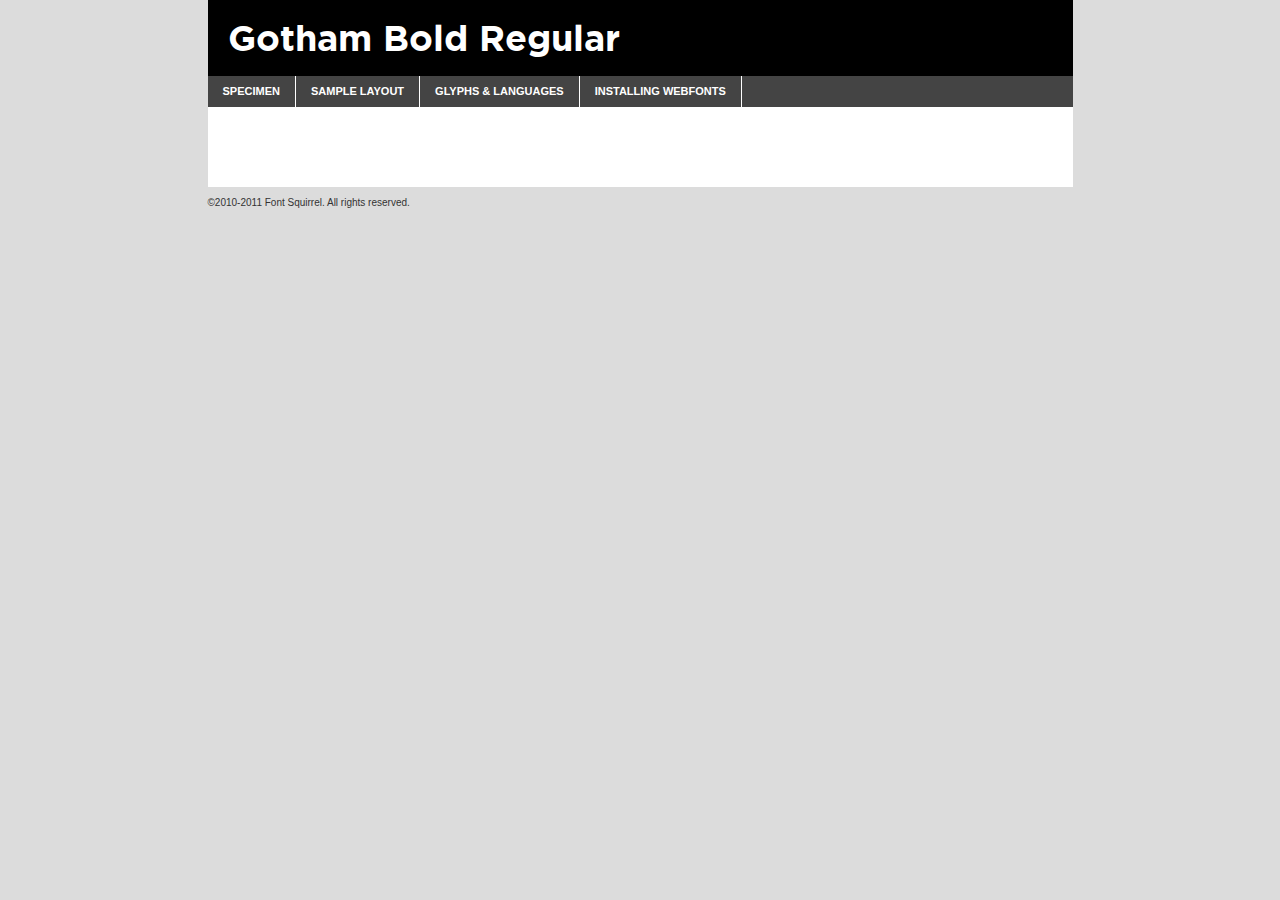
<file: recrutamento/css/fonts/gotham-bold-demo.html>
<!DOCTYPE html PUBLIC "-//W3C//DTD XHTML 1.0 Transitional//EN"
	"http://www.w3.org/TR/xhtml1/DTD/xhtml1-transitional.dtd">

<html xmlns="http://www.w3.org/1999/xhtml" xml:lang="en" lang="en">
<head>
	<meta http-equiv="Content-Type" content="text/html; charset=utf-8" />
	<script src="http://ajax.googleapis.com/ajax/libs/jquery/1.7.2/jquery.min.js" type="text/javascript" charset="utf-8"></script>
	<script src="specimen_files/easytabs.js" type="text/javascript" charset="utf-8"></script>
	<link rel="stylesheet" href="specimen_files/specimen_stylesheet.css" type="text/css" charset="utf-8" />
	<link rel="stylesheet" href="stylesheet.css" type="text/css" charset="utf-8" />

	<style type="text/css">
					body{
				font-family: 'gotham_boldregular';
							}
		</style>

	<title>Gotham Bold Regular Specimen</title>
	
	
	<script type="text/javascript" charset="utf-8">
		$(document).ready(function() {
			$('#container').easyTabs({defaultContent:1});
		});
	</script>
</head>

<body>
<div id="container">
	<div id="header">
		Gotham Bold Regular	</div>
	<ul class="tabs">
		<li><a href="#specimen">Specimen</a></li>
		<li><a href="#layout">Sample Layout</a></li>
				<li><a href="#glyphs">Glyphs &amp; Languages</a></li>
		<li><a href="#installing">Installing Webfonts</a></li>
		
	</ul>
	
	<div id="main_content">

		
			<div id="specimen">
		
				<div class="section">
					<div class="grid12 firstcol">
						<div class="huge">AaBb</div>
					</div>
				</div>
		
				<div class="section">
					<div class="glyph_range">A&#x200B;B&#x200b;C&#x200b;D&#x200b;E&#x200b;F&#x200b;G&#x200b;H&#x200b;I&#x200b;J&#x200b;K&#x200b;L&#x200b;M&#x200b;N&#x200b;O&#x200b;P&#x200b;Q&#x200b;R&#x200b;S&#x200b;T&#x200b;U&#x200b;V&#x200b;W&#x200b;X&#x200b;Y&#x200b;Z&#x200b;a&#x200b;b&#x200b;c&#x200b;d&#x200b;e&#x200b;f&#x200b;g&#x200b;h&#x200b;i&#x200b;j&#x200b;k&#x200b;l&#x200b;m&#x200b;n&#x200b;o&#x200b;p&#x200b;q&#x200b;r&#x200b;s&#x200b;t&#x200b;u&#x200b;v&#x200b;w&#x200b;x&#x200b;y&#x200b;z&#x200b;1&#x200b;2&#x200b;3&#x200b;4&#x200b;5&#x200b;6&#x200b;7&#x200b;8&#x200b;9&#x200b;0&#x200b;&amp;&#x200b;.&#x200b;,&#x200b;?&#x200b;!&#x200b;&#64;&#x200b;(&#x200b;)&#x200b;#&#x200b;$&#x200b;%&#x200b;*&#x200b;+&#x200b;-&#x200b;=&#x200b;:&#x200b;;</div>
				</div>
				<div class="section">
					<div class="grid12 firstcol">
						<table class="sample_table">
							<tr><td>10</td><td class="size10">abcdefghijklmnopqrstuvwxyzABCDEFGHIJKLMNOPQRSTUVWXYZ0123456789abcdefghijklmnopqrstuvwxyzABCDEFGHIJKLMNOPQRSTUVWXYZ0123456789abcdefghijklmnopqrstuvwxyzABCDEFGHIJKLMNOPQRSTUVWXYZ</td></tr>
							<tr><td>11</td><td class="size11">abcdefghijklmnopqrstuvwxyzABCDEFGHIJKLMNOPQRSTUVWXYZ0123456789abcdefghijklmnopqrstuvwxyzABCDEFGHIJKLMNOPQRSTUVWXYZ0123456789abcdefghijklmnopqrstuvwxyzABCDEFGHIJKLMNOPQRSTUVWXYZ</td></tr>
							<tr><td>12</td><td class="size12">abcdefghijklmnopqrstuvwxyzABCDEFGHIJKLMNOPQRSTUVWXYZ0123456789abcdefghijklmnopqrstuvwxyzABCDEFGHIJKLMNOPQRSTUVWXYZ0123456789abcdefghijklmnopqrstuvwxyzABCDEFGHIJKLMNOPQRSTUVWXYZ</td></tr>
							<tr><td>13</td><td class="size13">abcdefghijklmnopqrstuvwxyzABCDEFGHIJKLMNOPQRSTUVWXYZ0123456789abcdefghijklmnopqrstuvwxyzABCDEFGHIJKLMNOPQRSTUVWXYZ0123456789abcdefghijklmnopqrstuvwxyzABCDEFGHIJKLMNOPQRSTUVWXYZ</td></tr>
							<tr><td>14</td><td class="size14">abcdefghijklmnopqrstuvwxyzABCDEFGHIJKLMNOPQRSTUVWXYZ0123456789abcdefghijklmnopqrstuvwxyzABCDEFGHIJKLMNOPQRSTUVWXYZ0123456789abcdefghijklmnopqrstuvwxyzABCDEFGHIJKLMNOPQRSTUVWXYZ</td></tr>
							<tr><td>16</td><td class="size16">abcdefghijklmnopqrstuvwxyzABCDEFGHIJKLMNOPQRSTUVWXYZ0123456789abcdefghijklmnopqrstuvwxyzABCDEFGHIJKLMNOPQRSTUVWXYZ</td></tr>
							<tr><td>18</td><td class="size18">abcdefghijklmnopqrstuvwxyzABCDEFGHIJKLMNOPQRSTUVWXYZ0123456789abcdefghijklmnopqrstuvwxyzABCDEFGHIJKLMNOPQRSTUVWXYZ</td></tr>
							<tr><td>20</td><td class="size20">abcdefghijklmnopqrstuvwxyzABCDEFGHIJKLMNOPQRSTUVWXYZ0123456789abcdefghijklmnopqrstuvwxyzABCDEFGHIJKLMNOPQRSTUVWXYZ</td></tr>
							<tr><td>24</td><td class="size24">abcdefghijklmnopqrstuvwxyzABCDEFGHIJKLMNOPQRSTUVWXYZ0123456789abcdefghijklmnopqrstuvwxyzABCDEFGHIJKLMNOPQRSTUVWXYZ</td></tr>
							<tr><td>30</td><td class="size30">abcdefghijklmnopqrstuvwxyzABCDEFGHIJKLMNOPQRSTUVWXYZ0123456789abcdefghijklmnopqrstuvwxyzABCDEFGHIJKLMNOPQRSTUVWXYZ</td></tr>
							<tr><td>36</td><td class="size36">abcdefghijklmnopqrstuvwxyzABCDEFGHIJKLMNOPQRSTUVWXYZ0123456789abcdefghijklmnopqrstuvwxyzABCDEFGHIJKLMNOPQRSTUVWXYZ</td></tr>
							<tr><td>48</td><td class="size48">abcdefghijklmnopqrstuvwxyzABCDEFGHIJKLMNOPQRSTUVWXYZ0123456789abcdefghijklmnopqrstuvwxyzABCDEFGHIJKLMNOPQRSTUVWXYZ</td></tr>
							<tr><td>60</td><td class="size60">abcdefghijklmnopqrstuvwxyzABCDEFGHIJKLMNOPQRSTUVWXYZ0123456789abcdefghijklmnopqrstuvwxyzABCDEFGHIJKLMNOPQRSTUVWXYZ</td></tr>
							<tr><td>72</td><td class="size72">abcdefghijklmnopqrstuvwxyzABCDEFGHIJKLMNOPQRSTUVWXYZ0123456789abcdefghijklmnopqrstuvwxyzABCDEFGHIJKLMNOPQRSTUVWXYZ</td></tr>
							<tr><td>90</td><td class="size90">abcdefghijklmnopqrstuvwxyzABCDEFGHIJKLMNOPQRSTUVWXYZ0123456789abcdefghijklmnopqrstuvwxyzABCDEFGHIJKLMNOPQRSTUVWXYZ</td></tr>
						</table>
				
					</div>
			
				</div>
		
		
		
								<div class="section" id="bodycomparison">


										<div id="xheight">
				<div class="fontbody">&#x25FC;&#x25FC;&#x25FC;&#x25FC;&#x25FC;&#x25FC;&#x25FC;&#x25FC;&#x25FC;&#x25FC;&#x25FC;&#x25FC;&#x25FC;&#x25FC;&#x25FC;&#x25FC;&#x25FC;&#x25FC;&#x25FC;&#x25FC;&#x25FC;&#x25FC;&#x25FC;&#x25FC;&#x25FC;&#x25FC;&#x25FC;&#x25FC;&#x25FC;&#x25FC;&#x25FC;&#x25FC;&#x25FC;&#x25FC;&#x25FC;&#x25FC;&#x25FC;&#x25FC;&#x25FC;&#x25FC;&#x25FC;&#x25FC;&#x25FC;&#x25FC;&#x25FC;&#x25FC;&#x25FC;&#x25FC;&#x25FC;&#x25FC;&#x25FC;&#x25FC;&#x25FC;&#x25FC;&#x25FC;&#x25FC;&#x25FC;&#x25FC;&#x25FC;&#x25FC;&#x25FC;&#x25FC;&#x25FC;&#x25FC;&#x25FC;&#x25FC;&#x25FC;&#x25FC;&#x25FC;&#x25FC;&#x25FC;&#x25FC;&#x25FC;&#x25FC;&#x25FC;&#x25FC;&#x25FC;&#x25FC;&#x25FC;&#x25FC;&#x25FC;&#x25FC;&#x25FC;&#x25FC;&#x25FC;&#x25FC;&#x25FC;&#x25FC;&#x25FC;&#x25FC;&#x25FC;&#x25FC;&#x25FC;&#x25FC;&#x25FC;&#x25FC;&#x25FC;&#x25FC;&#x25FC;body</div><div class="arialbody">body</div><div class="verdanabody">body</div><div class="georgiabody">body</div></div>
										<div class="fontbody" style="z-index:1">
											body<span>Gotham Bold Regular</span>
										</div>
										<div class="arialbody" style="z-index:1">
											body<span>Arial</span>
										</div>
										<div class="verdanabody" style="z-index:1">
											body<span>Verdana</span>
										</div>
										<div class="georgiabody" style="z-index:1">
											body<span>Georgia</span>
										</div>



								</div>
		
		
				<div class="section psample psample_row1" id="">
					
					<div class="grid2 firstcol">
						<p class="size10"><span>10.</span>Aenean lacinia bibendum nulla sed consectetur. Fusce dapibus, tellus ac cursus commodo, tortor mauris condimentum nibh, ut fermentum massa justo sit amet risus. Nullam id dolor id nibh ultricies vehicula ut id elit. Cum sociis natoque penatibus et magnis dis parturient montes, nascetur ridiculus mus. Nulla vitae elit libero, a pharetra augue.</p>
			
					</div>
					<div class="grid3">
						<p class="size11"><span>11.</span>Aenean lacinia bibendum nulla sed consectetur. Fusce dapibus, tellus ac cursus commodo, tortor mauris condimentum nibh, ut fermentum massa justo sit amet risus. Nullam id dolor id nibh ultricies vehicula ut id elit. Cum sociis natoque penatibus et magnis dis parturient montes, nascetur ridiculus mus. Nulla vitae elit libero, a pharetra augue.</p>
			
					</div>
					<div class="grid3">
						<p class="size12"><span>12.</span>Aenean lacinia bibendum nulla sed consectetur. Fusce dapibus, tellus ac cursus commodo, tortor mauris condimentum nibh, ut fermentum massa justo sit amet risus. Nullam id dolor id nibh ultricies vehicula ut id elit. Cum sociis natoque penatibus et magnis dis parturient montes, nascetur ridiculus mus. Nulla vitae elit libero, a pharetra augue.</p>
			
					</div>
					<div class="grid4">
						<p class="size13"><span>13.</span>Aenean lacinia bibendum nulla sed consectetur. Fusce dapibus, tellus ac cursus commodo, tortor mauris condimentum nibh, ut fermentum massa justo sit amet risus. Nullam id dolor id nibh ultricies vehicula ut id elit. Cum sociis natoque penatibus et magnis dis parturient montes, nascetur ridiculus mus. Nulla vitae elit libero, a pharetra augue.</p>
			
					</div>
					<div class="white_blend"></div>
					
				</div>
				<div class="section psample psample_row2" id="">
					<div class="grid3 firstcol">
						<p class="size14"><span>14.</span>Aenean lacinia bibendum nulla sed consectetur. Fusce dapibus, tellus ac cursus commodo, tortor mauris condimentum nibh, ut fermentum massa justo sit amet risus. Nullam id dolor id nibh ultricies vehicula ut id elit. Cum sociis natoque penatibus et magnis dis parturient montes, nascetur ridiculus mus. Nulla vitae elit libero, a pharetra augue.</p>
			
					</div>
					<div class="grid4">
						<p class="size16"><span>16.</span>Aenean lacinia bibendum nulla sed consectetur. Fusce dapibus, tellus ac cursus commodo, tortor mauris condimentum nibh, ut fermentum massa justo sit amet risus. Nullam id dolor id nibh ultricies vehicula ut id elit. Cum sociis natoque penatibus et magnis dis parturient montes, nascetur ridiculus mus. Nulla vitae elit libero, a pharetra augue.</p>
			
					</div>
					<div class="grid5">
						<p class="size18"><span>18.</span>Aenean lacinia bibendum nulla sed consectetur. Fusce dapibus, tellus ac cursus commodo, tortor mauris condimentum nibh, ut fermentum massa justo sit amet risus. Nullam id dolor id nibh ultricies vehicula ut id elit. Cum sociis natoque penatibus et magnis dis parturient montes, nascetur ridiculus mus. Nulla vitae elit libero, a pharetra augue.</p>
			
					</div>

					<div class="white_blend"></div>

				</div>
				
				<div class="section psample psample_row3" id="">
					<div class="grid5 firstcol">
						<p class="size20"><span>20.</span>Aenean lacinia bibendum nulla sed consectetur. Fusce dapibus, tellus ac cursus commodo, tortor mauris condimentum nibh, ut fermentum massa justo sit amet risus. Nullam id dolor id nibh ultricies vehicula ut id elit. Cum sociis natoque penatibus et magnis dis parturient montes, nascetur ridiculus mus. Nulla vitae elit libero, a pharetra augue.</p>
					</div>
					<div class="grid7">
						<p class="size24"><span>24.</span>Aenean lacinia bibendum nulla sed consectetur. Fusce dapibus, tellus ac cursus commodo, tortor mauris condimentum nibh, ut fermentum massa justo sit amet risus. Nullam id dolor id nibh ultricies vehicula ut id elit. Cum sociis natoque penatibus et magnis dis parturient montes, nascetur ridiculus mus. Nulla vitae elit libero, a pharetra augue.</p>
					</div>
					
					<div class="white_blend"></div>
					
				</div>
				
				<div class="section psample psample_row4" id="">
					<div class="grid12 firstcol">
						<p class="size30"><span>30.</span>Aenean lacinia bibendum nulla sed consectetur. Fusce dapibus, tellus ac cursus commodo, tortor mauris condimentum nibh, ut fermentum massa justo sit amet risus. Nullam id dolor id nibh ultricies vehicula ut id elit. Cum sociis natoque penatibus et magnis dis parturient montes, nascetur ridiculus mus. Nulla vitae elit libero, a pharetra augue.</p>
					</div>
					<div class="white_blend"></div>
					
				</div>
				
				
				
				<div class="section psample psample_row1 fullreverse">
					<div class="grid2 firstcol">
						<p class="size10"><span>10.</span>Aenean lacinia bibendum nulla sed consectetur. Fusce dapibus, tellus ac cursus commodo, tortor mauris condimentum nibh, ut fermentum massa justo sit amet risus. Nullam id dolor id nibh ultricies vehicula ut id elit. Cum sociis natoque penatibus et magnis dis parturient montes, nascetur ridiculus mus. Nulla vitae elit libero, a pharetra augue.</p>
			
					</div>
					<div class="grid3">
						<p class="size11"><span>11.</span>Aenean lacinia bibendum nulla sed consectetur. Fusce dapibus, tellus ac cursus commodo, tortor mauris condimentum nibh, ut fermentum massa justo sit amet risus. Nullam id dolor id nibh ultricies vehicula ut id elit. Cum sociis natoque penatibus et magnis dis parturient montes, nascetur ridiculus mus. Nulla vitae elit libero, a pharetra augue.</p>
			
					</div>
					<div class="grid3">
						<p class="size12"><span>12.</span>Aenean lacinia bibendum nulla sed consectetur. Fusce dapibus, tellus ac cursus commodo, tortor mauris condimentum nibh, ut fermentum massa justo sit amet risus. Nullam id dolor id nibh ultricies vehicula ut id elit. Cum sociis natoque penatibus et magnis dis parturient montes, nascetur ridiculus mus. Nulla vitae elit libero, a pharetra augue.</p>
			
					</div>
					<div class="grid4">
						<p class="size13"><span>13.</span>Aenean lacinia bibendum nulla sed consectetur. Fusce dapibus, tellus ac cursus commodo, tortor mauris condimentum nibh, ut fermentum massa justo sit amet risus. Nullam id dolor id nibh ultricies vehicula ut id elit. Cum sociis natoque penatibus et magnis dis parturient montes, nascetur ridiculus mus. Nulla vitae elit libero, a pharetra augue.</p>
			
					</div>
					<div class="black_blend"></div>
					
				</div>
				
				<div class="section psample psample_row2 fullreverse">
					<div class="grid3 firstcol">
						<p class="size14"><span>14.</span>Aenean lacinia bibendum nulla sed consectetur. Fusce dapibus, tellus ac cursus commodo, tortor mauris condimentum nibh, ut fermentum massa justo sit amet risus. Nullam id dolor id nibh ultricies vehicula ut id elit. Cum sociis natoque penatibus et magnis dis parturient montes, nascetur ridiculus mus. Nulla vitae elit libero, a pharetra augue.</p>
			
					</div>
					<div class="grid4">
						<p class="size16"><span>16.</span>Aenean lacinia bibendum nulla sed consectetur. Fusce dapibus, tellus ac cursus commodo, tortor mauris condimentum nibh, ut fermentum massa justo sit amet risus. Nullam id dolor id nibh ultricies vehicula ut id elit. Cum sociis natoque penatibus et magnis dis parturient montes, nascetur ridiculus mus. Nulla vitae elit libero, a pharetra augue.</p>
			
					</div>
					<div class="grid5">
						<p class="size18"><span>18.</span>Aenean lacinia bibendum nulla sed consectetur. Fusce dapibus, tellus ac cursus commodo, tortor mauris condimentum nibh, ut fermentum massa justo sit amet risus. Nullam id dolor id nibh ultricies vehicula ut id elit. Cum sociis natoque penatibus et magnis dis parturient montes, nascetur ridiculus mus. Nulla vitae elit libero, a pharetra augue.</p>
			
					</div>
					<div class="black_blend"></div>

				</div>
				
				<div class="section psample fullreverse psample_row3" id="">
					<div class="grid5 firstcol">
						<p class="size20"><span>20.</span>Aenean lacinia bibendum nulla sed consectetur. Fusce dapibus, tellus ac cursus commodo, tortor mauris condimentum nibh, ut fermentum massa justo sit amet risus. Nullam id dolor id nibh ultricies vehicula ut id elit. Cum sociis natoque penatibus et magnis dis parturient montes, nascetur ridiculus mus. Nulla vitae elit libero, a pharetra augue.</p>
					</div>
					<div class="grid7">
						<p class="size24"><span>24.</span>Aenean lacinia bibendum nulla sed consectetur. Fusce dapibus, tellus ac cursus commodo, tortor mauris condimentum nibh, ut fermentum massa justo sit amet risus. Nullam id dolor id nibh ultricies vehicula ut id elit. Cum sociis natoque penatibus et magnis dis parturient montes, nascetur ridiculus mus. Nulla vitae elit libero, a pharetra augue.</p>
					</div>
					
					<div class="black_blend"></div>
					
				</div>
				
				<div class="section psample fullreverse psample_row4" id="" style="border-bottom: 20px #000 solid;">
					<div class="grid12 firstcol">
						<p class="size30"><span>30.</span>Aenean lacinia bibendum nulla sed consectetur. Fusce dapibus, tellus ac cursus commodo, tortor mauris condimentum nibh, ut fermentum massa justo sit amet risus. Nullam id dolor id nibh ultricies vehicula ut id elit. Cum sociis natoque penatibus et magnis dis parturient montes, nascetur ridiculus mus. Nulla vitae elit libero, a pharetra augue.</p>
					</div>
					<div class="black_blend"></div>
					
				</div>
				
				
				
				
			</div>
			
			<div id="layout">
				
				<div class="section">
					
					<div class="grid12 firstcol">
						<h1>Lorem Ipsum Dolor</h1>
						<h2>Etiam porta sem malesuada magna mollis euismod</h2>
						
						<p class="byline">By <a href="#link">Aenean Lacinia</a></p>
					</div>
				</div>
				<div class="section">
					<div class="grid8 firstcol">
						<p class="large">Donec sed odio dui. Morbi leo risus, porta ac consectetur ac, vestibulum at eros. Fusce dapibus, tellus ac cursus commodo, tortor mauris condimentum nibh, ut fermentum massa justo sit amet risus. </p>

						
						<h3>Pellentesque ornare sem</h3>

						<p>Maecenas sed diam eget risus varius blandit sit amet non magna. Maecenas faucibus mollis interdum. Donec ullamcorper nulla non metus auctor fringilla. Nullam id dolor id nibh ultricies vehicula ut id elit. Nullam id dolor id nibh ultricies vehicula ut id elit. </p>

						<p>Aenean eu leo quam. Pellentesque ornare sem lacinia quam venenatis vestibulum. Lorem ipsum dolor sit amet, consectetur adipiscing elit. Cum sociis natoque penatibus et magnis dis parturient montes, nascetur ridiculus mus. </p>

						<p>Nulla vitae elit libero, a pharetra augue. Praesent commodo cursus magna, vel scelerisque nisl consectetur et. Aenean lacinia bibendum nulla sed consectetur. </p>

						<p>Nullam quis risus eget urna mollis ornare vel eu leo. Nullam quis risus eget urna mollis ornare vel eu leo. Maecenas sed diam eget risus varius blandit sit amet non magna. Donec ullamcorper nulla non metus auctor fringilla. </p>

						<h3>Cras mattis consectetur</h3>

						<p>Aenean eu leo quam. Pellentesque ornare sem lacinia quam venenatis vestibulum. Aenean lacinia bibendum nulla sed consectetur. Integer posuere erat a ante venenatis dapibus posuere velit aliquet. Cras mattis consectetur purus sit amet fermentum. </p>

						<p>Nullam id dolor id nibh ultricies vehicula ut id elit. Nullam quis risus eget urna mollis ornare vel eu leo. Cras mattis consectetur purus sit amet fermentum.</p>
					</div>
					
					<div class="grid4 sidebar">
						
						<div class="box reverse">
							<p class="last">Nullam quis risus eget urna mollis ornare vel eu leo. Donec ullamcorper nulla non metus auctor fringilla. Cras mattis consectetur purus sit amet fermentum. Sed posuere consectetur est at lobortis. Lorem ipsum dolor sit amet, consectetur adipiscing elit. </p>
						</div>
						
						<p class="caption">Maecenas sed diam eget risus varius.</p>

						<p>Vestibulum id ligula porta felis euismod semper. Integer posuere erat a ante venenatis dapibus posuere velit aliquet. Vestibulum id ligula porta felis euismod semper. Sed posuere consectetur est at lobortis. Maecenas sed diam eget risus varius blandit sit amet non magna. Fusce dapibus, tellus ac cursus commodo, tortor mauris condimentum nibh, ut fermentum massa justo sit amet risus. </p>

					

						<p>Duis mollis, est non commodo luctus, nisi erat porttitor ligula, eget lacinia odio sem nec elit. Aenean lacinia bibendum nulla sed consectetur. Vivamus sagittis lacus vel augue laoreet rutrum faucibus dolor auctor. Aenean lacinia bibendum nulla sed consectetur. Nullam quis risus eget urna mollis ornare vel eu leo. </p>

						<p>Praesent commodo cursus magna, vel scelerisque nisl consectetur et. Donec ullamcorper nulla non metus auctor fringilla. Maecenas faucibus mollis interdum. Fusce dapibus, tellus ac cursus commodo, tortor mauris condimentum nibh, ut fermentum massa justo sit amet risus. </p>

					</div>
				</div>
				
			</div>


			



		<div id="glyphs">
			<div class="section">
				<div class="grid12 firstcol">
			
				<h1>Language Support</h1>
				<p>The subset of Gotham Bold Regular in this kit supports the following languages:<br />
			
					Albanian, Basque, Breton, Chamorro, Danish, Dutch, English, Faroese, Finnish, French, Frisian, Galician, German, Icelandic, Italian, Malagasy, Norwegian, Portuguese, Spanish, Swedish				</p>
				<h1>Glyph Chart</h1>
				<p>The subset of Gotham Bold Regular in this kit includes all the glyphs listed below. Unicode entities are included above each glyph to help you insert individual characters into your layout.</p>
				<div id="glyph_chart">
			
																														 <div><p>&amp;#13;</p>&#13;</div>
																				 <div><p>&amp;#32;</p>&#32;</div>
																				 <div><p>&amp;#33;</p>&#33;</div>
																				 <div><p>&amp;#34;</p>&#34;</div>
																				 <div><p>&amp;#35;</p>&#35;</div>
																				 <div><p>&amp;#36;</p>&#36;</div>
																				 <div><p>&amp;#37;</p>&#37;</div>
																				 <div><p>&amp;#38;</p>&#38;</div>
																				 <div><p>&amp;#39;</p>&#39;</div>
																				 <div><p>&amp;#40;</p>&#40;</div>
																				 <div><p>&amp;#41;</p>&#41;</div>
																				 <div><p>&amp;#42;</p>&#42;</div>
																				 <div><p>&amp;#43;</p>&#43;</div>
																				 <div><p>&amp;#44;</p>&#44;</div>
																				 <div><p>&amp;#45;</p>&#45;</div>
																				 <div><p>&amp;#46;</p>&#46;</div>
																				 <div><p>&amp;#47;</p>&#47;</div>
																				 <div><p>&amp;#48;</p>&#48;</div>
																				 <div><p>&amp;#49;</p>&#49;</div>
																				 <div><p>&amp;#50;</p>&#50;</div>
																				 <div><p>&amp;#51;</p>&#51;</div>
																				 <div><p>&amp;#52;</p>&#52;</div>
																				 <div><p>&amp;#53;</p>&#53;</div>
																				 <div><p>&amp;#54;</p>&#54;</div>
																				 <div><p>&amp;#55;</p>&#55;</div>
																				 <div><p>&amp;#56;</p>&#56;</div>
																				 <div><p>&amp;#57;</p>&#57;</div>
																				 <div><p>&amp;#58;</p>&#58;</div>
																				 <div><p>&amp;#59;</p>&#59;</div>
																				 <div><p>&amp;#60;</p>&#60;</div>
																				 <div><p>&amp;#61;</p>&#61;</div>
																				 <div><p>&amp;#62;</p>&#62;</div>
																				 <div><p>&amp;#63;</p>&#63;</div>
																				 <div><p>&amp;#64;</p>&#64;</div>
																				 <div><p>&amp;#65;</p>&#65;</div>
																				 <div><p>&amp;#66;</p>&#66;</div>
																				 <div><p>&amp;#67;</p>&#67;</div>
																				 <div><p>&amp;#68;</p>&#68;</div>
																				 <div><p>&amp;#69;</p>&#69;</div>
																				 <div><p>&amp;#70;</p>&#70;</div>
																				 <div><p>&amp;#71;</p>&#71;</div>
																				 <div><p>&amp;#72;</p>&#72;</div>
																				 <div><p>&amp;#73;</p>&#73;</div>
																				 <div><p>&amp;#74;</p>&#74;</div>
																				 <div><p>&amp;#75;</p>&#75;</div>
																				 <div><p>&amp;#76;</p>&#76;</div>
																				 <div><p>&amp;#77;</p>&#77;</div>
																				 <div><p>&amp;#78;</p>&#78;</div>
																				 <div><p>&amp;#79;</p>&#79;</div>
																				 <div><p>&amp;#80;</p>&#80;</div>
																				 <div><p>&amp;#81;</p>&#81;</div>
																				 <div><p>&amp;#82;</p>&#82;</div>
																				 <div><p>&amp;#83;</p>&#83;</div>
																				 <div><p>&amp;#84;</p>&#84;</div>
																				 <div><p>&amp;#85;</p>&#85;</div>
																				 <div><p>&amp;#86;</p>&#86;</div>
																				 <div><p>&amp;#87;</p>&#87;</div>
																				 <div><p>&amp;#88;</p>&#88;</div>
																				 <div><p>&amp;#89;</p>&#89;</div>
																				 <div><p>&amp;#90;</p>&#90;</div>
																				 <div><p>&amp;#91;</p>&#91;</div>
																				 <div><p>&amp;#92;</p>&#92;</div>
																				 <div><p>&amp;#93;</p>&#93;</div>
																				 <div><p>&amp;#94;</p>&#94;</div>
																				 <div><p>&amp;#95;</p>&#95;</div>
																				 <div><p>&amp;#96;</p>&#96;</div>
																				 <div><p>&amp;#97;</p>&#97;</div>
																				 <div><p>&amp;#98;</p>&#98;</div>
																				 <div><p>&amp;#99;</p>&#99;</div>
																				 <div><p>&amp;#100;</p>&#100;</div>
																				 <div><p>&amp;#101;</p>&#101;</div>
																				 <div><p>&amp;#102;</p>&#102;</div>
																				 <div><p>&amp;#103;</p>&#103;</div>
																				 <div><p>&amp;#104;</p>&#104;</div>
																				 <div><p>&amp;#105;</p>&#105;</div>
																				 <div><p>&amp;#106;</p>&#106;</div>
																				 <div><p>&amp;#107;</p>&#107;</div>
																				 <div><p>&amp;#108;</p>&#108;</div>
																				 <div><p>&amp;#109;</p>&#109;</div>
																				 <div><p>&amp;#110;</p>&#110;</div>
																				 <div><p>&amp;#111;</p>&#111;</div>
																				 <div><p>&amp;#112;</p>&#112;</div>
																				 <div><p>&amp;#113;</p>&#113;</div>
																				 <div><p>&amp;#114;</p>&#114;</div>
																				 <div><p>&amp;#115;</p>&#115;</div>
																				 <div><p>&amp;#116;</p>&#116;</div>
																				 <div><p>&amp;#117;</p>&#117;</div>
																				 <div><p>&amp;#118;</p>&#118;</div>
																				 <div><p>&amp;#119;</p>&#119;</div>
																				 <div><p>&amp;#120;</p>&#120;</div>
																				 <div><p>&amp;#121;</p>&#121;</div>
																				 <div><p>&amp;#122;</p>&#122;</div>
																				 <div><p>&amp;#123;</p>&#123;</div>
																				 <div><p>&amp;#124;</p>&#124;</div>
																				 <div><p>&amp;#125;</p>&#125;</div>
																				 <div><p>&amp;#126;</p>&#126;</div>
																				 <div><p>&amp;#160;</p>&#160;</div>
																				 <div><p>&amp;#161;</p>&#161;</div>
																				 <div><p>&amp;#162;</p>&#162;</div>
																				 <div><p>&amp;#163;</p>&#163;</div>
																				 <div><p>&amp;#164;</p>&#164;</div>
																				 <div><p>&amp;#165;</p>&#165;</div>
																				 <div><p>&amp;#167;</p>&#167;</div>
																				 <div><p>&amp;#168;</p>&#168;</div>
																				 <div><p>&amp;#169;</p>&#169;</div>
																				 <div><p>&amp;#170;</p>&#170;</div>
																				 <div><p>&amp;#171;</p>&#171;</div>
																				 <div><p>&amp;#173;</p>&#173;</div>
																				 <div><p>&amp;#174;</p>&#174;</div>
																				 <div><p>&amp;#175;</p>&#175;</div>
																				 <div><p>&amp;#176;</p>&#176;</div>
																				 <div><p>&amp;#177;</p>&#177;</div>
																				 <div><p>&amp;#180;</p>&#180;</div>
																				 <div><p>&amp;#182;</p>&#182;</div>
																				 <div><p>&amp;#183;</p>&#183;</div>
																				 <div><p>&amp;#184;</p>&#184;</div>
																				 <div><p>&amp;#186;</p>&#186;</div>
																				 <div><p>&amp;#187;</p>&#187;</div>
																				 <div><p>&amp;#191;</p>&#191;</div>
																				 <div><p>&amp;#192;</p>&#192;</div>
																				 <div><p>&amp;#193;</p>&#193;</div>
																				 <div><p>&amp;#194;</p>&#194;</div>
																				 <div><p>&amp;#195;</p>&#195;</div>
																				 <div><p>&amp;#196;</p>&#196;</div>
																				 <div><p>&amp;#197;</p>&#197;</div>
																				 <div><p>&amp;#198;</p>&#198;</div>
																				 <div><p>&amp;#199;</p>&#199;</div>
																				 <div><p>&amp;#200;</p>&#200;</div>
																				 <div><p>&amp;#201;</p>&#201;</div>
																				 <div><p>&amp;#202;</p>&#202;</div>
																				 <div><p>&amp;#203;</p>&#203;</div>
																				 <div><p>&amp;#204;</p>&#204;</div>
																				 <div><p>&amp;#205;</p>&#205;</div>
																				 <div><p>&amp;#206;</p>&#206;</div>
																				 <div><p>&amp;#207;</p>&#207;</div>
																				 <div><p>&amp;#208;</p>&#208;</div>
																				 <div><p>&amp;#209;</p>&#209;</div>
																				 <div><p>&amp;#210;</p>&#210;</div>
																				 <div><p>&amp;#211;</p>&#211;</div>
																				 <div><p>&amp;#212;</p>&#212;</div>
																				 <div><p>&amp;#213;</p>&#213;</div>
																				 <div><p>&amp;#214;</p>&#214;</div>
																				 <div><p>&amp;#216;</p>&#216;</div>
																				 <div><p>&amp;#217;</p>&#217;</div>
																				 <div><p>&amp;#218;</p>&#218;</div>
																				 <div><p>&amp;#219;</p>&#219;</div>
																				 <div><p>&amp;#220;</p>&#220;</div>
																				 <div><p>&amp;#221;</p>&#221;</div>
																				 <div><p>&amp;#222;</p>&#222;</div>
																				 <div><p>&amp;#223;</p>&#223;</div>
																				 <div><p>&amp;#224;</p>&#224;</div>
																				 <div><p>&amp;#225;</p>&#225;</div>
																				 <div><p>&amp;#226;</p>&#226;</div>
																				 <div><p>&amp;#227;</p>&#227;</div>
																				 <div><p>&amp;#228;</p>&#228;</div>
																				 <div><p>&amp;#229;</p>&#229;</div>
																				 <div><p>&amp;#230;</p>&#230;</div>
																				 <div><p>&amp;#231;</p>&#231;</div>
																				 <div><p>&amp;#232;</p>&#232;</div>
																				 <div><p>&amp;#233;</p>&#233;</div>
																				 <div><p>&amp;#234;</p>&#234;</div>
																				 <div><p>&amp;#235;</p>&#235;</div>
																				 <div><p>&amp;#236;</p>&#236;</div>
																				 <div><p>&amp;#237;</p>&#237;</div>
																				 <div><p>&amp;#238;</p>&#238;</div>
																				 <div><p>&amp;#239;</p>&#239;</div>
																				 <div><p>&amp;#240;</p>&#240;</div>
																				 <div><p>&amp;#241;</p>&#241;</div>
																				 <div><p>&amp;#242;</p>&#242;</div>
																				 <div><p>&amp;#243;</p>&#243;</div>
																				 <div><p>&amp;#244;</p>&#244;</div>
																				 <div><p>&amp;#245;</p>&#245;</div>
																				 <div><p>&amp;#246;</p>&#246;</div>
																				 <div><p>&amp;#248;</p>&#248;</div>
																				 <div><p>&amp;#249;</p>&#249;</div>
																				 <div><p>&amp;#250;</p>&#250;</div>
																				 <div><p>&amp;#251;</p>&#251;</div>
																				 <div><p>&amp;#252;</p>&#252;</div>
																				 <div><p>&amp;#253;</p>&#253;</div>
																				 <div><p>&amp;#254;</p>&#254;</div>
																				 <div><p>&amp;#255;</p>&#255;</div>
																				 <div><p>&amp;#338;</p>&#338;</div>
																				 <div><p>&amp;#339;</p>&#339;</div>
																				 <div><p>&amp;#376;</p>&#376;</div>
																				 <div><p>&amp;#710;</p>&#710;</div>
																				 <div><p>&amp;#732;</p>&#732;</div>
																				 <div><p>&amp;#8192;</p>&#8192;</div>
																				 <div><p>&amp;#8193;</p>&#8193;</div>
																				 <div><p>&amp;#8194;</p>&#8194;</div>
																				 <div><p>&amp;#8195;</p>&#8195;</div>
																				 <div><p>&amp;#8196;</p>&#8196;</div>
																				 <div><p>&amp;#8197;</p>&#8197;</div>
																				 <div><p>&amp;#8198;</p>&#8198;</div>
																				 <div><p>&amp;#8199;</p>&#8199;</div>
																				 <div><p>&amp;#8200;</p>&#8200;</div>
																				 <div><p>&amp;#8201;</p>&#8201;</div>
																				 <div><p>&amp;#8202;</p>&#8202;</div>
																				 <div><p>&amp;#8208;</p>&#8208;</div>
																				 <div><p>&amp;#8209;</p>&#8209;</div>
																				 <div><p>&amp;#8210;</p>&#8210;</div>
																				 <div><p>&amp;#8211;</p>&#8211;</div>
																				 <div><p>&amp;#8212;</p>&#8212;</div>
																				 <div><p>&amp;#8216;</p>&#8216;</div>
																				 <div><p>&amp;#8217;</p>&#8217;</div>
																				 <div><p>&amp;#8218;</p>&#8218;</div>
																				 <div><p>&amp;#8220;</p>&#8220;</div>
																				 <div><p>&amp;#8221;</p>&#8221;</div>
																				 <div><p>&amp;#8222;</p>&#8222;</div>
																				 <div><p>&amp;#8226;</p>&#8226;</div>
																				 <div><p>&amp;#8230;</p>&#8230;</div>
																				 <div><p>&amp;#8239;</p>&#8239;</div>
																				 <div><p>&amp;#8249;</p>&#8249;</div>
																				 <div><p>&amp;#8250;</p>&#8250;</div>
																				 <div><p>&amp;#8287;</p>&#8287;</div>
																				 <div><p>&amp;#8482;</p>&#8482;</div>
																				 <div><p>&amp;#9724;</p>&#9724;</div>
																				 <div><p>&amp;#64257;</p>&#64257;</div>
																				 <div><p>&amp;#64258;</p>&#64258;</div>
																												</div>	
				</div>
		
		
			</div>
		</div>
		
		
		<div id="specs">
			
		</div>
	
		<div id="installing">
			<div class="section">
				<div class="grid7 firstcol">
					<h1>Installing Webfonts</h1>
					
					<p>Webfonts are supported by all major browser platforms but not all in the same way. There are currently four different font formats that must be included in order to target all browsers. This includes TTF, WOFF, EOT and SVG.</p>
					
					<h2>1. Upload your webfonts</h2>
					<p>You must upload your webfont kit to your website. They should be in or near the same directory as your CSS files.</p>
					
					<h2>2. Include the webfont stylesheet</h2>
					<p>A special CSS @font-face declaration helps the various browsers select the appropriate font it needs without causing you a bunch of headaches. Learn more about this syntax by reading the <a href="http://www.fontspring.com/blog/further-hardening-of-the-bulletproof-syntax">Fontspring blog post</a> about it. The code for it is as follows:</p>


<code>
@font-face{ 
	font-family: 'MyWebFont';
	src: url('WebFont.eot');
	src: url('WebFont.eot?#iefix') format('embedded-opentype'),
	     url('WebFont.woff') format('woff'),
	     url('WebFont.ttf') format('truetype'),
	     url('WebFont.svg#webfont') format('svg');
}
</code>

	<p>We've already gone ahead and generated the code for you. All you have to do is link to the stylesheet in your HTML, like this:</p>
	<code>&lt;link rel=&quot;stylesheet&quot; href=&quot;stylesheet.css&quot; type=&quot;text/css&quot; charset=&quot;utf-8&quot; /&gt;</code>

					<h2>3. Modify your own stylesheet</h2>
					<p>To take advantage of your new fonts, you must tell your stylesheet to use them. Look at the original @font-face declaration above and find the property called "font-family." The name linked there will be what you use to reference the font. Prepend that webfont name to the font stack in the "font-family" property, inside the selector you want to change. For example:</p>
<code>p { font-family: 'WebFont', Arial, sans-serif; }</code>

<h2>4. Test</h2>
<p>Getting webfonts to work cross-browser <em>can</em> be tricky. Use the information in the sidebar to help you if you find that fonts aren't loading in a particular browser.</p>
				</div>
				
				<div class="grid5 sidebar">
					<div class="box">
						<h2>Troubleshooting<br />Font-Face Problems</h2>
						<p>Having trouble getting your webfonts to load in your new website? Here are some tips to sort out what might be the problem.</p>

						<h3>Fonts not showing in any browser</h3>

						<p>This sounds like you need to work on the plumbing. You either did not upload the fonts to the correct directory, or you did not link the fonts properly in the CSS. If you've confirmed that all this is correct and you still have a problem, take a look at your .htaccess file and see if requests are getting intercepted.</p>

						<h3>Fonts not loading in iPhone or iPad</h3>

						<p>The most common problem here is that you are serving the fonts from an IIS server. IIS refuses to serve files that have unknown MIME types. If that is the case, you must set the MIME type for SVG to "image/svg+xml" in the server settings. Follow these instructions from Microsoft if you need help.</p>

						<h3>Fonts not loading in Firefox</h3>

						<p>The primary reason for this failure? You are still using a version Firefox older than 3.5. So upgrade already! If that isn't it, then you are very likely serving fonts from a different domain. Firefox requires that all font assets be served from the same domain. Lastly it is possible that you need to add WOFF to your list of MIME types (if you are serving via IIS.)</p>

						<h3>Fonts not loading in IE</h3>

						<p>Are you looking at Internet Explorer on an actual Windows machine or are you cheating by using a service like Adobe BrowserLab? Many of these screenshot services do not render @font-face for IE. Best to test it on a real machine.</p>

						<h3>Fonts not loading in IE9</h3>

						<p>IE9, like Firefox, requires that fonts be served from the same domain as the website. Make sure that is the case.</p>
					</div>
				</div>
			</div>
			
		</div>
	
	</div>
	<div id="footer">
		<p>&copy;2010-2011 Font Squirrel. All rights reserved.</p>
	</div>
</div>
</body>
</html>
</file>
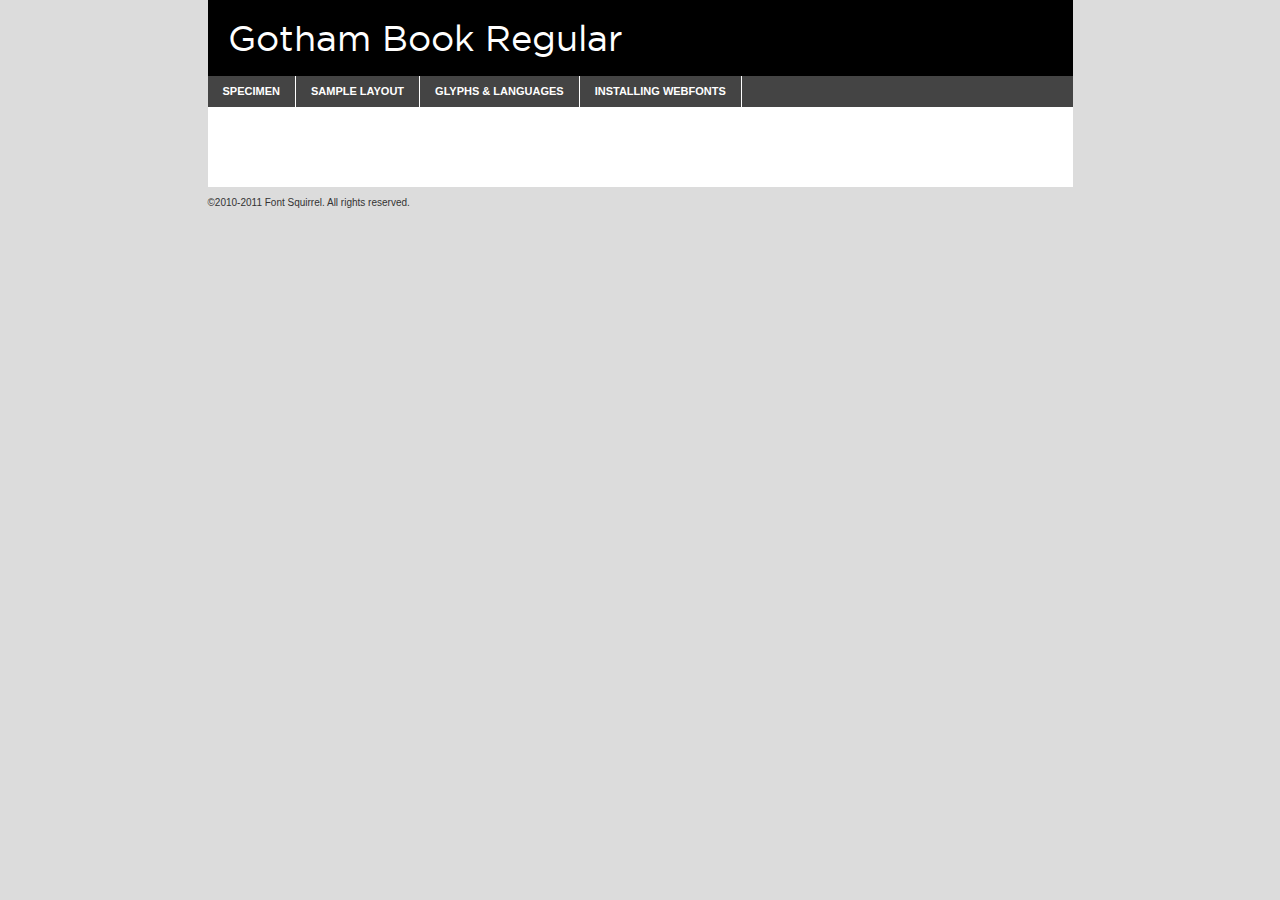
<file: recrutamento/css/fonts/gotham-book-demo.html>
<!DOCTYPE html PUBLIC "-//W3C//DTD XHTML 1.0 Transitional//EN"
	"http://www.w3.org/TR/xhtml1/DTD/xhtml1-transitional.dtd">

<html xmlns="http://www.w3.org/1999/xhtml" xml:lang="en" lang="en">
<head>
	<meta http-equiv="Content-Type" content="text/html; charset=utf-8" />
	<script src="http://ajax.googleapis.com/ajax/libs/jquery/1.7.2/jquery.min.js" type="text/javascript" charset="utf-8"></script>
	<script src="specimen_files/easytabs.js" type="text/javascript" charset="utf-8"></script>
	<link rel="stylesheet" href="specimen_files/specimen_stylesheet.css" type="text/css" charset="utf-8" />
	<link rel="stylesheet" href="stylesheet.css" type="text/css" charset="utf-8" />

	<style type="text/css">
					body{
				font-family: 'gotham_bookregular';
							}
		</style>

	<title>Gotham Book Regular Specimen</title>
	
	
	<script type="text/javascript" charset="utf-8">
		$(document).ready(function() {
			$('#container').easyTabs({defaultContent:1});
		});
	</script>
</head>

<body>
<div id="container">
	<div id="header">
		Gotham Book Regular	</div>
	<ul class="tabs">
		<li><a href="#specimen">Specimen</a></li>
		<li><a href="#layout">Sample Layout</a></li>
				<li><a href="#glyphs">Glyphs &amp; Languages</a></li>
		<li><a href="#installing">Installing Webfonts</a></li>
		
	</ul>
	
	<div id="main_content">

		
			<div id="specimen">
		
				<div class="section">
					<div class="grid12 firstcol">
						<div class="huge">AaBb</div>
					</div>
				</div>
		
				<div class="section">
					<div class="glyph_range">A&#x200B;B&#x200b;C&#x200b;D&#x200b;E&#x200b;F&#x200b;G&#x200b;H&#x200b;I&#x200b;J&#x200b;K&#x200b;L&#x200b;M&#x200b;N&#x200b;O&#x200b;P&#x200b;Q&#x200b;R&#x200b;S&#x200b;T&#x200b;U&#x200b;V&#x200b;W&#x200b;X&#x200b;Y&#x200b;Z&#x200b;a&#x200b;b&#x200b;c&#x200b;d&#x200b;e&#x200b;f&#x200b;g&#x200b;h&#x200b;i&#x200b;j&#x200b;k&#x200b;l&#x200b;m&#x200b;n&#x200b;o&#x200b;p&#x200b;q&#x200b;r&#x200b;s&#x200b;t&#x200b;u&#x200b;v&#x200b;w&#x200b;x&#x200b;y&#x200b;z&#x200b;1&#x200b;2&#x200b;3&#x200b;4&#x200b;5&#x200b;6&#x200b;7&#x200b;8&#x200b;9&#x200b;0&#x200b;&amp;&#x200b;.&#x200b;,&#x200b;?&#x200b;!&#x200b;&#64;&#x200b;(&#x200b;)&#x200b;#&#x200b;$&#x200b;%&#x200b;*&#x200b;+&#x200b;-&#x200b;=&#x200b;:&#x200b;;</div>
				</div>
				<div class="section">
					<div class="grid12 firstcol">
						<table class="sample_table">
							<tr><td>10</td><td class="size10">abcdefghijklmnopqrstuvwxyzABCDEFGHIJKLMNOPQRSTUVWXYZ0123456789abcdefghijklmnopqrstuvwxyzABCDEFGHIJKLMNOPQRSTUVWXYZ0123456789abcdefghijklmnopqrstuvwxyzABCDEFGHIJKLMNOPQRSTUVWXYZ</td></tr>
							<tr><td>11</td><td class="size11">abcdefghijklmnopqrstuvwxyzABCDEFGHIJKLMNOPQRSTUVWXYZ0123456789abcdefghijklmnopqrstuvwxyzABCDEFGHIJKLMNOPQRSTUVWXYZ0123456789abcdefghijklmnopqrstuvwxyzABCDEFGHIJKLMNOPQRSTUVWXYZ</td></tr>
							<tr><td>12</td><td class="size12">abcdefghijklmnopqrstuvwxyzABCDEFGHIJKLMNOPQRSTUVWXYZ0123456789abcdefghijklmnopqrstuvwxyzABCDEFGHIJKLMNOPQRSTUVWXYZ0123456789abcdefghijklmnopqrstuvwxyzABCDEFGHIJKLMNOPQRSTUVWXYZ</td></tr>
							<tr><td>13</td><td class="size13">abcdefghijklmnopqrstuvwxyzABCDEFGHIJKLMNOPQRSTUVWXYZ0123456789abcdefghijklmnopqrstuvwxyzABCDEFGHIJKLMNOPQRSTUVWXYZ0123456789abcdefghijklmnopqrstuvwxyzABCDEFGHIJKLMNOPQRSTUVWXYZ</td></tr>
							<tr><td>14</td><td class="size14">abcdefghijklmnopqrstuvwxyzABCDEFGHIJKLMNOPQRSTUVWXYZ0123456789abcdefghijklmnopqrstuvwxyzABCDEFGHIJKLMNOPQRSTUVWXYZ0123456789abcdefghijklmnopqrstuvwxyzABCDEFGHIJKLMNOPQRSTUVWXYZ</td></tr>
							<tr><td>16</td><td class="size16">abcdefghijklmnopqrstuvwxyzABCDEFGHIJKLMNOPQRSTUVWXYZ0123456789abcdefghijklmnopqrstuvwxyzABCDEFGHIJKLMNOPQRSTUVWXYZ</td></tr>
							<tr><td>18</td><td class="size18">abcdefghijklmnopqrstuvwxyzABCDEFGHIJKLMNOPQRSTUVWXYZ0123456789abcdefghijklmnopqrstuvwxyzABCDEFGHIJKLMNOPQRSTUVWXYZ</td></tr>
							<tr><td>20</td><td class="size20">abcdefghijklmnopqrstuvwxyzABCDEFGHIJKLMNOPQRSTUVWXYZ0123456789abcdefghijklmnopqrstuvwxyzABCDEFGHIJKLMNOPQRSTUVWXYZ</td></tr>
							<tr><td>24</td><td class="size24">abcdefghijklmnopqrstuvwxyzABCDEFGHIJKLMNOPQRSTUVWXYZ0123456789abcdefghijklmnopqrstuvwxyzABCDEFGHIJKLMNOPQRSTUVWXYZ</td></tr>
							<tr><td>30</td><td class="size30">abcdefghijklmnopqrstuvwxyzABCDEFGHIJKLMNOPQRSTUVWXYZ0123456789abcdefghijklmnopqrstuvwxyzABCDEFGHIJKLMNOPQRSTUVWXYZ</td></tr>
							<tr><td>36</td><td class="size36">abcdefghijklmnopqrstuvwxyzABCDEFGHIJKLMNOPQRSTUVWXYZ0123456789abcdefghijklmnopqrstuvwxyzABCDEFGHIJKLMNOPQRSTUVWXYZ</td></tr>
							<tr><td>48</td><td class="size48">abcdefghijklmnopqrstuvwxyzABCDEFGHIJKLMNOPQRSTUVWXYZ0123456789abcdefghijklmnopqrstuvwxyzABCDEFGHIJKLMNOPQRSTUVWXYZ</td></tr>
							<tr><td>60</td><td class="size60">abcdefghijklmnopqrstuvwxyzABCDEFGHIJKLMNOPQRSTUVWXYZ0123456789abcdefghijklmnopqrstuvwxyzABCDEFGHIJKLMNOPQRSTUVWXYZ</td></tr>
							<tr><td>72</td><td class="size72">abcdefghijklmnopqrstuvwxyzABCDEFGHIJKLMNOPQRSTUVWXYZ0123456789abcdefghijklmnopqrstuvwxyzABCDEFGHIJKLMNOPQRSTUVWXYZ</td></tr>
							<tr><td>90</td><td class="size90">abcdefghijklmnopqrstuvwxyzABCDEFGHIJKLMNOPQRSTUVWXYZ0123456789abcdefghijklmnopqrstuvwxyzABCDEFGHIJKLMNOPQRSTUVWXYZ</td></tr>
						</table>
				
					</div>
			
				</div>
		
		
		
								<div class="section" id="bodycomparison">


										<div id="xheight">
				<div class="fontbody">&#x25FC;&#x25FC;&#x25FC;&#x25FC;&#x25FC;&#x25FC;&#x25FC;&#x25FC;&#x25FC;&#x25FC;&#x25FC;&#x25FC;&#x25FC;&#x25FC;&#x25FC;&#x25FC;&#x25FC;&#x25FC;&#x25FC;&#x25FC;&#x25FC;&#x25FC;&#x25FC;&#x25FC;&#x25FC;&#x25FC;&#x25FC;&#x25FC;&#x25FC;&#x25FC;&#x25FC;&#x25FC;&#x25FC;&#x25FC;&#x25FC;&#x25FC;&#x25FC;&#x25FC;&#x25FC;&#x25FC;&#x25FC;&#x25FC;&#x25FC;&#x25FC;&#x25FC;&#x25FC;&#x25FC;&#x25FC;&#x25FC;&#x25FC;&#x25FC;&#x25FC;&#x25FC;&#x25FC;&#x25FC;&#x25FC;&#x25FC;&#x25FC;&#x25FC;&#x25FC;&#x25FC;&#x25FC;&#x25FC;&#x25FC;&#x25FC;&#x25FC;&#x25FC;&#x25FC;&#x25FC;&#x25FC;&#x25FC;&#x25FC;&#x25FC;&#x25FC;&#x25FC;&#x25FC;&#x25FC;&#x25FC;&#x25FC;&#x25FC;&#x25FC;&#x25FC;&#x25FC;&#x25FC;&#x25FC;&#x25FC;&#x25FC;&#x25FC;&#x25FC;&#x25FC;&#x25FC;&#x25FC;&#x25FC;&#x25FC;&#x25FC;&#x25FC;&#x25FC;&#x25FC;&#x25FC;body</div><div class="arialbody">body</div><div class="verdanabody">body</div><div class="georgiabody">body</div></div>
										<div class="fontbody" style="z-index:1">
											body<span>Gotham Book Regular</span>
										</div>
										<div class="arialbody" style="z-index:1">
											body<span>Arial</span>
										</div>
										<div class="verdanabody" style="z-index:1">
											body<span>Verdana</span>
										</div>
										<div class="georgiabody" style="z-index:1">
											body<span>Georgia</span>
										</div>



								</div>
		
		
				<div class="section psample psample_row1" id="">
					
					<div class="grid2 firstcol">
						<p class="size10"><span>10.</span>Aenean lacinia bibendum nulla sed consectetur. Fusce dapibus, tellus ac cursus commodo, tortor mauris condimentum nibh, ut fermentum massa justo sit amet risus. Nullam id dolor id nibh ultricies vehicula ut id elit. Cum sociis natoque penatibus et magnis dis parturient montes, nascetur ridiculus mus. Nulla vitae elit libero, a pharetra augue.</p>
			
					</div>
					<div class="grid3">
						<p class="size11"><span>11.</span>Aenean lacinia bibendum nulla sed consectetur. Fusce dapibus, tellus ac cursus commodo, tortor mauris condimentum nibh, ut fermentum massa justo sit amet risus. Nullam id dolor id nibh ultricies vehicula ut id elit. Cum sociis natoque penatibus et magnis dis parturient montes, nascetur ridiculus mus. Nulla vitae elit libero, a pharetra augue.</p>
			
					</div>
					<div class="grid3">
						<p class="size12"><span>12.</span>Aenean lacinia bibendum nulla sed consectetur. Fusce dapibus, tellus ac cursus commodo, tortor mauris condimentum nibh, ut fermentum massa justo sit amet risus. Nullam id dolor id nibh ultricies vehicula ut id elit. Cum sociis natoque penatibus et magnis dis parturient montes, nascetur ridiculus mus. Nulla vitae elit libero, a pharetra augue.</p>
			
					</div>
					<div class="grid4">
						<p class="size13"><span>13.</span>Aenean lacinia bibendum nulla sed consectetur. Fusce dapibus, tellus ac cursus commodo, tortor mauris condimentum nibh, ut fermentum massa justo sit amet risus. Nullam id dolor id nibh ultricies vehicula ut id elit. Cum sociis natoque penatibus et magnis dis parturient montes, nascetur ridiculus mus. Nulla vitae elit libero, a pharetra augue.</p>
			
					</div>
					<div class="white_blend"></div>
					
				</div>
				<div class="section psample psample_row2" id="">
					<div class="grid3 firstcol">
						<p class="size14"><span>14.</span>Aenean lacinia bibendum nulla sed consectetur. Fusce dapibus, tellus ac cursus commodo, tortor mauris condimentum nibh, ut fermentum massa justo sit amet risus. Nullam id dolor id nibh ultricies vehicula ut id elit. Cum sociis natoque penatibus et magnis dis parturient montes, nascetur ridiculus mus. Nulla vitae elit libero, a pharetra augue.</p>
			
					</div>
					<div class="grid4">
						<p class="size16"><span>16.</span>Aenean lacinia bibendum nulla sed consectetur. Fusce dapibus, tellus ac cursus commodo, tortor mauris condimentum nibh, ut fermentum massa justo sit amet risus. Nullam id dolor id nibh ultricies vehicula ut id elit. Cum sociis natoque penatibus et magnis dis parturient montes, nascetur ridiculus mus. Nulla vitae elit libero, a pharetra augue.</p>
			
					</div>
					<div class="grid5">
						<p class="size18"><span>18.</span>Aenean lacinia bibendum nulla sed consectetur. Fusce dapibus, tellus ac cursus commodo, tortor mauris condimentum nibh, ut fermentum massa justo sit amet risus. Nullam id dolor id nibh ultricies vehicula ut id elit. Cum sociis natoque penatibus et magnis dis parturient montes, nascetur ridiculus mus. Nulla vitae elit libero, a pharetra augue.</p>
			
					</div>

					<div class="white_blend"></div>

				</div>
				
				<div class="section psample psample_row3" id="">
					<div class="grid5 firstcol">
						<p class="size20"><span>20.</span>Aenean lacinia bibendum nulla sed consectetur. Fusce dapibus, tellus ac cursus commodo, tortor mauris condimentum nibh, ut fermentum massa justo sit amet risus. Nullam id dolor id nibh ultricies vehicula ut id elit. Cum sociis natoque penatibus et magnis dis parturient montes, nascetur ridiculus mus. Nulla vitae elit libero, a pharetra augue.</p>
					</div>
					<div class="grid7">
						<p class="size24"><span>24.</span>Aenean lacinia bibendum nulla sed consectetur. Fusce dapibus, tellus ac cursus commodo, tortor mauris condimentum nibh, ut fermentum massa justo sit amet risus. Nullam id dolor id nibh ultricies vehicula ut id elit. Cum sociis natoque penatibus et magnis dis parturient montes, nascetur ridiculus mus. Nulla vitae elit libero, a pharetra augue.</p>
					</div>
					
					<div class="white_blend"></div>
					
				</div>
				
				<div class="section psample psample_row4" id="">
					<div class="grid12 firstcol">
						<p class="size30"><span>30.</span>Aenean lacinia bibendum nulla sed consectetur. Fusce dapibus, tellus ac cursus commodo, tortor mauris condimentum nibh, ut fermentum massa justo sit amet risus. Nullam id dolor id nibh ultricies vehicula ut id elit. Cum sociis natoque penatibus et magnis dis parturient montes, nascetur ridiculus mus. Nulla vitae elit libero, a pharetra augue.</p>
					</div>
					<div class="white_blend"></div>
					
				</div>
				
				
				
				<div class="section psample psample_row1 fullreverse">
					<div class="grid2 firstcol">
						<p class="size10"><span>10.</span>Aenean lacinia bibendum nulla sed consectetur. Fusce dapibus, tellus ac cursus commodo, tortor mauris condimentum nibh, ut fermentum massa justo sit amet risus. Nullam id dolor id nibh ultricies vehicula ut id elit. Cum sociis natoque penatibus et magnis dis parturient montes, nascetur ridiculus mus. Nulla vitae elit libero, a pharetra augue.</p>
			
					</div>
					<div class="grid3">
						<p class="size11"><span>11.</span>Aenean lacinia bibendum nulla sed consectetur. Fusce dapibus, tellus ac cursus commodo, tortor mauris condimentum nibh, ut fermentum massa justo sit amet risus. Nullam id dolor id nibh ultricies vehicula ut id elit. Cum sociis natoque penatibus et magnis dis parturient montes, nascetur ridiculus mus. Nulla vitae elit libero, a pharetra augue.</p>
			
					</div>
					<div class="grid3">
						<p class="size12"><span>12.</span>Aenean lacinia bibendum nulla sed consectetur. Fusce dapibus, tellus ac cursus commodo, tortor mauris condimentum nibh, ut fermentum massa justo sit amet risus. Nullam id dolor id nibh ultricies vehicula ut id elit. Cum sociis natoque penatibus et magnis dis parturient montes, nascetur ridiculus mus. Nulla vitae elit libero, a pharetra augue.</p>
			
					</div>
					<div class="grid4">
						<p class="size13"><span>13.</span>Aenean lacinia bibendum nulla sed consectetur. Fusce dapibus, tellus ac cursus commodo, tortor mauris condimentum nibh, ut fermentum massa justo sit amet risus. Nullam id dolor id nibh ultricies vehicula ut id elit. Cum sociis natoque penatibus et magnis dis parturient montes, nascetur ridiculus mus. Nulla vitae elit libero, a pharetra augue.</p>
			
					</div>
					<div class="black_blend"></div>
					
				</div>
				
				<div class="section psample psample_row2 fullreverse">
					<div class="grid3 firstcol">
						<p class="size14"><span>14.</span>Aenean lacinia bibendum nulla sed consectetur. Fusce dapibus, tellus ac cursus commodo, tortor mauris condimentum nibh, ut fermentum massa justo sit amet risus. Nullam id dolor id nibh ultricies vehicula ut id elit. Cum sociis natoque penatibus et magnis dis parturient montes, nascetur ridiculus mus. Nulla vitae elit libero, a pharetra augue.</p>
			
					</div>
					<div class="grid4">
						<p class="size16"><span>16.</span>Aenean lacinia bibendum nulla sed consectetur. Fusce dapibus, tellus ac cursus commodo, tortor mauris condimentum nibh, ut fermentum massa justo sit amet risus. Nullam id dolor id nibh ultricies vehicula ut id elit. Cum sociis natoque penatibus et magnis dis parturient montes, nascetur ridiculus mus. Nulla vitae elit libero, a pharetra augue.</p>
			
					</div>
					<div class="grid5">
						<p class="size18"><span>18.</span>Aenean lacinia bibendum nulla sed consectetur. Fusce dapibus, tellus ac cursus commodo, tortor mauris condimentum nibh, ut fermentum massa justo sit amet risus. Nullam id dolor id nibh ultricies vehicula ut id elit. Cum sociis natoque penatibus et magnis dis parturient montes, nascetur ridiculus mus. Nulla vitae elit libero, a pharetra augue.</p>
			
					</div>
					<div class="black_blend"></div>

				</div>
				
				<div class="section psample fullreverse psample_row3" id="">
					<div class="grid5 firstcol">
						<p class="size20"><span>20.</span>Aenean lacinia bibendum nulla sed consectetur. Fusce dapibus, tellus ac cursus commodo, tortor mauris condimentum nibh, ut fermentum massa justo sit amet risus. Nullam id dolor id nibh ultricies vehicula ut id elit. Cum sociis natoque penatibus et magnis dis parturient montes, nascetur ridiculus mus. Nulla vitae elit libero, a pharetra augue.</p>
					</div>
					<div class="grid7">
						<p class="size24"><span>24.</span>Aenean lacinia bibendum nulla sed consectetur. Fusce dapibus, tellus ac cursus commodo, tortor mauris condimentum nibh, ut fermentum massa justo sit amet risus. Nullam id dolor id nibh ultricies vehicula ut id elit. Cum sociis natoque penatibus et magnis dis parturient montes, nascetur ridiculus mus. Nulla vitae elit libero, a pharetra augue.</p>
					</div>
					
					<div class="black_blend"></div>
					
				</div>
				
				<div class="section psample fullreverse psample_row4" id="" style="border-bottom: 20px #000 solid;">
					<div class="grid12 firstcol">
						<p class="size30"><span>30.</span>Aenean lacinia bibendum nulla sed consectetur. Fusce dapibus, tellus ac cursus commodo, tortor mauris condimentum nibh, ut fermentum massa justo sit amet risus. Nullam id dolor id nibh ultricies vehicula ut id elit. Cum sociis natoque penatibus et magnis dis parturient montes, nascetur ridiculus mus. Nulla vitae elit libero, a pharetra augue.</p>
					</div>
					<div class="black_blend"></div>
					
				</div>
				
				
				
				
			</div>
			
			<div id="layout">
				
				<div class="section">
					
					<div class="grid12 firstcol">
						<h1>Lorem Ipsum Dolor</h1>
						<h2>Etiam porta sem malesuada magna mollis euismod</h2>
						
						<p class="byline">By <a href="#link">Aenean Lacinia</a></p>
					</div>
				</div>
				<div class="section">
					<div class="grid8 firstcol">
						<p class="large">Donec sed odio dui. Morbi leo risus, porta ac consectetur ac, vestibulum at eros. Fusce dapibus, tellus ac cursus commodo, tortor mauris condimentum nibh, ut fermentum massa justo sit amet risus. </p>

						
						<h3>Pellentesque ornare sem</h3>

						<p>Maecenas sed diam eget risus varius blandit sit amet non magna. Maecenas faucibus mollis interdum. Donec ullamcorper nulla non metus auctor fringilla. Nullam id dolor id nibh ultricies vehicula ut id elit. Nullam id dolor id nibh ultricies vehicula ut id elit. </p>

						<p>Aenean eu leo quam. Pellentesque ornare sem lacinia quam venenatis vestibulum. Lorem ipsum dolor sit amet, consectetur adipiscing elit. Cum sociis natoque penatibus et magnis dis parturient montes, nascetur ridiculus mus. </p>

						<p>Nulla vitae elit libero, a pharetra augue. Praesent commodo cursus magna, vel scelerisque nisl consectetur et. Aenean lacinia bibendum nulla sed consectetur. </p>

						<p>Nullam quis risus eget urna mollis ornare vel eu leo. Nullam quis risus eget urna mollis ornare vel eu leo. Maecenas sed diam eget risus varius blandit sit amet non magna. Donec ullamcorper nulla non metus auctor fringilla. </p>

						<h3>Cras mattis consectetur</h3>

						<p>Aenean eu leo quam. Pellentesque ornare sem lacinia quam venenatis vestibulum. Aenean lacinia bibendum nulla sed consectetur. Integer posuere erat a ante venenatis dapibus posuere velit aliquet. Cras mattis consectetur purus sit amet fermentum. </p>

						<p>Nullam id dolor id nibh ultricies vehicula ut id elit. Nullam quis risus eget urna mollis ornare vel eu leo. Cras mattis consectetur purus sit amet fermentum.</p>
					</div>
					
					<div class="grid4 sidebar">
						
						<div class="box reverse">
							<p class="last">Nullam quis risus eget urna mollis ornare vel eu leo. Donec ullamcorper nulla non metus auctor fringilla. Cras mattis consectetur purus sit amet fermentum. Sed posuere consectetur est at lobortis. Lorem ipsum dolor sit amet, consectetur adipiscing elit. </p>
						</div>
						
						<p class="caption">Maecenas sed diam eget risus varius.</p>

						<p>Vestibulum id ligula porta felis euismod semper. Integer posuere erat a ante venenatis dapibus posuere velit aliquet. Vestibulum id ligula porta felis euismod semper. Sed posuere consectetur est at lobortis. Maecenas sed diam eget risus varius blandit sit amet non magna. Fusce dapibus, tellus ac cursus commodo, tortor mauris condimentum nibh, ut fermentum massa justo sit amet risus. </p>

					

						<p>Duis mollis, est non commodo luctus, nisi erat porttitor ligula, eget lacinia odio sem nec elit. Aenean lacinia bibendum nulla sed consectetur. Vivamus sagittis lacus vel augue laoreet rutrum faucibus dolor auctor. Aenean lacinia bibendum nulla sed consectetur. Nullam quis risus eget urna mollis ornare vel eu leo. </p>

						<p>Praesent commodo cursus magna, vel scelerisque nisl consectetur et. Donec ullamcorper nulla non metus auctor fringilla. Maecenas faucibus mollis interdum. Fusce dapibus, tellus ac cursus commodo, tortor mauris condimentum nibh, ut fermentum massa justo sit amet risus. </p>

					</div>
				</div>
				
			</div>


			



		<div id="glyphs">
			<div class="section">
				<div class="grid12 firstcol">
			
				<h1>Language Support</h1>
				<p>The subset of Gotham Book Regular in this kit supports the following languages:<br />
			
					Albanian, Basque, Breton, Chamorro, Danish, Dutch, English, Faroese, Finnish, French, Frisian, Galician, German, Icelandic, Italian, Malagasy, Norwegian, Portuguese, Spanish, Swedish				</p>
				<h1>Glyph Chart</h1>
				<p>The subset of Gotham Book Regular in this kit includes all the glyphs listed below. Unicode entities are included above each glyph to help you insert individual characters into your layout.</p>
				<div id="glyph_chart">
			
																														 <div><p>&amp;#13;</p>&#13;</div>
																				 <div><p>&amp;#32;</p>&#32;</div>
																				 <div><p>&amp;#33;</p>&#33;</div>
																				 <div><p>&amp;#34;</p>&#34;</div>
																				 <div><p>&amp;#35;</p>&#35;</div>
																				 <div><p>&amp;#36;</p>&#36;</div>
																				 <div><p>&amp;#37;</p>&#37;</div>
																				 <div><p>&amp;#38;</p>&#38;</div>
																				 <div><p>&amp;#39;</p>&#39;</div>
																				 <div><p>&amp;#40;</p>&#40;</div>
																				 <div><p>&amp;#41;</p>&#41;</div>
																				 <div><p>&amp;#42;</p>&#42;</div>
																				 <div><p>&amp;#43;</p>&#43;</div>
																				 <div><p>&amp;#44;</p>&#44;</div>
																				 <div><p>&amp;#45;</p>&#45;</div>
																				 <div><p>&amp;#46;</p>&#46;</div>
																				 <div><p>&amp;#47;</p>&#47;</div>
																				 <div><p>&amp;#48;</p>&#48;</div>
																				 <div><p>&amp;#49;</p>&#49;</div>
																				 <div><p>&amp;#50;</p>&#50;</div>
																				 <div><p>&amp;#51;</p>&#51;</div>
																				 <div><p>&amp;#52;</p>&#52;</div>
																				 <div><p>&amp;#53;</p>&#53;</div>
																				 <div><p>&amp;#54;</p>&#54;</div>
																				 <div><p>&amp;#55;</p>&#55;</div>
																				 <div><p>&amp;#56;</p>&#56;</div>
																				 <div><p>&amp;#57;</p>&#57;</div>
																				 <div><p>&amp;#58;</p>&#58;</div>
																				 <div><p>&amp;#59;</p>&#59;</div>
																				 <div><p>&amp;#60;</p>&#60;</div>
																				 <div><p>&amp;#61;</p>&#61;</div>
																				 <div><p>&amp;#62;</p>&#62;</div>
																				 <div><p>&amp;#63;</p>&#63;</div>
																				 <div><p>&amp;#64;</p>&#64;</div>
																				 <div><p>&amp;#65;</p>&#65;</div>
																				 <div><p>&amp;#66;</p>&#66;</div>
																				 <div><p>&amp;#67;</p>&#67;</div>
																				 <div><p>&amp;#68;</p>&#68;</div>
																				 <div><p>&amp;#69;</p>&#69;</div>
																				 <div><p>&amp;#70;</p>&#70;</div>
																				 <div><p>&amp;#71;</p>&#71;</div>
																				 <div><p>&amp;#72;</p>&#72;</div>
																				 <div><p>&amp;#73;</p>&#73;</div>
																				 <div><p>&amp;#74;</p>&#74;</div>
																				 <div><p>&amp;#75;</p>&#75;</div>
																				 <div><p>&amp;#76;</p>&#76;</div>
																				 <div><p>&amp;#77;</p>&#77;</div>
																				 <div><p>&amp;#78;</p>&#78;</div>
																				 <div><p>&amp;#79;</p>&#79;</div>
																				 <div><p>&amp;#80;</p>&#80;</div>
																				 <div><p>&amp;#81;</p>&#81;</div>
																				 <div><p>&amp;#82;</p>&#82;</div>
																				 <div><p>&amp;#83;</p>&#83;</div>
																				 <div><p>&amp;#84;</p>&#84;</div>
																				 <div><p>&amp;#85;</p>&#85;</div>
																				 <div><p>&amp;#86;</p>&#86;</div>
																				 <div><p>&amp;#87;</p>&#87;</div>
																				 <div><p>&amp;#88;</p>&#88;</div>
																				 <div><p>&amp;#89;</p>&#89;</div>
																				 <div><p>&amp;#90;</p>&#90;</div>
																				 <div><p>&amp;#91;</p>&#91;</div>
																				 <div><p>&amp;#92;</p>&#92;</div>
																				 <div><p>&amp;#93;</p>&#93;</div>
																				 <div><p>&amp;#94;</p>&#94;</div>
																				 <div><p>&amp;#95;</p>&#95;</div>
																				 <div><p>&amp;#96;</p>&#96;</div>
																				 <div><p>&amp;#97;</p>&#97;</div>
																				 <div><p>&amp;#98;</p>&#98;</div>
																				 <div><p>&amp;#99;</p>&#99;</div>
																				 <div><p>&amp;#100;</p>&#100;</div>
																				 <div><p>&amp;#101;</p>&#101;</div>
																				 <div><p>&amp;#102;</p>&#102;</div>
																				 <div><p>&amp;#103;</p>&#103;</div>
																				 <div><p>&amp;#104;</p>&#104;</div>
																				 <div><p>&amp;#105;</p>&#105;</div>
																				 <div><p>&amp;#106;</p>&#106;</div>
																				 <div><p>&amp;#107;</p>&#107;</div>
																				 <div><p>&amp;#108;</p>&#108;</div>
																				 <div><p>&amp;#109;</p>&#109;</div>
																				 <div><p>&amp;#110;</p>&#110;</div>
																				 <div><p>&amp;#111;</p>&#111;</div>
																				 <div><p>&amp;#112;</p>&#112;</div>
																				 <div><p>&amp;#113;</p>&#113;</div>
																				 <div><p>&amp;#114;</p>&#114;</div>
																				 <div><p>&amp;#115;</p>&#115;</div>
																				 <div><p>&amp;#116;</p>&#116;</div>
																				 <div><p>&amp;#117;</p>&#117;</div>
																				 <div><p>&amp;#118;</p>&#118;</div>
																				 <div><p>&amp;#119;</p>&#119;</div>
																				 <div><p>&amp;#120;</p>&#120;</div>
																				 <div><p>&amp;#121;</p>&#121;</div>
																				 <div><p>&amp;#122;</p>&#122;</div>
																				 <div><p>&amp;#123;</p>&#123;</div>
																				 <div><p>&amp;#124;</p>&#124;</div>
																				 <div><p>&amp;#125;</p>&#125;</div>
																				 <div><p>&amp;#126;</p>&#126;</div>
																				 <div><p>&amp;#160;</p>&#160;</div>
																				 <div><p>&amp;#161;</p>&#161;</div>
																				 <div><p>&amp;#162;</p>&#162;</div>
																				 <div><p>&amp;#163;</p>&#163;</div>
																				 <div><p>&amp;#164;</p>&#164;</div>
																				 <div><p>&amp;#165;</p>&#165;</div>
																				 <div><p>&amp;#167;</p>&#167;</div>
																				 <div><p>&amp;#168;</p>&#168;</div>
																				 <div><p>&amp;#169;</p>&#169;</div>
																				 <div><p>&amp;#170;</p>&#170;</div>
																				 <div><p>&amp;#171;</p>&#171;</div>
																				 <div><p>&amp;#173;</p>&#173;</div>
																				 <div><p>&amp;#174;</p>&#174;</div>
																				 <div><p>&amp;#175;</p>&#175;</div>
																				 <div><p>&amp;#176;</p>&#176;</div>
																				 <div><p>&amp;#177;</p>&#177;</div>
																				 <div><p>&amp;#180;</p>&#180;</div>
																				 <div><p>&amp;#182;</p>&#182;</div>
																				 <div><p>&amp;#183;</p>&#183;</div>
																				 <div><p>&amp;#184;</p>&#184;</div>
																				 <div><p>&amp;#186;</p>&#186;</div>
																				 <div><p>&amp;#187;</p>&#187;</div>
																				 <div><p>&amp;#191;</p>&#191;</div>
																				 <div><p>&amp;#192;</p>&#192;</div>
																				 <div><p>&amp;#193;</p>&#193;</div>
																				 <div><p>&amp;#194;</p>&#194;</div>
																				 <div><p>&amp;#195;</p>&#195;</div>
																				 <div><p>&amp;#196;</p>&#196;</div>
																				 <div><p>&amp;#197;</p>&#197;</div>
																				 <div><p>&amp;#198;</p>&#198;</div>
																				 <div><p>&amp;#199;</p>&#199;</div>
																				 <div><p>&amp;#200;</p>&#200;</div>
																				 <div><p>&amp;#201;</p>&#201;</div>
																				 <div><p>&amp;#202;</p>&#202;</div>
																				 <div><p>&amp;#203;</p>&#203;</div>
																				 <div><p>&amp;#204;</p>&#204;</div>
																				 <div><p>&amp;#205;</p>&#205;</div>
																				 <div><p>&amp;#206;</p>&#206;</div>
																				 <div><p>&amp;#207;</p>&#207;</div>
																				 <div><p>&amp;#208;</p>&#208;</div>
																				 <div><p>&amp;#209;</p>&#209;</div>
																				 <div><p>&amp;#210;</p>&#210;</div>
																				 <div><p>&amp;#211;</p>&#211;</div>
																				 <div><p>&amp;#212;</p>&#212;</div>
																				 <div><p>&amp;#213;</p>&#213;</div>
																				 <div><p>&amp;#214;</p>&#214;</div>
																				 <div><p>&amp;#216;</p>&#216;</div>
																				 <div><p>&amp;#217;</p>&#217;</div>
																				 <div><p>&amp;#218;</p>&#218;</div>
																				 <div><p>&amp;#219;</p>&#219;</div>
																				 <div><p>&amp;#220;</p>&#220;</div>
																				 <div><p>&amp;#221;</p>&#221;</div>
																				 <div><p>&amp;#222;</p>&#222;</div>
																				 <div><p>&amp;#223;</p>&#223;</div>
																				 <div><p>&amp;#224;</p>&#224;</div>
																				 <div><p>&amp;#225;</p>&#225;</div>
																				 <div><p>&amp;#226;</p>&#226;</div>
																				 <div><p>&amp;#227;</p>&#227;</div>
																				 <div><p>&amp;#228;</p>&#228;</div>
																				 <div><p>&amp;#229;</p>&#229;</div>
																				 <div><p>&amp;#230;</p>&#230;</div>
																				 <div><p>&amp;#231;</p>&#231;</div>
																				 <div><p>&amp;#232;</p>&#232;</div>
																				 <div><p>&amp;#233;</p>&#233;</div>
																				 <div><p>&amp;#234;</p>&#234;</div>
																				 <div><p>&amp;#235;</p>&#235;</div>
																				 <div><p>&amp;#236;</p>&#236;</div>
																				 <div><p>&amp;#237;</p>&#237;</div>
																				 <div><p>&amp;#238;</p>&#238;</div>
																				 <div><p>&amp;#239;</p>&#239;</div>
																				 <div><p>&amp;#240;</p>&#240;</div>
																				 <div><p>&amp;#241;</p>&#241;</div>
																				 <div><p>&amp;#242;</p>&#242;</div>
																				 <div><p>&amp;#243;</p>&#243;</div>
																				 <div><p>&amp;#244;</p>&#244;</div>
																				 <div><p>&amp;#245;</p>&#245;</div>
																				 <div><p>&amp;#246;</p>&#246;</div>
																				 <div><p>&amp;#248;</p>&#248;</div>
																				 <div><p>&amp;#249;</p>&#249;</div>
																				 <div><p>&amp;#250;</p>&#250;</div>
																				 <div><p>&amp;#251;</p>&#251;</div>
																				 <div><p>&amp;#252;</p>&#252;</div>
																				 <div><p>&amp;#253;</p>&#253;</div>
																				 <div><p>&amp;#254;</p>&#254;</div>
																				 <div><p>&amp;#255;</p>&#255;</div>
																				 <div><p>&amp;#338;</p>&#338;</div>
																				 <div><p>&amp;#339;</p>&#339;</div>
																				 <div><p>&amp;#376;</p>&#376;</div>
																				 <div><p>&amp;#710;</p>&#710;</div>
																				 <div><p>&amp;#732;</p>&#732;</div>
																				 <div><p>&amp;#8192;</p>&#8192;</div>
																				 <div><p>&amp;#8193;</p>&#8193;</div>
																				 <div><p>&amp;#8194;</p>&#8194;</div>
																				 <div><p>&amp;#8195;</p>&#8195;</div>
																				 <div><p>&amp;#8196;</p>&#8196;</div>
																				 <div><p>&amp;#8197;</p>&#8197;</div>
																				 <div><p>&amp;#8198;</p>&#8198;</div>
																				 <div><p>&amp;#8199;</p>&#8199;</div>
																				 <div><p>&amp;#8200;</p>&#8200;</div>
																				 <div><p>&amp;#8201;</p>&#8201;</div>
																				 <div><p>&amp;#8202;</p>&#8202;</div>
																				 <div><p>&amp;#8208;</p>&#8208;</div>
																				 <div><p>&amp;#8209;</p>&#8209;</div>
																				 <div><p>&amp;#8210;</p>&#8210;</div>
																				 <div><p>&amp;#8211;</p>&#8211;</div>
																				 <div><p>&amp;#8212;</p>&#8212;</div>
																				 <div><p>&amp;#8216;</p>&#8216;</div>
																				 <div><p>&amp;#8217;</p>&#8217;</div>
																				 <div><p>&amp;#8218;</p>&#8218;</div>
																				 <div><p>&amp;#8220;</p>&#8220;</div>
																				 <div><p>&amp;#8221;</p>&#8221;</div>
																				 <div><p>&amp;#8222;</p>&#8222;</div>
																				 <div><p>&amp;#8226;</p>&#8226;</div>
																				 <div><p>&amp;#8230;</p>&#8230;</div>
																				 <div><p>&amp;#8239;</p>&#8239;</div>
																				 <div><p>&amp;#8249;</p>&#8249;</div>
																				 <div><p>&amp;#8250;</p>&#8250;</div>
																				 <div><p>&amp;#8287;</p>&#8287;</div>
																				 <div><p>&amp;#8482;</p>&#8482;</div>
																				 <div><p>&amp;#9724;</p>&#9724;</div>
																				 <div><p>&amp;#64257;</p>&#64257;</div>
																				 <div><p>&amp;#64258;</p>&#64258;</div>
																												</div>	
				</div>
		
		
			</div>
		</div>
		
		
		<div id="specs">
			
		</div>
	
		<div id="installing">
			<div class="section">
				<div class="grid7 firstcol">
					<h1>Installing Webfonts</h1>
					
					<p>Webfonts are supported by all major browser platforms but not all in the same way. There are currently four different font formats that must be included in order to target all browsers. This includes TTF, WOFF, EOT and SVG.</p>
					
					<h2>1. Upload your webfonts</h2>
					<p>You must upload your webfont kit to your website. They should be in or near the same directory as your CSS files.</p>
					
					<h2>2. Include the webfont stylesheet</h2>
					<p>A special CSS @font-face declaration helps the various browsers select the appropriate font it needs without causing you a bunch of headaches. Learn more about this syntax by reading the <a href="http://www.fontspring.com/blog/further-hardening-of-the-bulletproof-syntax">Fontspring blog post</a> about it. The code for it is as follows:</p>


<code>
@font-face{ 
	font-family: 'MyWebFont';
	src: url('WebFont.eot');
	src: url('WebFont.eot?#iefix') format('embedded-opentype'),
	     url('WebFont.woff') format('woff'),
	     url('WebFont.ttf') format('truetype'),
	     url('WebFont.svg#webfont') format('svg');
}
</code>

	<p>We've already gone ahead and generated the code for you. All you have to do is link to the stylesheet in your HTML, like this:</p>
	<code>&lt;link rel=&quot;stylesheet&quot; href=&quot;stylesheet.css&quot; type=&quot;text/css&quot; charset=&quot;utf-8&quot; /&gt;</code>

					<h2>3. Modify your own stylesheet</h2>
					<p>To take advantage of your new fonts, you must tell your stylesheet to use them. Look at the original @font-face declaration above and find the property called "font-family." The name linked there will be what you use to reference the font. Prepend that webfont name to the font stack in the "font-family" property, inside the selector you want to change. For example:</p>
<code>p { font-family: 'WebFont', Arial, sans-serif; }</code>

<h2>4. Test</h2>
<p>Getting webfonts to work cross-browser <em>can</em> be tricky. Use the information in the sidebar to help you if you find that fonts aren't loading in a particular browser.</p>
				</div>
				
				<div class="grid5 sidebar">
					<div class="box">
						<h2>Troubleshooting<br />Font-Face Problems</h2>
						<p>Having trouble getting your webfonts to load in your new website? Here are some tips to sort out what might be the problem.</p>

						<h3>Fonts not showing in any browser</h3>

						<p>This sounds like you need to work on the plumbing. You either did not upload the fonts to the correct directory, or you did not link the fonts properly in the CSS. If you've confirmed that all this is correct and you still have a problem, take a look at your .htaccess file and see if requests are getting intercepted.</p>

						<h3>Fonts not loading in iPhone or iPad</h3>

						<p>The most common problem here is that you are serving the fonts from an IIS server. IIS refuses to serve files that have unknown MIME types. If that is the case, you must set the MIME type for SVG to "image/svg+xml" in the server settings. Follow these instructions from Microsoft if you need help.</p>

						<h3>Fonts not loading in Firefox</h3>

						<p>The primary reason for this failure? You are still using a version Firefox older than 3.5. So upgrade already! If that isn't it, then you are very likely serving fonts from a different domain. Firefox requires that all font assets be served from the same domain. Lastly it is possible that you need to add WOFF to your list of MIME types (if you are serving via IIS.)</p>

						<h3>Fonts not loading in IE</h3>

						<p>Are you looking at Internet Explorer on an actual Windows machine or are you cheating by using a service like Adobe BrowserLab? Many of these screenshot services do not render @font-face for IE. Best to test it on a real machine.</p>

						<h3>Fonts not loading in IE9</h3>

						<p>IE9, like Firefox, requires that fonts be served from the same domain as the website. Make sure that is the case.</p>
					</div>
				</div>
			</div>
			
		</div>
	
	</div>
	<div id="footer">
		<p>&copy;2010-2011 Font Squirrel. All rights reserved.</p>
	</div>
</div>
</body>
</html>
</file>
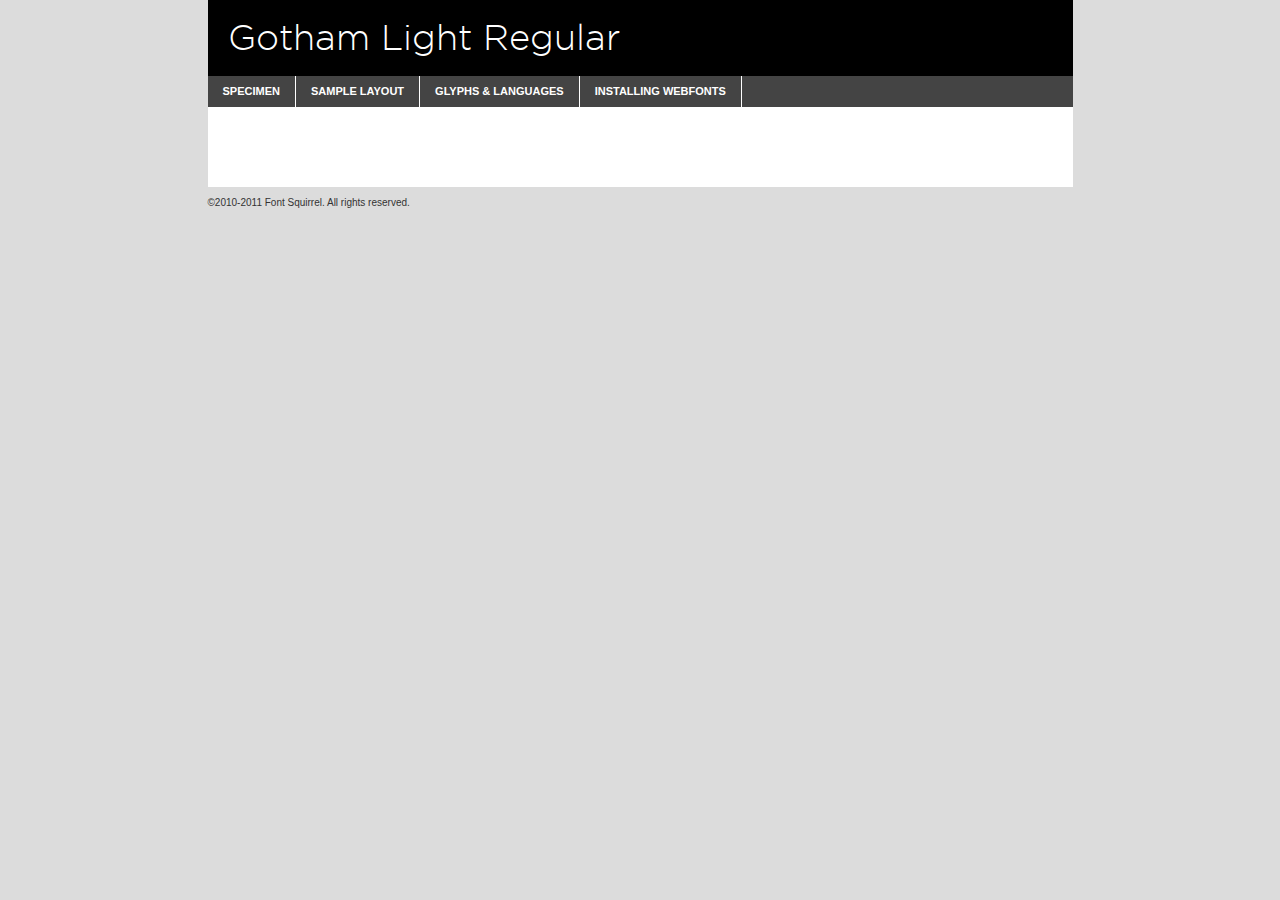
<file: recrutamento/css/fonts/gotham-light-demo.html>
<!DOCTYPE html PUBLIC "-//W3C//DTD XHTML 1.0 Transitional//EN"
	"http://www.w3.org/TR/xhtml1/DTD/xhtml1-transitional.dtd">

<html xmlns="http://www.w3.org/1999/xhtml" xml:lang="en" lang="en">
<head>
	<meta http-equiv="Content-Type" content="text/html; charset=utf-8" />
	<script src="http://ajax.googleapis.com/ajax/libs/jquery/1.7.2/jquery.min.js" type="text/javascript" charset="utf-8"></script>
	<script src="specimen_files/easytabs.js" type="text/javascript" charset="utf-8"></script>
	<link rel="stylesheet" href="specimen_files/specimen_stylesheet.css" type="text/css" charset="utf-8" />
	<link rel="stylesheet" href="stylesheet.css" type="text/css" charset="utf-8" />

	<style type="text/css">
					body{
				font-family: 'gotham_lightregular';
							}
		</style>

	<title>Gotham Light Regular Specimen</title>
	
	
	<script type="text/javascript" charset="utf-8">
		$(document).ready(function() {
			$('#container').easyTabs({defaultContent:1});
		});
	</script>
</head>

<body>
<div id="container">
	<div id="header">
		Gotham Light Regular	</div>
	<ul class="tabs">
		<li><a href="#specimen">Specimen</a></li>
		<li><a href="#layout">Sample Layout</a></li>
				<li><a href="#glyphs">Glyphs &amp; Languages</a></li>
		<li><a href="#installing">Installing Webfonts</a></li>
		
	</ul>
	
	<div id="main_content">

		
			<div id="specimen">
		
				<div class="section">
					<div class="grid12 firstcol">
						<div class="huge">AaBb</div>
					</div>
				</div>
		
				<div class="section">
					<div class="glyph_range">A&#x200B;B&#x200b;C&#x200b;D&#x200b;E&#x200b;F&#x200b;G&#x200b;H&#x200b;I&#x200b;J&#x200b;K&#x200b;L&#x200b;M&#x200b;N&#x200b;O&#x200b;P&#x200b;Q&#x200b;R&#x200b;S&#x200b;T&#x200b;U&#x200b;V&#x200b;W&#x200b;X&#x200b;Y&#x200b;Z&#x200b;a&#x200b;b&#x200b;c&#x200b;d&#x200b;e&#x200b;f&#x200b;g&#x200b;h&#x200b;i&#x200b;j&#x200b;k&#x200b;l&#x200b;m&#x200b;n&#x200b;o&#x200b;p&#x200b;q&#x200b;r&#x200b;s&#x200b;t&#x200b;u&#x200b;v&#x200b;w&#x200b;x&#x200b;y&#x200b;z&#x200b;1&#x200b;2&#x200b;3&#x200b;4&#x200b;5&#x200b;6&#x200b;7&#x200b;8&#x200b;9&#x200b;0&#x200b;&amp;&#x200b;.&#x200b;,&#x200b;?&#x200b;!&#x200b;&#64;&#x200b;(&#x200b;)&#x200b;#&#x200b;$&#x200b;%&#x200b;*&#x200b;+&#x200b;-&#x200b;=&#x200b;:&#x200b;;</div>
				</div>
				<div class="section">
					<div class="grid12 firstcol">
						<table class="sample_table">
							<tr><td>10</td><td class="size10">abcdefghijklmnopqrstuvwxyzABCDEFGHIJKLMNOPQRSTUVWXYZ0123456789abcdefghijklmnopqrstuvwxyzABCDEFGHIJKLMNOPQRSTUVWXYZ0123456789abcdefghijklmnopqrstuvwxyzABCDEFGHIJKLMNOPQRSTUVWXYZ</td></tr>
							<tr><td>11</td><td class="size11">abcdefghijklmnopqrstuvwxyzABCDEFGHIJKLMNOPQRSTUVWXYZ0123456789abcdefghijklmnopqrstuvwxyzABCDEFGHIJKLMNOPQRSTUVWXYZ0123456789abcdefghijklmnopqrstuvwxyzABCDEFGHIJKLMNOPQRSTUVWXYZ</td></tr>
							<tr><td>12</td><td class="size12">abcdefghijklmnopqrstuvwxyzABCDEFGHIJKLMNOPQRSTUVWXYZ0123456789abcdefghijklmnopqrstuvwxyzABCDEFGHIJKLMNOPQRSTUVWXYZ0123456789abcdefghijklmnopqrstuvwxyzABCDEFGHIJKLMNOPQRSTUVWXYZ</td></tr>
							<tr><td>13</td><td class="size13">abcdefghijklmnopqrstuvwxyzABCDEFGHIJKLMNOPQRSTUVWXYZ0123456789abcdefghijklmnopqrstuvwxyzABCDEFGHIJKLMNOPQRSTUVWXYZ0123456789abcdefghijklmnopqrstuvwxyzABCDEFGHIJKLMNOPQRSTUVWXYZ</td></tr>
							<tr><td>14</td><td class="size14">abcdefghijklmnopqrstuvwxyzABCDEFGHIJKLMNOPQRSTUVWXYZ0123456789abcdefghijklmnopqrstuvwxyzABCDEFGHIJKLMNOPQRSTUVWXYZ0123456789abcdefghijklmnopqrstuvwxyzABCDEFGHIJKLMNOPQRSTUVWXYZ</td></tr>
							<tr><td>16</td><td class="size16">abcdefghijklmnopqrstuvwxyzABCDEFGHIJKLMNOPQRSTUVWXYZ0123456789abcdefghijklmnopqrstuvwxyzABCDEFGHIJKLMNOPQRSTUVWXYZ</td></tr>
							<tr><td>18</td><td class="size18">abcdefghijklmnopqrstuvwxyzABCDEFGHIJKLMNOPQRSTUVWXYZ0123456789abcdefghijklmnopqrstuvwxyzABCDEFGHIJKLMNOPQRSTUVWXYZ</td></tr>
							<tr><td>20</td><td class="size20">abcdefghijklmnopqrstuvwxyzABCDEFGHIJKLMNOPQRSTUVWXYZ0123456789abcdefghijklmnopqrstuvwxyzABCDEFGHIJKLMNOPQRSTUVWXYZ</td></tr>
							<tr><td>24</td><td class="size24">abcdefghijklmnopqrstuvwxyzABCDEFGHIJKLMNOPQRSTUVWXYZ0123456789abcdefghijklmnopqrstuvwxyzABCDEFGHIJKLMNOPQRSTUVWXYZ</td></tr>
							<tr><td>30</td><td class="size30">abcdefghijklmnopqrstuvwxyzABCDEFGHIJKLMNOPQRSTUVWXYZ0123456789abcdefghijklmnopqrstuvwxyzABCDEFGHIJKLMNOPQRSTUVWXYZ</td></tr>
							<tr><td>36</td><td class="size36">abcdefghijklmnopqrstuvwxyzABCDEFGHIJKLMNOPQRSTUVWXYZ0123456789abcdefghijklmnopqrstuvwxyzABCDEFGHIJKLMNOPQRSTUVWXYZ</td></tr>
							<tr><td>48</td><td class="size48">abcdefghijklmnopqrstuvwxyzABCDEFGHIJKLMNOPQRSTUVWXYZ0123456789abcdefghijklmnopqrstuvwxyzABCDEFGHIJKLMNOPQRSTUVWXYZ</td></tr>
							<tr><td>60</td><td class="size60">abcdefghijklmnopqrstuvwxyzABCDEFGHIJKLMNOPQRSTUVWXYZ0123456789abcdefghijklmnopqrstuvwxyzABCDEFGHIJKLMNOPQRSTUVWXYZ</td></tr>
							<tr><td>72</td><td class="size72">abcdefghijklmnopqrstuvwxyzABCDEFGHIJKLMNOPQRSTUVWXYZ0123456789abcdefghijklmnopqrstuvwxyzABCDEFGHIJKLMNOPQRSTUVWXYZ</td></tr>
							<tr><td>90</td><td class="size90">abcdefghijklmnopqrstuvwxyzABCDEFGHIJKLMNOPQRSTUVWXYZ0123456789abcdefghijklmnopqrstuvwxyzABCDEFGHIJKLMNOPQRSTUVWXYZ</td></tr>
						</table>
				
					</div>
			
				</div>
		
		
		
								<div class="section" id="bodycomparison">


										<div id="xheight">
				<div class="fontbody">&#x25FC;&#x25FC;&#x25FC;&#x25FC;&#x25FC;&#x25FC;&#x25FC;&#x25FC;&#x25FC;&#x25FC;&#x25FC;&#x25FC;&#x25FC;&#x25FC;&#x25FC;&#x25FC;&#x25FC;&#x25FC;&#x25FC;&#x25FC;&#x25FC;&#x25FC;&#x25FC;&#x25FC;&#x25FC;&#x25FC;&#x25FC;&#x25FC;&#x25FC;&#x25FC;&#x25FC;&#x25FC;&#x25FC;&#x25FC;&#x25FC;&#x25FC;&#x25FC;&#x25FC;&#x25FC;&#x25FC;&#x25FC;&#x25FC;&#x25FC;&#x25FC;&#x25FC;&#x25FC;&#x25FC;&#x25FC;&#x25FC;&#x25FC;&#x25FC;&#x25FC;&#x25FC;&#x25FC;&#x25FC;&#x25FC;&#x25FC;&#x25FC;&#x25FC;&#x25FC;&#x25FC;&#x25FC;&#x25FC;&#x25FC;&#x25FC;&#x25FC;&#x25FC;&#x25FC;&#x25FC;&#x25FC;&#x25FC;&#x25FC;&#x25FC;&#x25FC;&#x25FC;&#x25FC;&#x25FC;&#x25FC;&#x25FC;&#x25FC;&#x25FC;&#x25FC;&#x25FC;&#x25FC;&#x25FC;&#x25FC;&#x25FC;&#x25FC;&#x25FC;&#x25FC;&#x25FC;&#x25FC;&#x25FC;&#x25FC;&#x25FC;&#x25FC;&#x25FC;&#x25FC;&#x25FC;body</div><div class="arialbody">body</div><div class="verdanabody">body</div><div class="georgiabody">body</div></div>
										<div class="fontbody" style="z-index:1">
											body<span>Gotham Light Regular</span>
										</div>
										<div class="arialbody" style="z-index:1">
											body<span>Arial</span>
										</div>
										<div class="verdanabody" style="z-index:1">
											body<span>Verdana</span>
										</div>
										<div class="georgiabody" style="z-index:1">
											body<span>Georgia</span>
										</div>



								</div>
		
		
				<div class="section psample psample_row1" id="">
					
					<div class="grid2 firstcol">
						<p class="size10"><span>10.</span>Aenean lacinia bibendum nulla sed consectetur. Fusce dapibus, tellus ac cursus commodo, tortor mauris condimentum nibh, ut fermentum massa justo sit amet risus. Nullam id dolor id nibh ultricies vehicula ut id elit. Cum sociis natoque penatibus et magnis dis parturient montes, nascetur ridiculus mus. Nulla vitae elit libero, a pharetra augue.</p>
			
					</div>
					<div class="grid3">
						<p class="size11"><span>11.</span>Aenean lacinia bibendum nulla sed consectetur. Fusce dapibus, tellus ac cursus commodo, tortor mauris condimentum nibh, ut fermentum massa justo sit amet risus. Nullam id dolor id nibh ultricies vehicula ut id elit. Cum sociis natoque penatibus et magnis dis parturient montes, nascetur ridiculus mus. Nulla vitae elit libero, a pharetra augue.</p>
			
					</div>
					<div class="grid3">
						<p class="size12"><span>12.</span>Aenean lacinia bibendum nulla sed consectetur. Fusce dapibus, tellus ac cursus commodo, tortor mauris condimentum nibh, ut fermentum massa justo sit amet risus. Nullam id dolor id nibh ultricies vehicula ut id elit. Cum sociis natoque penatibus et magnis dis parturient montes, nascetur ridiculus mus. Nulla vitae elit libero, a pharetra augue.</p>
			
					</div>
					<div class="grid4">
						<p class="size13"><span>13.</span>Aenean lacinia bibendum nulla sed consectetur. Fusce dapibus, tellus ac cursus commodo, tortor mauris condimentum nibh, ut fermentum massa justo sit amet risus. Nullam id dolor id nibh ultricies vehicula ut id elit. Cum sociis natoque penatibus et magnis dis parturient montes, nascetur ridiculus mus. Nulla vitae elit libero, a pharetra augue.</p>
			
					</div>
					<div class="white_blend"></div>
					
				</div>
				<div class="section psample psample_row2" id="">
					<div class="grid3 firstcol">
						<p class="size14"><span>14.</span>Aenean lacinia bibendum nulla sed consectetur. Fusce dapibus, tellus ac cursus commodo, tortor mauris condimentum nibh, ut fermentum massa justo sit amet risus. Nullam id dolor id nibh ultricies vehicula ut id elit. Cum sociis natoque penatibus et magnis dis parturient montes, nascetur ridiculus mus. Nulla vitae elit libero, a pharetra augue.</p>
			
					</div>
					<div class="grid4">
						<p class="size16"><span>16.</span>Aenean lacinia bibendum nulla sed consectetur. Fusce dapibus, tellus ac cursus commodo, tortor mauris condimentum nibh, ut fermentum massa justo sit amet risus. Nullam id dolor id nibh ultricies vehicula ut id elit. Cum sociis natoque penatibus et magnis dis parturient montes, nascetur ridiculus mus. Nulla vitae elit libero, a pharetra augue.</p>
			
					</div>
					<div class="grid5">
						<p class="size18"><span>18.</span>Aenean lacinia bibendum nulla sed consectetur. Fusce dapibus, tellus ac cursus commodo, tortor mauris condimentum nibh, ut fermentum massa justo sit amet risus. Nullam id dolor id nibh ultricies vehicula ut id elit. Cum sociis natoque penatibus et magnis dis parturient montes, nascetur ridiculus mus. Nulla vitae elit libero, a pharetra augue.</p>
			
					</div>

					<div class="white_blend"></div>

				</div>
				
				<div class="section psample psample_row3" id="">
					<div class="grid5 firstcol">
						<p class="size20"><span>20.</span>Aenean lacinia bibendum nulla sed consectetur. Fusce dapibus, tellus ac cursus commodo, tortor mauris condimentum nibh, ut fermentum massa justo sit amet risus. Nullam id dolor id nibh ultricies vehicula ut id elit. Cum sociis natoque penatibus et magnis dis parturient montes, nascetur ridiculus mus. Nulla vitae elit libero, a pharetra augue.</p>
					</div>
					<div class="grid7">
						<p class="size24"><span>24.</span>Aenean lacinia bibendum nulla sed consectetur. Fusce dapibus, tellus ac cursus commodo, tortor mauris condimentum nibh, ut fermentum massa justo sit amet risus. Nullam id dolor id nibh ultricies vehicula ut id elit. Cum sociis natoque penatibus et magnis dis parturient montes, nascetur ridiculus mus. Nulla vitae elit libero, a pharetra augue.</p>
					</div>
					
					<div class="white_blend"></div>
					
				</div>
				
				<div class="section psample psample_row4" id="">
					<div class="grid12 firstcol">
						<p class="size30"><span>30.</span>Aenean lacinia bibendum nulla sed consectetur. Fusce dapibus, tellus ac cursus commodo, tortor mauris condimentum nibh, ut fermentum massa justo sit amet risus. Nullam id dolor id nibh ultricies vehicula ut id elit. Cum sociis natoque penatibus et magnis dis parturient montes, nascetur ridiculus mus. Nulla vitae elit libero, a pharetra augue.</p>
					</div>
					<div class="white_blend"></div>
					
				</div>
				
				
				
				<div class="section psample psample_row1 fullreverse">
					<div class="grid2 firstcol">
						<p class="size10"><span>10.</span>Aenean lacinia bibendum nulla sed consectetur. Fusce dapibus, tellus ac cursus commodo, tortor mauris condimentum nibh, ut fermentum massa justo sit amet risus. Nullam id dolor id nibh ultricies vehicula ut id elit. Cum sociis natoque penatibus et magnis dis parturient montes, nascetur ridiculus mus. Nulla vitae elit libero, a pharetra augue.</p>
			
					</div>
					<div class="grid3">
						<p class="size11"><span>11.</span>Aenean lacinia bibendum nulla sed consectetur. Fusce dapibus, tellus ac cursus commodo, tortor mauris condimentum nibh, ut fermentum massa justo sit amet risus. Nullam id dolor id nibh ultricies vehicula ut id elit. Cum sociis natoque penatibus et magnis dis parturient montes, nascetur ridiculus mus. Nulla vitae elit libero, a pharetra augue.</p>
			
					</div>
					<div class="grid3">
						<p class="size12"><span>12.</span>Aenean lacinia bibendum nulla sed consectetur. Fusce dapibus, tellus ac cursus commodo, tortor mauris condimentum nibh, ut fermentum massa justo sit amet risus. Nullam id dolor id nibh ultricies vehicula ut id elit. Cum sociis natoque penatibus et magnis dis parturient montes, nascetur ridiculus mus. Nulla vitae elit libero, a pharetra augue.</p>
			
					</div>
					<div class="grid4">
						<p class="size13"><span>13.</span>Aenean lacinia bibendum nulla sed consectetur. Fusce dapibus, tellus ac cursus commodo, tortor mauris condimentum nibh, ut fermentum massa justo sit amet risus. Nullam id dolor id nibh ultricies vehicula ut id elit. Cum sociis natoque penatibus et magnis dis parturient montes, nascetur ridiculus mus. Nulla vitae elit libero, a pharetra augue.</p>
			
					</div>
					<div class="black_blend"></div>
					
				</div>
				
				<div class="section psample psample_row2 fullreverse">
					<div class="grid3 firstcol">
						<p class="size14"><span>14.</span>Aenean lacinia bibendum nulla sed consectetur. Fusce dapibus, tellus ac cursus commodo, tortor mauris condimentum nibh, ut fermentum massa justo sit amet risus. Nullam id dolor id nibh ultricies vehicula ut id elit. Cum sociis natoque penatibus et magnis dis parturient montes, nascetur ridiculus mus. Nulla vitae elit libero, a pharetra augue.</p>
			
					</div>
					<div class="grid4">
						<p class="size16"><span>16.</span>Aenean lacinia bibendum nulla sed consectetur. Fusce dapibus, tellus ac cursus commodo, tortor mauris condimentum nibh, ut fermentum massa justo sit amet risus. Nullam id dolor id nibh ultricies vehicula ut id elit. Cum sociis natoque penatibus et magnis dis parturient montes, nascetur ridiculus mus. Nulla vitae elit libero, a pharetra augue.</p>
			
					</div>
					<div class="grid5">
						<p class="size18"><span>18.</span>Aenean lacinia bibendum nulla sed consectetur. Fusce dapibus, tellus ac cursus commodo, tortor mauris condimentum nibh, ut fermentum massa justo sit amet risus. Nullam id dolor id nibh ultricies vehicula ut id elit. Cum sociis natoque penatibus et magnis dis parturient montes, nascetur ridiculus mus. Nulla vitae elit libero, a pharetra augue.</p>
			
					</div>
					<div class="black_blend"></div>

				</div>
				
				<div class="section psample fullreverse psample_row3" id="">
					<div class="grid5 firstcol">
						<p class="size20"><span>20.</span>Aenean lacinia bibendum nulla sed consectetur. Fusce dapibus, tellus ac cursus commodo, tortor mauris condimentum nibh, ut fermentum massa justo sit amet risus. Nullam id dolor id nibh ultricies vehicula ut id elit. Cum sociis natoque penatibus et magnis dis parturient montes, nascetur ridiculus mus. Nulla vitae elit libero, a pharetra augue.</p>
					</div>
					<div class="grid7">
						<p class="size24"><span>24.</span>Aenean lacinia bibendum nulla sed consectetur. Fusce dapibus, tellus ac cursus commodo, tortor mauris condimentum nibh, ut fermentum massa justo sit amet risus. Nullam id dolor id nibh ultricies vehicula ut id elit. Cum sociis natoque penatibus et magnis dis parturient montes, nascetur ridiculus mus. Nulla vitae elit libero, a pharetra augue.</p>
					</div>
					
					<div class="black_blend"></div>
					
				</div>
				
				<div class="section psample fullreverse psample_row4" id="" style="border-bottom: 20px #000 solid;">
					<div class="grid12 firstcol">
						<p class="size30"><span>30.</span>Aenean lacinia bibendum nulla sed consectetur. Fusce dapibus, tellus ac cursus commodo, tortor mauris condimentum nibh, ut fermentum massa justo sit amet risus. Nullam id dolor id nibh ultricies vehicula ut id elit. Cum sociis natoque penatibus et magnis dis parturient montes, nascetur ridiculus mus. Nulla vitae elit libero, a pharetra augue.</p>
					</div>
					<div class="black_blend"></div>
					
				</div>
				
				
				
				
			</div>
			
			<div id="layout">
				
				<div class="section">
					
					<div class="grid12 firstcol">
						<h1>Lorem Ipsum Dolor</h1>
						<h2>Etiam porta sem malesuada magna mollis euismod</h2>
						
						<p class="byline">By <a href="#link">Aenean Lacinia</a></p>
					</div>
				</div>
				<div class="section">
					<div class="grid8 firstcol">
						<p class="large">Donec sed odio dui. Morbi leo risus, porta ac consectetur ac, vestibulum at eros. Fusce dapibus, tellus ac cursus commodo, tortor mauris condimentum nibh, ut fermentum massa justo sit amet risus. </p>

						
						<h3>Pellentesque ornare sem</h3>

						<p>Maecenas sed diam eget risus varius blandit sit amet non magna. Maecenas faucibus mollis interdum. Donec ullamcorper nulla non metus auctor fringilla. Nullam id dolor id nibh ultricies vehicula ut id elit. Nullam id dolor id nibh ultricies vehicula ut id elit. </p>

						<p>Aenean eu leo quam. Pellentesque ornare sem lacinia quam venenatis vestibulum. Lorem ipsum dolor sit amet, consectetur adipiscing elit. Cum sociis natoque penatibus et magnis dis parturient montes, nascetur ridiculus mus. </p>

						<p>Nulla vitae elit libero, a pharetra augue. Praesent commodo cursus magna, vel scelerisque nisl consectetur et. Aenean lacinia bibendum nulla sed consectetur. </p>

						<p>Nullam quis risus eget urna mollis ornare vel eu leo. Nullam quis risus eget urna mollis ornare vel eu leo. Maecenas sed diam eget risus varius blandit sit amet non magna. Donec ullamcorper nulla non metus auctor fringilla. </p>

						<h3>Cras mattis consectetur</h3>

						<p>Aenean eu leo quam. Pellentesque ornare sem lacinia quam venenatis vestibulum. Aenean lacinia bibendum nulla sed consectetur. Integer posuere erat a ante venenatis dapibus posuere velit aliquet. Cras mattis consectetur purus sit amet fermentum. </p>

						<p>Nullam id dolor id nibh ultricies vehicula ut id elit. Nullam quis risus eget urna mollis ornare vel eu leo. Cras mattis consectetur purus sit amet fermentum.</p>
					</div>
					
					<div class="grid4 sidebar">
						
						<div class="box reverse">
							<p class="last">Nullam quis risus eget urna mollis ornare vel eu leo. Donec ullamcorper nulla non metus auctor fringilla. Cras mattis consectetur purus sit amet fermentum. Sed posuere consectetur est at lobortis. Lorem ipsum dolor sit amet, consectetur adipiscing elit. </p>
						</div>
						
						<p class="caption">Maecenas sed diam eget risus varius.</p>

						<p>Vestibulum id ligula porta felis euismod semper. Integer posuere erat a ante venenatis dapibus posuere velit aliquet. Vestibulum id ligula porta felis euismod semper. Sed posuere consectetur est at lobortis. Maecenas sed diam eget risus varius blandit sit amet non magna. Fusce dapibus, tellus ac cursus commodo, tortor mauris condimentum nibh, ut fermentum massa justo sit amet risus. </p>

					

						<p>Duis mollis, est non commodo luctus, nisi erat porttitor ligula, eget lacinia odio sem nec elit. Aenean lacinia bibendum nulla sed consectetur. Vivamus sagittis lacus vel augue laoreet rutrum faucibus dolor auctor. Aenean lacinia bibendum nulla sed consectetur. Nullam quis risus eget urna mollis ornare vel eu leo. </p>

						<p>Praesent commodo cursus magna, vel scelerisque nisl consectetur et. Donec ullamcorper nulla non metus auctor fringilla. Maecenas faucibus mollis interdum. Fusce dapibus, tellus ac cursus commodo, tortor mauris condimentum nibh, ut fermentum massa justo sit amet risus. </p>

					</div>
				</div>
				
			</div>


			



		<div id="glyphs">
			<div class="section">
				<div class="grid12 firstcol">
			
				<h1>Language Support</h1>
				<p>The subset of Gotham Light Regular in this kit supports the following languages:<br />
			
					Albanian, Basque, Breton, Chamorro, Danish, Dutch, English, Faroese, Finnish, French, Frisian, Galician, German, Icelandic, Italian, Malagasy, Norwegian, Portuguese, Spanish, Swedish				</p>
				<h1>Glyph Chart</h1>
				<p>The subset of Gotham Light Regular in this kit includes all the glyphs listed below. Unicode entities are included above each glyph to help you insert individual characters into your layout.</p>
				<div id="glyph_chart">
			
																														 <div><p>&amp;#13;</p>&#13;</div>
																				 <div><p>&amp;#32;</p>&#32;</div>
																				 <div><p>&amp;#33;</p>&#33;</div>
																				 <div><p>&amp;#34;</p>&#34;</div>
																				 <div><p>&amp;#35;</p>&#35;</div>
																				 <div><p>&amp;#36;</p>&#36;</div>
																				 <div><p>&amp;#37;</p>&#37;</div>
																				 <div><p>&amp;#38;</p>&#38;</div>
																				 <div><p>&amp;#39;</p>&#39;</div>
																				 <div><p>&amp;#40;</p>&#40;</div>
																				 <div><p>&amp;#41;</p>&#41;</div>
																				 <div><p>&amp;#42;</p>&#42;</div>
																				 <div><p>&amp;#43;</p>&#43;</div>
																				 <div><p>&amp;#44;</p>&#44;</div>
																				 <div><p>&amp;#45;</p>&#45;</div>
																				 <div><p>&amp;#46;</p>&#46;</div>
																				 <div><p>&amp;#47;</p>&#47;</div>
																				 <div><p>&amp;#48;</p>&#48;</div>
																				 <div><p>&amp;#49;</p>&#49;</div>
																				 <div><p>&amp;#50;</p>&#50;</div>
																				 <div><p>&amp;#51;</p>&#51;</div>
																				 <div><p>&amp;#52;</p>&#52;</div>
																				 <div><p>&amp;#53;</p>&#53;</div>
																				 <div><p>&amp;#54;</p>&#54;</div>
																				 <div><p>&amp;#55;</p>&#55;</div>
																				 <div><p>&amp;#56;</p>&#56;</div>
																				 <div><p>&amp;#57;</p>&#57;</div>
																				 <div><p>&amp;#58;</p>&#58;</div>
																				 <div><p>&amp;#59;</p>&#59;</div>
																				 <div><p>&amp;#60;</p>&#60;</div>
																				 <div><p>&amp;#61;</p>&#61;</div>
																				 <div><p>&amp;#62;</p>&#62;</div>
																				 <div><p>&amp;#63;</p>&#63;</div>
																				 <div><p>&amp;#64;</p>&#64;</div>
																				 <div><p>&amp;#65;</p>&#65;</div>
																				 <div><p>&amp;#66;</p>&#66;</div>
																				 <div><p>&amp;#67;</p>&#67;</div>
																				 <div><p>&amp;#68;</p>&#68;</div>
																				 <div><p>&amp;#69;</p>&#69;</div>
																				 <div><p>&amp;#70;</p>&#70;</div>
																				 <div><p>&amp;#71;</p>&#71;</div>
																				 <div><p>&amp;#72;</p>&#72;</div>
																				 <div><p>&amp;#73;</p>&#73;</div>
																				 <div><p>&amp;#74;</p>&#74;</div>
																				 <div><p>&amp;#75;</p>&#75;</div>
																				 <div><p>&amp;#76;</p>&#76;</div>
																				 <div><p>&amp;#77;</p>&#77;</div>
																				 <div><p>&amp;#78;</p>&#78;</div>
																				 <div><p>&amp;#79;</p>&#79;</div>
																				 <div><p>&amp;#80;</p>&#80;</div>
																				 <div><p>&amp;#81;</p>&#81;</div>
																				 <div><p>&amp;#82;</p>&#82;</div>
																				 <div><p>&amp;#83;</p>&#83;</div>
																				 <div><p>&amp;#84;</p>&#84;</div>
																				 <div><p>&amp;#85;</p>&#85;</div>
																				 <div><p>&amp;#86;</p>&#86;</div>
																				 <div><p>&amp;#87;</p>&#87;</div>
																				 <div><p>&amp;#88;</p>&#88;</div>
																				 <div><p>&amp;#89;</p>&#89;</div>
																				 <div><p>&amp;#90;</p>&#90;</div>
																				 <div><p>&amp;#91;</p>&#91;</div>
																				 <div><p>&amp;#92;</p>&#92;</div>
																				 <div><p>&amp;#93;</p>&#93;</div>
																				 <div><p>&amp;#94;</p>&#94;</div>
																				 <div><p>&amp;#95;</p>&#95;</div>
																				 <div><p>&amp;#96;</p>&#96;</div>
																				 <div><p>&amp;#97;</p>&#97;</div>
																				 <div><p>&amp;#98;</p>&#98;</div>
																				 <div><p>&amp;#99;</p>&#99;</div>
																				 <div><p>&amp;#100;</p>&#100;</div>
																				 <div><p>&amp;#101;</p>&#101;</div>
																				 <div><p>&amp;#102;</p>&#102;</div>
																				 <div><p>&amp;#103;</p>&#103;</div>
																				 <div><p>&amp;#104;</p>&#104;</div>
																				 <div><p>&amp;#105;</p>&#105;</div>
																				 <div><p>&amp;#106;</p>&#106;</div>
																				 <div><p>&amp;#107;</p>&#107;</div>
																				 <div><p>&amp;#108;</p>&#108;</div>
																				 <div><p>&amp;#109;</p>&#109;</div>
																				 <div><p>&amp;#110;</p>&#110;</div>
																				 <div><p>&amp;#111;</p>&#111;</div>
																				 <div><p>&amp;#112;</p>&#112;</div>
																				 <div><p>&amp;#113;</p>&#113;</div>
																				 <div><p>&amp;#114;</p>&#114;</div>
																				 <div><p>&amp;#115;</p>&#115;</div>
																				 <div><p>&amp;#116;</p>&#116;</div>
																				 <div><p>&amp;#117;</p>&#117;</div>
																				 <div><p>&amp;#118;</p>&#118;</div>
																				 <div><p>&amp;#119;</p>&#119;</div>
																				 <div><p>&amp;#120;</p>&#120;</div>
																				 <div><p>&amp;#121;</p>&#121;</div>
																				 <div><p>&amp;#122;</p>&#122;</div>
																				 <div><p>&amp;#123;</p>&#123;</div>
																				 <div><p>&amp;#124;</p>&#124;</div>
																				 <div><p>&amp;#125;</p>&#125;</div>
																				 <div><p>&amp;#126;</p>&#126;</div>
																				 <div><p>&amp;#160;</p>&#160;</div>
																				 <div><p>&amp;#161;</p>&#161;</div>
																				 <div><p>&amp;#162;</p>&#162;</div>
																				 <div><p>&amp;#163;</p>&#163;</div>
																				 <div><p>&amp;#164;</p>&#164;</div>
																				 <div><p>&amp;#165;</p>&#165;</div>
																				 <div><p>&amp;#167;</p>&#167;</div>
																				 <div><p>&amp;#168;</p>&#168;</div>
																				 <div><p>&amp;#169;</p>&#169;</div>
																				 <div><p>&amp;#170;</p>&#170;</div>
																				 <div><p>&amp;#171;</p>&#171;</div>
																				 <div><p>&amp;#173;</p>&#173;</div>
																				 <div><p>&amp;#174;</p>&#174;</div>
																				 <div><p>&amp;#175;</p>&#175;</div>
																				 <div><p>&amp;#176;</p>&#176;</div>
																				 <div><p>&amp;#177;</p>&#177;</div>
																				 <div><p>&amp;#180;</p>&#180;</div>
																				 <div><p>&amp;#182;</p>&#182;</div>
																				 <div><p>&amp;#183;</p>&#183;</div>
																				 <div><p>&amp;#184;</p>&#184;</div>
																				 <div><p>&amp;#186;</p>&#186;</div>
																				 <div><p>&amp;#187;</p>&#187;</div>
																				 <div><p>&amp;#191;</p>&#191;</div>
																				 <div><p>&amp;#192;</p>&#192;</div>
																				 <div><p>&amp;#193;</p>&#193;</div>
																				 <div><p>&amp;#194;</p>&#194;</div>
																				 <div><p>&amp;#195;</p>&#195;</div>
																				 <div><p>&amp;#196;</p>&#196;</div>
																				 <div><p>&amp;#197;</p>&#197;</div>
																				 <div><p>&amp;#198;</p>&#198;</div>
																				 <div><p>&amp;#199;</p>&#199;</div>
																				 <div><p>&amp;#200;</p>&#200;</div>
																				 <div><p>&amp;#201;</p>&#201;</div>
																				 <div><p>&amp;#202;</p>&#202;</div>
																				 <div><p>&amp;#203;</p>&#203;</div>
																				 <div><p>&amp;#204;</p>&#204;</div>
																				 <div><p>&amp;#205;</p>&#205;</div>
																				 <div><p>&amp;#206;</p>&#206;</div>
																				 <div><p>&amp;#207;</p>&#207;</div>
																				 <div><p>&amp;#208;</p>&#208;</div>
																				 <div><p>&amp;#209;</p>&#209;</div>
																				 <div><p>&amp;#210;</p>&#210;</div>
																				 <div><p>&amp;#211;</p>&#211;</div>
																				 <div><p>&amp;#212;</p>&#212;</div>
																				 <div><p>&amp;#213;</p>&#213;</div>
																				 <div><p>&amp;#214;</p>&#214;</div>
																				 <div><p>&amp;#216;</p>&#216;</div>
																				 <div><p>&amp;#217;</p>&#217;</div>
																				 <div><p>&amp;#218;</p>&#218;</div>
																				 <div><p>&amp;#219;</p>&#219;</div>
																				 <div><p>&amp;#220;</p>&#220;</div>
																				 <div><p>&amp;#221;</p>&#221;</div>
																				 <div><p>&amp;#222;</p>&#222;</div>
																				 <div><p>&amp;#223;</p>&#223;</div>
																				 <div><p>&amp;#224;</p>&#224;</div>
																				 <div><p>&amp;#225;</p>&#225;</div>
																				 <div><p>&amp;#226;</p>&#226;</div>
																				 <div><p>&amp;#227;</p>&#227;</div>
																				 <div><p>&amp;#228;</p>&#228;</div>
																				 <div><p>&amp;#229;</p>&#229;</div>
																				 <div><p>&amp;#230;</p>&#230;</div>
																				 <div><p>&amp;#231;</p>&#231;</div>
																				 <div><p>&amp;#232;</p>&#232;</div>
																				 <div><p>&amp;#233;</p>&#233;</div>
																				 <div><p>&amp;#234;</p>&#234;</div>
																				 <div><p>&amp;#235;</p>&#235;</div>
																				 <div><p>&amp;#236;</p>&#236;</div>
																				 <div><p>&amp;#237;</p>&#237;</div>
																				 <div><p>&amp;#238;</p>&#238;</div>
																				 <div><p>&amp;#239;</p>&#239;</div>
																				 <div><p>&amp;#240;</p>&#240;</div>
																				 <div><p>&amp;#241;</p>&#241;</div>
																				 <div><p>&amp;#242;</p>&#242;</div>
																				 <div><p>&amp;#243;</p>&#243;</div>
																				 <div><p>&amp;#244;</p>&#244;</div>
																				 <div><p>&amp;#245;</p>&#245;</div>
																				 <div><p>&amp;#246;</p>&#246;</div>
																				 <div><p>&amp;#248;</p>&#248;</div>
																				 <div><p>&amp;#249;</p>&#249;</div>
																				 <div><p>&amp;#250;</p>&#250;</div>
																				 <div><p>&amp;#251;</p>&#251;</div>
																				 <div><p>&amp;#252;</p>&#252;</div>
																				 <div><p>&amp;#253;</p>&#253;</div>
																				 <div><p>&amp;#254;</p>&#254;</div>
																				 <div><p>&amp;#255;</p>&#255;</div>
																				 <div><p>&amp;#338;</p>&#338;</div>
																				 <div><p>&amp;#339;</p>&#339;</div>
																				 <div><p>&amp;#376;</p>&#376;</div>
																				 <div><p>&amp;#710;</p>&#710;</div>
																				 <div><p>&amp;#732;</p>&#732;</div>
																				 <div><p>&amp;#8192;</p>&#8192;</div>
																				 <div><p>&amp;#8193;</p>&#8193;</div>
																				 <div><p>&amp;#8194;</p>&#8194;</div>
																				 <div><p>&amp;#8195;</p>&#8195;</div>
																				 <div><p>&amp;#8196;</p>&#8196;</div>
																				 <div><p>&amp;#8197;</p>&#8197;</div>
																				 <div><p>&amp;#8198;</p>&#8198;</div>
																				 <div><p>&amp;#8199;</p>&#8199;</div>
																				 <div><p>&amp;#8200;</p>&#8200;</div>
																				 <div><p>&amp;#8201;</p>&#8201;</div>
																				 <div><p>&amp;#8202;</p>&#8202;</div>
																				 <div><p>&amp;#8208;</p>&#8208;</div>
																				 <div><p>&amp;#8209;</p>&#8209;</div>
																				 <div><p>&amp;#8210;</p>&#8210;</div>
																				 <div><p>&amp;#8211;</p>&#8211;</div>
																				 <div><p>&amp;#8212;</p>&#8212;</div>
																				 <div><p>&amp;#8216;</p>&#8216;</div>
																				 <div><p>&amp;#8217;</p>&#8217;</div>
																				 <div><p>&amp;#8218;</p>&#8218;</div>
																				 <div><p>&amp;#8220;</p>&#8220;</div>
																				 <div><p>&amp;#8221;</p>&#8221;</div>
																				 <div><p>&amp;#8222;</p>&#8222;</div>
																				 <div><p>&amp;#8226;</p>&#8226;</div>
																				 <div><p>&amp;#8230;</p>&#8230;</div>
																				 <div><p>&amp;#8239;</p>&#8239;</div>
																				 <div><p>&amp;#8249;</p>&#8249;</div>
																				 <div><p>&amp;#8250;</p>&#8250;</div>
																				 <div><p>&amp;#8287;</p>&#8287;</div>
																				 <div><p>&amp;#8482;</p>&#8482;</div>
																				 <div><p>&amp;#9724;</p>&#9724;</div>
																				 <div><p>&amp;#64257;</p>&#64257;</div>
																				 <div><p>&amp;#64258;</p>&#64258;</div>
																												</div>	
				</div>
		
		
			</div>
		</div>
		
		
		<div id="specs">
			
		</div>
	
		<div id="installing">
			<div class="section">
				<div class="grid7 firstcol">
					<h1>Installing Webfonts</h1>
					
					<p>Webfonts are supported by all major browser platforms but not all in the same way. There are currently four different font formats that must be included in order to target all browsers. This includes TTF, WOFF, EOT and SVG.</p>
					
					<h2>1. Upload your webfonts</h2>
					<p>You must upload your webfont kit to your website. They should be in or near the same directory as your CSS files.</p>
					
					<h2>2. Include the webfont stylesheet</h2>
					<p>A special CSS @font-face declaration helps the various browsers select the appropriate font it needs without causing you a bunch of headaches. Learn more about this syntax by reading the <a href="http://www.fontspring.com/blog/further-hardening-of-the-bulletproof-syntax">Fontspring blog post</a> about it. The code for it is as follows:</p>


<code>
@font-face{ 
	font-family: 'MyWebFont';
	src: url('WebFont.eot');
	src: url('WebFont.eot?#iefix') format('embedded-opentype'),
	     url('WebFont.woff') format('woff'),
	     url('WebFont.ttf') format('truetype'),
	     url('WebFont.svg#webfont') format('svg');
}
</code>

	<p>We've already gone ahead and generated the code for you. All you have to do is link to the stylesheet in your HTML, like this:</p>
	<code>&lt;link rel=&quot;stylesheet&quot; href=&quot;stylesheet.css&quot; type=&quot;text/css&quot; charset=&quot;utf-8&quot; /&gt;</code>

					<h2>3. Modify your own stylesheet</h2>
					<p>To take advantage of your new fonts, you must tell your stylesheet to use them. Look at the original @font-face declaration above and find the property called "font-family." The name linked there will be what you use to reference the font. Prepend that webfont name to the font stack in the "font-family" property, inside the selector you want to change. For example:</p>
<code>p { font-family: 'WebFont', Arial, sans-serif; }</code>

<h2>4. Test</h2>
<p>Getting webfonts to work cross-browser <em>can</em> be tricky. Use the information in the sidebar to help you if you find that fonts aren't loading in a particular browser.</p>
				</div>
				
				<div class="grid5 sidebar">
					<div class="box">
						<h2>Troubleshooting<br />Font-Face Problems</h2>
						<p>Having trouble getting your webfonts to load in your new website? Here are some tips to sort out what might be the problem.</p>

						<h3>Fonts not showing in any browser</h3>

						<p>This sounds like you need to work on the plumbing. You either did not upload the fonts to the correct directory, or you did not link the fonts properly in the CSS. If you've confirmed that all this is correct and you still have a problem, take a look at your .htaccess file and see if requests are getting intercepted.</p>

						<h3>Fonts not loading in iPhone or iPad</h3>

						<p>The most common problem here is that you are serving the fonts from an IIS server. IIS refuses to serve files that have unknown MIME types. If that is the case, you must set the MIME type for SVG to "image/svg+xml" in the server settings. Follow these instructions from Microsoft if you need help.</p>

						<h3>Fonts not loading in Firefox</h3>

						<p>The primary reason for this failure? You are still using a version Firefox older than 3.5. So upgrade already! If that isn't it, then you are very likely serving fonts from a different domain. Firefox requires that all font assets be served from the same domain. Lastly it is possible that you need to add WOFF to your list of MIME types (if you are serving via IIS.)</p>

						<h3>Fonts not loading in IE</h3>

						<p>Are you looking at Internet Explorer on an actual Windows machine or are you cheating by using a service like Adobe BrowserLab? Many of these screenshot services do not render @font-face for IE. Best to test it on a real machine.</p>

						<h3>Fonts not loading in IE9</h3>

						<p>IE9, like Firefox, requires that fonts be served from the same domain as the website. Make sure that is the case.</p>
					</div>
				</div>
			</div>
			
		</div>
	
	</div>
	<div id="footer">
		<p>&copy;2010-2011 Font Squirrel. All rights reserved.</p>
	</div>
</div>
</body>
</html>
</file>
<file: recrutamento/css/fonts/stylesheet.css>
/* Generated by Font Squirrel (http://www.fontsquirrel.com) on April 2, 2014 */



@font-face {
    font-family: 'gotham_boldregular';
    src: url('gotham-bold-webfont.eot');
    src: url('gotham-bold-webfont.eot?#iefix') format('embedded-opentype'),
         url('gotham-bold-webfont.woff') format('woff'),
         url('gotham-bold-webfont.ttf') format('truetype'),
         url('gotham-bold-webfont.svg#gotham_boldregular') format('svg');
    font-weight: normal;
    font-style: normal;

}




@font-face {
    font-family: 'gotham_bookregular';
    src: url('gotham-book-webfont.eot');
    src: url('gotham-book-webfont.eot?#iefix') format('embedded-opentype'),
         url('gotham-book-webfont.woff') format('woff'),
         url('gotham-book-webfont.ttf') format('truetype'),
         url('gotham-book-webfont.svg#gotham_bookregular') format('svg');
    font-weight: normal;
    font-style: normal;

}




@font-face {
    font-family: 'gotham_lightregular';
    src: url('gotham-light-webfont.eot');
    src: url('gotham-light-webfont.eot?#iefix') format('embedded-opentype'),
         url('gotham-light-webfont.woff') format('woff'),
         url('gotham-light-webfont.ttf') format('truetype'),
         url('gotham-light-webfont.svg#gotham_lightregular') format('svg');
    font-weight: normal;
    font-style: normal;

}
</file>
<file: recrutamento/css/main.css>
@font-face {
    font-family: 'AvenirBlack';
    src: url('fonts/avenir/avenirltstd-black.eot');
    src: url('fonts/avenir/avenirltstd-black.eot') format('embedded-opentype'),
         url('fonts/avenir/avenirltstd-black.woff2') format('woff2'),
         url('fonts/avenir/avenirltstd-black.woff') format('woff'),
         url('fonts/avenir/avenirltstd-black.ttf') format('truetype'),
         url('fonts/avenir/avenirltstd-black.svg#AvenirLTStd95Black') format('svg');
}
@font-face {
    font-family: 'AvenirBook';
    src: url('fonts/avenir/avenirltstd-book.eot');
    src: url('fonts/avenir/avenirltstd-book.eot') format('embedded-opentype'),
         url('fonts/avenir/avenirltstd-book.woff2') format('woff2'),
         url('fonts/avenir/avenirltstd-book.woff') format('woff'),
         url('fonts/avenir/avenirltstd-book.ttf') format('truetype'),
         url('fonts/avenir/avenirltstd-book.svg#AvenirLTStd45Book') format('svg');
}
@font-face {
    font-family: 'AvenirBlackOblique';
    src: url('fonts/avenir/avenirltstd-blackoblique.eot');
    src: url('fonts/avenir/avenirltstd-blackoblique.eot') format('embedded-opentype'),
         url('fonts/avenir/avenirltstd-blackoblique.woff2') format('woff2'),
         url('fonts/avenir/avenirltstd-blackoblique.woff') format('woff'),
         url('fonts/avenir/avenirltstd-blackoblique.ttf') format('truetype'),
         url('fonts/avenir/avenirltstd-blackoblique.svg#AvenirLTStd95BlackOblique') format('svg');
}
@font-face {
    font-family: 'AvenirHeavy';
    src: url('fonts/avenir/avenirltstd-heavy.eot');
    src: url('fonts/avenir/avenirltstd-heavy.eot') format('embedded-opentype'),
         url('fonts/avenir/avenirltstd-heavy.woff2') format('woff2'),
         url('fonts/avenir/avenirltstd-heavy.woff') format('woff'),
         url('fonts/avenir/avenirltstd-heavy.ttf') format('truetype'),
         url('fonts/avenir/avenirltstd-heavy.svg#AvenirLTStd85Heavy') format('svg');
}
@font-face {
    font-family: 'AvenirHeavyOblique';
    src: url('fonts/avenir/avenirltstd-heavyoblique.eot');
    src: url('fonts/avenir/avenirltstd-heavyoblique.eot') format('embedded-opentype'),
         url('fonts/avenir/avenirltstd-heavyoblique.woff2') format('woff2'),
         url('fonts/avenir/avenirltstd-heavyoblique.woff') format('woff'),
         url('fonts/avenir/avenirltstd-heavyoblique.ttf') format('truetype'),
         url('fonts/avenir/avenirltstd-heavyoblique.svg#AvenirLTStd85HeavyOblique') format('svg');
}
@font-face {
    font-family: 'AvenirLight';
    src: url('fonts/avenir/avenirltstd-light.eot');
    src: url('fonts/avenir/avenirltstd-light.eot') format('embedded-opentype'),
         url('fonts/avenir/avenirltstd-light.woff2') format('woff2'),
         url('fonts/avenir/avenirltstd-light.woff') format('woff'),
         url('fonts/avenir/avenirltstd-light.ttf') format('truetype'),
         url('fonts/avenir/avenirltstd-light.svg#AvenirLTStd35Light') format('svg');
}
@font-face {
    font-family: 'AvenirLightOblique';
    src: url('fonts/avenir/avenirltstd-lightoblique.eot');
    src: url('fonts/avenir/avenirltstd-lightoblique.eot') format('embedded-opentype'),
         url('fonts/avenir/avenirltstd-lightoblique.woff2') format('woff2'),
         url('fonts/avenir/avenirltstd-lightoblique.woff') format('woff'),
         url('fonts/avenir/avenirltstd-lightoblique.ttf') format('truetype'),
         url('fonts/avenir/avenirltstd-lightoblique.svg#AvenirLTStd35LightOblique') format('svg');
}
@font-face {
    font-family: 'AvenirMedium';
    src: url('fonts/avenir/avenirltstd-medium.eot');
    src: url('fonts/avenir/avenirltstd-medium.eot') format('embedded-opentype'),
         url('fonts/avenir/avenirltstd-medium.woff2') format('woff2'),
         url('fonts/avenir/avenirltstd-medium.woff') format('woff'),
         url('fonts/avenir/avenirltstd-medium.ttf') format('truetype'),
         url('fonts/avenir/avenirltstd-medium.svg#AvenirLTStd65Medium') format('svg');
}
@font-face {
    font-family: 'AvenirMediumOblique';
    src: url('fonts/avenir/avenirltstd-mediumoblique.eot');
    src: url('fonts/avenir/avenirltstd-mediumoblique.eot') format('embedded-opentype'),
         url('fonts/avenir/avenirltstd-mediumoblique.woff2') format('woff2'),
         url('fonts/avenir/avenirltstd-mediumoblique.woff') format('woff'),
         url('fonts/avenir/avenirltstd-mediumoblique.ttf') format('truetype'),
         url('fonts/avenir/avenirltstd-mediumoblique.svg#AvenirLTStd65MediumOblique') format('svg');
}
@font-face {
    font-family: 'AvenirOblique';
    src: url('fonts/avenir/avenirltstd-oblique.eot');
    src: url('fonts/avenir/avenirltstd-oblique.eot') format('embedded-opentype'),
         url('fonts/avenir/avenirltstd-oblique.woff2') format('woff2'),
         url('fonts/avenir/avenirltstd-oblique.woff') format('woff'),
         url('fonts/avenir/avenirltstd-oblique.ttf') format('truetype'),
         url('fonts/avenir/avenirltstd-oblique.svg#AvenirLTStd55Oblique') format('svg');
}
@font-face {
    font-family: 'AvenirRoman';
    src: url('fonts/avenir/avenirltstd-roman.eot');
    src: url('fonts/avenir/avenirltstd-roman.eot') format('embedded-opentype'),
         url('fonts/avenir/avenirltstd-roman.woff2') format('woff2'),
         url('fonts/avenir/avenirltstd-roman.woff') format('woff'),
         url('fonts/avenir/avenirltstd-roman.ttf') format('truetype'),
         url('fonts/avenir/avenirltstd-roman.svg#AvenirLTStd55Roman') format('svg');
}
@font-face {
    font-family: 'AvenirBookOblique';
    src: url('fonts/avenir/avenirltstd-bookoblique.eot');
    src: url('fonts/avenir/avenirltstd-bookoblique.eot') format('embedded-opentype'),
         url('fonts/avenir/avenirltstd-bookoblique.woff2') format('woff2'),
         url('fonts/avenir/avenirltstd-bookoblique.woff') format('woff'),
         url('fonts/avenir/avenirltstd-bookoblique.ttf') format('truetype'),
         url('fonts/avenir/avenirltstd-bookoblique.svg#AvenirLTStd45BookOblique') format('svg');
}




@font-face {
    font-family: 'gotham_boldregular';
    src: url('_css/_fonts/gotham-bold-webfont.eot');
    src: url('_css/_fonts/gotham-bold-webfont.eot?#iefix') format('embedded-opentype'),
         url('_css/_fonts/gotham-bold-webfont.woff') format('woff'),
         url('_css/_fonts/gotham-bold-webfont.ttf') format('truetype'),
         url('_css/_fonts/gotham-bold-webfont.svg#gotham_boldregular') format('svg');
    font-weight: normal;
    font-style: normal;

}




@font-face {
    font-family: 'gotham_bookregular';
    src: url('_css/_fonts/gotham-book-webfont.eot');
    src: url('_css/_fonts/gotham-book-webfont.eot?#iefix') format('embedded-opentype'),
         url('_css/_fonts/gotham-book-webfont.woff') format('woff'),
         url('_css/_fonts/gotham-book-webfont.ttf') format('truetype'),
         url('_css/_fonts/gotham-book-webfont.svg#gotham_bookregular') format('svg');
    font-weight: normal;
    font-style: normal;

}




@font-face {
    font-family: 'gotham_lightregular';
    src: url('_css/_fonts/gotham-light-webfont.eot');
    src: url('_css/_fonts/gotham-light-webfont.eot?#iefix') format('embedded-opentype'),
         url('_css/_fonts/gotham-light-webfont.woff') format('woff'),
         url('_css/_fonts/gotham-light-webfont.ttf') format('truetype'),
         url('_css/_fonts/gotham-light-webfont.svg#gotham_lightregular') format('svg');
    font-weight: normal;
    font-style: normal;

}


*, *:after, *:before { border-box; box-sizing: border-box; }
.clearfix:before, .clearfix:after { content: ''; display: table; }
.clearfix:after { clear: both; }
html, body {
    height: 100%;
}
body {
  background: #003b65;
  color: #FFF;
  margin:0;
   padding:0;
  
  font-family: 'AvenirRoman', 'Montserrat', sans-serif !important; 
}

.row {
margin: 0;  
width: 100%;
height: auto;
padding: 50px;
}

.row.quem-somos {

background: url(../imgs/bg1.jpg) right top no-repeat;
min-height: 730px;
}


h1 {
width: 272px;
height: 67px;
text-align: center;
background: #066eb8;
font-family: "AvenirBlack", "gotham_boldregular";
padding-top: 22px;
font-size: 25px;
margin-top: 30px;
}


.text {
font-family: "AvenirRoman";
font-size: 14px;
line-height: 28px;
margin-top: 30px;
}

span {
font-family: "AvenirRoman";
color: #fb7570;
}

.bt {
width: 300px;
height: 50px;
font-family: "AvenirBlack", "gotham_boldregular";
text-align: center;
background: #fc7571;
font-size: 24px;
padding-top: 10px;
margin-top: 30px;
}

.row.rb-por-dentro {
background: #1a4f75;
}

.row.rb-por-dentro h1{
  width: 340px;
}

.thumbs.col-md-8 {
padding: 0;
margin-top: 30px;
}

.thumb{
padding: 0;
}

.thumb img {
   margin-bottom:20px;
}

.img.col-md-4 {
margin-top: 30px;
margin-left: 0;
}

.row.vagas {

background: url(../imgs/bg2.jpg) right top no-repeat;

}
.descritivo span {
  font-family: "AvenirRoman";
  color: #0095ff;
  font-size: 24px;
  background: rgba(255,255,255,0.1);
}

.descritivo .row, .descritivo .col-md-6  {
padding: 0;
}

.tit {
font-size: 30px;
border-bottom: 7px solid #fc7571;
padding-bottom: 10px;
margin-left: -70px;
padding-left: 70px;
margin-top: 30px;
margin-bottom: 30px;
}

.col-md-6.requisitos .tit {
width: 446px;
}

.col-md-6.beneficios .tit {
margin-left: 0;
padding-left: 0;
}

.text-clique {
margin-top: 30px;
}
.text {
    display: none;
}

.img img {
width: 43%;
margin-left: 19px;
margin-top: 10px;
}
@media (min-width: 1220px) {

    .rb-por-dentro{
        min-height: 1070px;    
    }

    .img.col-md-4 {
    margin-top: 30px;
    margin-left: -135px;
    min-height: 820px;
    }
}
@media (min-width: 700px) {

    .img img {
    width: 100%;
    margin-left: 0px;
    margin-top: 0px;
    }
}


@media (max-width: 700px) {
    .logo img{
        width: 100%;
        height: auto;
    }
.textbig {
    display: none;
}
.text {
    display: block;
    font-size: 12px;
line-height: 19px;
margin-top: 17px;
}
h1 {
width: 172px;
height: 37px;
text-align: center;
background: #066eb8;
font-family: "AvenirBlack", "gotham_boldregular";
padding-top: 11px;
font-size: 18px;
margin-top: 30px;
}
.row {
margin: 0;
width: 100%;
height: auto;
padding: 20px;
}
.row.quem-somos {
background: none;
}
.row.rb-por-dentro h1 {
width: 237px;
}
.col-md-6.requisitos .tit,.col-md-6.beneficios .tit {
width: auto;
font-size: 18px;
border-bottom: 2px solid #fc7571;
margin-top: 15px;
margin-bottom: 10px;
}

.descritivo span {
font-size: 17px;
}
.img.col-md-4 img {
width: 90%;
margin-left: 86px;
}

.bt {
width: 200px;
height: 40px;
font-family: "AvenirBlack", "gotham_boldregular";
text-align: center;
background: #fc7571;
font-size: 15px;
padding-top: 10px;
margin-top: 30px;
}
}
</file>
<file: css/fonts/stylesheet.css>
/* Generated by Font Squirrel (http://www.fontsquirrel.com) on January 5, 2015 */



@font-face {
    font-family: 'gotham_boldregular';
    src: url('gotham-bold-webfont.eot');
    src: url('gotham-bold-webfont.eot?#iefix') format('embedded-opentype'),
         url('gotham-bold-webfont.woff2') format('woff2'),
         url('gotham-bold-webfont.woff') format('woff'),
         url('gotham-bold-webfont.ttf') format('truetype'),
         url('gotham-bold-webfont.svg#gotham_boldregular') format('svg');
    font-weight: normal;
    font-style: normal;

}




@font-face {
    font-family: 'gotham_boldregular';
    src: url('gotham-bold-webfont.eot');
    src: url('gotham-bold-webfont.eot?#iefix') format('embedded-opentype'),
         url('gotham-bold-webfont.woff2') format('woff2'),
         url('gotham-bold-webfont.woff') format('woff'),
         url('gotham-bold-webfont.ttf') format('truetype'),
         url('gotham-bold-webfont.svg#gotham_boldregular') format('svg');
    font-weight: normal;
    font-style: normal;

}




@font-face {
    font-family: 'gotham_lightregular';
    src: url('gotham-light-webfont.eot');
    src: url('gotham-light-webfont.eot?#iefix') format('embedded-opentype'),
         url('gotham-light-webfont.woff2') format('woff2'),
         url('gotham-light-webfont.woff') format('woff'),
         url('gotham-light-webfont.ttf') format('truetype'),
         url('gotham-light-webfont.svg#gotham_lightregular') format('svg');
    font-weight: normal;
    font-style: normal;

}




@font-face {
    font-family: 'gotham_extralightregular';
    src: url('gotham-xlight-webfont.eot');
    src: url('gotham-xlight-webfont.eot?#iefix') format('embedded-opentype'),
         url('gotham-xlight-webfont.woff2') format('woff2'),
         url('gotham-xlight-webfont.woff') format('woff'),
         url('gotham-xlight-webfont.ttf') format('truetype'),
         url('gotham-xlight-webfont.svg#gotham_extralightregular') format('svg');
    font-weight: normal;
    font-style: normal;

}




@font-face {
    font-family: 'gotham_lightregular';
    src: url('gotham-light-webfont.eot');
    src: url('gotham-light-webfont.eot?#iefix') format('embedded-opentype'),
         url('gotham-light-webfont.woff2') format('woff2'),
         url('gotham-light-webfont.woff') format('woff'),
         url('gotham-light-webfont.ttf') format('truetype'),
         url('gotham-light-webfont.svg#gotham_lightregular') format('svg');
    font-weight: normal;
    font-style: normal;

}




@font-face {
    font-family: 'gotham_bookregular';
    src: url('gotham-book-webfont.eot');
    src: url('gotham-book-webfont.eot?#iefix') format('embedded-opentype'),
         url('gotham-book-webfont.woff2') format('woff2'),
         url('gotham-book-webfont.woff') format('woff'),
         url('gotham-book-webfont.ttf') format('truetype'),
         url('gotham-book-webfont.svg#gotham_bookregular') format('svg');
    font-weight: normal;
    font-style: normal;

}




@font-face {
    font-family: 'gotham_boldregular';
    src: url('gotham-bold-webfont.eot');
    src: url('gotham-bold-webfont.eot?#iefix') format('embedded-opentype'),
         url('gotham-bold-webfont.woff2') format('woff2'),
         url('gotham-bold-webfont.woff') format('woff'),
         url('gotham-bold-webfont.ttf') format('truetype'),
         url('gotham-bold-webfont.svg#gotham_boldregular') format('svg');
    font-weight: normal;
    font-style: normal;

}




@font-face {
    font-family: 'gotham_extralightregular';
    src: url('gotham-xlight-webfont.eot');
    src: url('gotham-xlight-webfont.eot?#iefix') format('embedded-opentype'),
         url('gotham-xlight-webfont.woff2') format('woff2'),
         url('gotham-xlight-webfont.woff') format('woff'),
         url('gotham-xlight-webfont.ttf') format('truetype'),
         url('gotham-xlight-webfont.svg#gotham_extralightregular') format('svg');
    font-weight: normal;
    font-style: normal;

}
</file>
<file: css/fonts/specimen_files/specimen_stylesheet.css>
@import url('grid_12-825-55-15.css');

/*  
	CSS Reset by Eric Meyer - Released under Public Domain
    http://meyerweb.com/eric/tools/css/reset/
*/
html, body, div, span, applet, object, iframe,
h1, h2, h3, h4, h5, h6, p, blockquote, pre,
a, abbr, acronym, address, big, cite, code,
del, dfn, em, font, img, ins, kbd, q, s, samp,
small, strike, strong, sub, sup, tt, var,
b, u, i, center, dl, dt, dd, ol, ul, li,
fieldset, form, label, legend, table, 
caption, tbody, tfoot, thead, tr, th, td 
                  {margin: 0;padding: 0;border: 0;outline: 0;
                  font-size: 100%;vertical-align: baseline;
                  background: transparent;}
body              {line-height: 1;}
ol, ul            {list-style: none;}
blockquote, q     {quotes: none;}
blockquote:before, blockquote:after,
q:before, q:after {content: '';	content: none;}
:focus            {outline: 0;}
ins               {text-decoration: none;}
del               {text-decoration: line-through;}
table             {border-collapse: collapse;border-spacing: 0;}




body {
	color: #000;
	background-color: #dcdcdc;
}

a {
	text-decoration: none;
	color: #1883ba;
}

h1{
	font-size: 32px;
	font-weight: normal;
	font-style: normal;
	margin-bottom: 18px;
}

h2{
	font-size: 18px;
}

#container {
	width: 865px;
	margin: 0px auto;
}


#header {
	padding: 20px;
	font-size: 36px;
	background-color: #000;
	color: #fff;
}

#header span {
	color: #666;
}
#main_content {
	background-color: #fff;
	padding: 60px 20px 20px;
}


#footer p {
	margin: 0;
	padding-top: 10px;
	padding-bottom: 50px;
	color: #333;
	font: 10px Arial, sans-serif;
}

.tabs {
	width: 100%;
	height: 31px;
	background-color: #444;
}
.tabs li {
	float:  left;
	margin: 0;
	overflow: hidden;
	background-color: #444;
}
.tabs li a {
	display: block;
	color: #fff;
	text-decoration: none;
	font: bold 11px/11px 'Arial';
	text-transform: uppercase;
	padding: 10px 15px;
	border-right: 1px solid #fff;
}

.tabs li a:hover {
		background-color: #00b3ff;

}

.tabs li.active a {
	color:  #000;
	background-color: #fff;
}



div.huge {
	
	font-size: 300px;
	line-height: 1em;
	padding: 0;
	letter-spacing: -.02em;
	overflow: hidden;
}
div.glyph_range {
	font-size: 72px;
	line-height: 1.1em;
}

.size10{ font-size: 10px; }
.size11{ font-size: 11px; }
.size12{ font-size: 12px; }
.size13{ font-size: 13px; }
.size14{ font-size: 14px; }
.size16{ font-size: 16px; }
.size18{ font-size: 18px; }
.size20{ font-size: 20px; }
.size24{ font-size: 24px; }
.size30{ font-size: 30px; }
.size36{ font-size: 36px; }
.size48{ font-size: 48px; }
.size60{ font-size: 60px; }
.size72{ font-size: 72px; }
.size90{ font-size: 90px; }


.psample_row1 {	height: 120px;}
.psample_row1 {	height: 120px;}
.psample_row2 {	height: 160px;}
.psample_row3 {	height: 160px;}
.psample_row4 {	height: 160px;}

.psample {
	overflow: hidden;
	position: relative;
}
.psample p {
	line-height: 1.3em;
	display: block;
	overflow: hidden;
	margin: 0;
}

.psample span {
	margin-right: .5em;
}

.white_blend {
	width: 100%;
	height: 61px;
	background-image: url([data-uri]);
	position: absolute;
	bottom: 0;
}
.black_blend {
	width: 100%;
	height: 61px;
	background-image: url([data-uri]);
	position: absolute;
	bottom: 0;
}
.fullreverse {
	background:  #000 !important;
	color:  #fff !important;
	margin-left: -20px;
	padding-left: 20px;
	margin-right: -20px;
	padding-right: 20px;
	padding: 20px;
	margin-bottom:0;
}


.sample_table td {
	padding-top: 3px;
	padding-bottom:5px;
	padding-left: 5px;
	vertical-align: middle;
	line-height: 1.2em;
}

.sample_table td:first-child {
	background-color: #eee;
	text-align: right;
	padding-right: 5px;
	padding-left: 0;
	padding: 5px;
	font: 11px/12px "Courier New", Courier, mono;
}

code {
	white-space: pre;
	background-color: #eee;
	display: block;
	padding: 10px;
	margin-bottom: 18px;
	overflow: auto;
}


.bottom,.last 	{margin-bottom:0 !important; padding-bottom:0 !important;}

.box  { 
  padding: 18px; 
  margin-bottom: 18px; 
  background: #eee; 
}

.reverse,.reversed { background:  #000 !important;color:  #fff !important; border: none !important;}

#bodycomparison {
	position: relative;
	overflow: hidden;
	font-size: 72px;
	height: 90px;
	white-space: nowrap;
}

#bodycomparison div{
	font-size: 72px;
	line-height: 90px;
	display: inline;
	margin: 0 15px 0 0;
	padding: 0;
}

#bodycomparison div span{
	font: 10px Arial;
	position: absolute;
	left: 0;
}
#xheight {
	float: none;
	position: absolute;
	color: #d9f3ff;
	font-size: 72px;
	line-height: 90px;
}

.fontbody {
 position: relative;
}
.arialbody{
	font-family: Arial;
	position: relative;
}
.verdanabody{
	font-family: Verdana;
	position: relative;
}
.georgiabody{
	font-family: Georgia;
	position: relative;
}

/* @group Layout page
 */

#layout h1 {
	font-size: 36px;
	line-height: 42px;
	font-weight: normal;
	font-style: normal;
}

#layout h2 {
	font-size: 24px;
	line-height: 23px;
	font-weight: normal;
	font-style: normal;
}

#layout h3 {
	font-size: 22px;
	line-height: 1.4em;
	margin-top: 1em;
	font-weight: normal;
	font-style: normal;
}


#layout p.byline {
	font-size: 12px;
	margin-top: 18px;
	line-height: 12px;
	margin-bottom: 0;
}
#layout p {
	font-size: 14px;
	line-height: 21px;
	margin-bottom: .5em;
}

#layout p.large{
	font-size: 18px;
	line-height: 26px;
}

#layout .sidebar p{
	font-size: 12px;
	line-height: 1.4em;
}

#layout p.caption {
	font-size: 10px;
	margin-top: -16px;
	margin-bottom: 18px;
}

/* @end */

/* @group Glyphs */

#glyph_chart div{
	background-color: #d9f3ff;
	color: black;
	float: left;
	font-size: 36px;
	height: 1.2em;
	line-height: 1.2em;
	margin-bottom: 1px;
	margin-right: 1px;
	text-align: center;
	width: 1.2em;
	position: relative;
	padding: .6em .2em .2em;
}

#glyph_chart div p {
	position: absolute;
	left: 0;
	top: 0;
	display: block;
	text-align: center;
	font: bold 9px Arial, sans-serif;
	background-color: #3a768f;
	width: 100%;
	color: #fff;
	padding: 2px 0;
}


#glyphs h1 {
	font-family: Arial, sans-serif;
}
/* @end */

/* @group Installing */

#installing {
	font: 13px Arial, sans-serif;
}

#installing p,
#glyphs p{
	line-height: 1.2em;
	margin-bottom: 18px;
	font: 13px Arial, sans-serif;
}



#installing h3{
	font-size: 15px;
	margin-top: 18px;
}

/* @end */

#rendering h1 {
	font-family: Arial, sans-serif;
}
.render_table td {
	font: 11px "Courier New", Courier, mono;
	vertical-align: middle;
}
</file>
<file: recrutamento/css/fonts/specimen_files/specimen_stylesheet.css>
@import url('grid_12-825-55-15.css');

/*  
	CSS Reset by Eric Meyer - Released under Public Domain
    http://meyerweb.com/eric/tools/css/reset/
*/
html, body, div, span, applet, object, iframe,
h1, h2, h3, h4, h5, h6, p, blockquote, pre,
a, abbr, acronym, address, big, cite, code,
del, dfn, em, font, img, ins, kbd, q, s, samp,
small, strike, strong, sub, sup, tt, var,
b, u, i, center, dl, dt, dd, ol, ul, li,
fieldset, form, label, legend, table, 
caption, tbody, tfoot, thead, tr, th, td 
                  {margin: 0;padding: 0;border: 0;outline: 0;
                  font-size: 100%;vertical-align: baseline;
                  background: transparent;}
body              {line-height: 1;}
ol, ul            {list-style: none;}
blockquote, q     {quotes: none;}
blockquote:before, blockquote:after,
q:before, q:after {content: '';	content: none;}
:focus            {outline: 0;}
ins               {text-decoration: none;}
del               {text-decoration: line-through;}
table             {border-collapse: collapse;border-spacing: 0;}




body {
	color: #000;
	background-color: #dcdcdc;
}

a {
	text-decoration: none;
	color: #1883ba;
}

h1{
	font-size: 32px;
	font-weight: normal;
	font-style: normal;
	margin-bottom: 18px;
}

h2{
	font-size: 18px;
}

#container {
	width: 865px;
	margin: 0px auto;
}


#header {
	padding: 20px;
	font-size: 36px;
	background-color: #000;
	color: #fff;
}

#header span {
	color: #666;
}
#main_content {
	background-color: #fff;
	padding: 60px 20px 20px;
}


#footer p {
	margin: 0;
	padding-top: 10px;
	padding-bottom: 50px;
	color: #333;
	font: 10px Arial, sans-serif;
}

.tabs {
	width: 100%;
	height: 31px;
	background-color: #444;
}
.tabs li {
	float:  left;
	margin: 0;
	overflow: hidden;
	background-color: #444;
}
.tabs li a {
	display: block;
	color: #fff;
	text-decoration: none;
	font: bold 11px/11px 'Arial';
	text-transform: uppercase;
	padding: 10px 15px;
	border-right: 1px solid #fff;
}

.tabs li a:hover {
		background-color: #00b3ff;

}

.tabs li.active a {
	color:  #000;
	background-color: #fff;
}



div.huge {
	
	font-size: 300px;
	line-height: 1em;
	padding: 0;
	letter-spacing: -.02em;
	overflow: hidden;
}
div.glyph_range {
	font-size: 72px;
	line-height: 1.1em;
}

.size10{ font-size: 10px; }
.size11{ font-size: 11px; }
.size12{ font-size: 12px; }
.size13{ font-size: 13px; }
.size14{ font-size: 14px; }
.size16{ font-size: 16px; }
.size18{ font-size: 18px; }
.size20{ font-size: 20px; }
.size24{ font-size: 24px; }
.size30{ font-size: 30px; }
.size36{ font-size: 36px; }
.size48{ font-size: 48px; }
.size60{ font-size: 60px; }
.size72{ font-size: 72px; }
.size90{ font-size: 90px; }


.psample_row1 {	height: 120px;}
.psample_row1 {	height: 120px;}
.psample_row2 {	height: 160px;}
.psample_row3 {	height: 160px;}
.psample_row4 {	height: 160px;}

.psample {
	overflow: hidden;
	position: relative;
}
.psample p {
	line-height: 1.3em;
	display: block;
	overflow: hidden;
	margin: 0;
}

.psample span {
	margin-right: .5em;
}

.white_blend {
	width: 100%;
	height: 61px;
	background-image: url([data-uri]);
	position: absolute;
	bottom: 0;
}
.black_blend {
	width: 100%;
	height: 61px;
	background-image: url([data-uri]);
	position: absolute;
	bottom: 0;
}
.fullreverse {
	background:  #000 !important;
	color:  #fff !important;
	margin-left: -20px;
	padding-left: 20px;
	margin-right: -20px;
	padding-right: 20px;
	padding: 20px;
	margin-bottom:0;
}


.sample_table td {
	padding-top: 3px;
	padding-bottom:5px;
	padding-left: 5px;
	vertical-align: middle;
	line-height: 1.2em;
}

.sample_table td:first-child {
	background-color: #eee;
	text-align: right;
	padding-right: 5px;
	padding-left: 0;
	padding: 5px;
	font: 11px/12px "Courier New", Courier, mono;
}

code {
	white-space: pre;
	background-color: #eee;
	display: block;
	padding: 10px;
	margin-bottom: 18px;
	overflow: auto;
}


.bottom,.last 	{margin-bottom:0 !important; padding-bottom:0 !important;}

.box  { 
  padding: 18px; 
  margin-bottom: 18px; 
  background: #eee; 
}

.reverse,.reversed { background:  #000 !important;color:  #fff !important; border: none !important;}

#bodycomparison {
	position: relative;
	overflow: hidden;
	font-size: 72px;
	height: 90px;
	white-space: nowrap;
}

#bodycomparison div{
	font-size: 72px;
	line-height: 90px;
	display: inline;
	margin: 0 15px 0 0;
	padding: 0;
}

#bodycomparison div span{
	font: 10px Arial;
	position: absolute;
	left: 0;
}
#xheight {
	float: none;
	position: absolute;
	color: #d9f3ff;
	font-size: 72px;
	line-height: 90px;
}

.fontbody {
 position: relative;
}
.arialbody{
	font-family: Arial;
	position: relative;
}
.verdanabody{
	font-family: Verdana;
	position: relative;
}
.georgiabody{
	font-family: Georgia;
	position: relative;
}

/* @group Layout page
 */

#layout h1 {
	font-size: 36px;
	line-height: 42px;
	font-weight: normal;
	font-style: normal;
}

#layout h2 {
	font-size: 24px;
	line-height: 23px;
	font-weight: normal;
	font-style: normal;
}

#layout h3 {
	font-size: 22px;
	line-height: 1.4em;
	margin-top: 1em;
	font-weight: normal;
	font-style: normal;
}


#layout p.byline {
	font-size: 12px;
	margin-top: 18px;
	line-height: 12px;
	margin-bottom: 0;
}
#layout p {
	font-size: 14px;
	line-height: 21px;
	margin-bottom: .5em;
}

#layout p.large{
	font-size: 18px;
	line-height: 26px;
}

#layout .sidebar p{
	font-size: 12px;
	line-height: 1.4em;
}

#layout p.caption {
	font-size: 10px;
	margin-top: -16px;
	margin-bottom: 18px;
}

/* @end */

/* @group Glyphs */

#glyph_chart div{
	background-color: #d9f3ff;
	color: black;
	float: left;
	font-size: 36px;
	height: 1.2em;
	line-height: 1.2em;
	margin-bottom: 1px;
	margin-right: 1px;
	text-align: center;
	width: 1.2em;
	position: relative;
	padding: .6em .2em .2em;
}

#glyph_chart div p {
	position: absolute;
	left: 0;
	top: 0;
	display: block;
	text-align: center;
	font: bold 9px Arial, sans-serif;
	background-color: #3a768f;
	width: 100%;
	color: #fff;
	padding: 2px 0;
}


#glyphs h1 {
	font-family: Arial, sans-serif;
}
/* @end */

/* @group Installing */

#installing {
	font: 13px Arial, sans-serif;
}

#installing p,
#glyphs p{
	line-height: 1.2em;
	margin-bottom: 18px;
	font: 13px Arial, sans-serif;
}



#installing h3{
	font-size: 15px;
	margin-top: 18px;
}

/* @end */

#rendering h1 {
	font-family: Arial, sans-serif;
}
.render_table td {
	font: 11px "Courier New", Courier, mono;
	vertical-align: middle;
}
</file>
